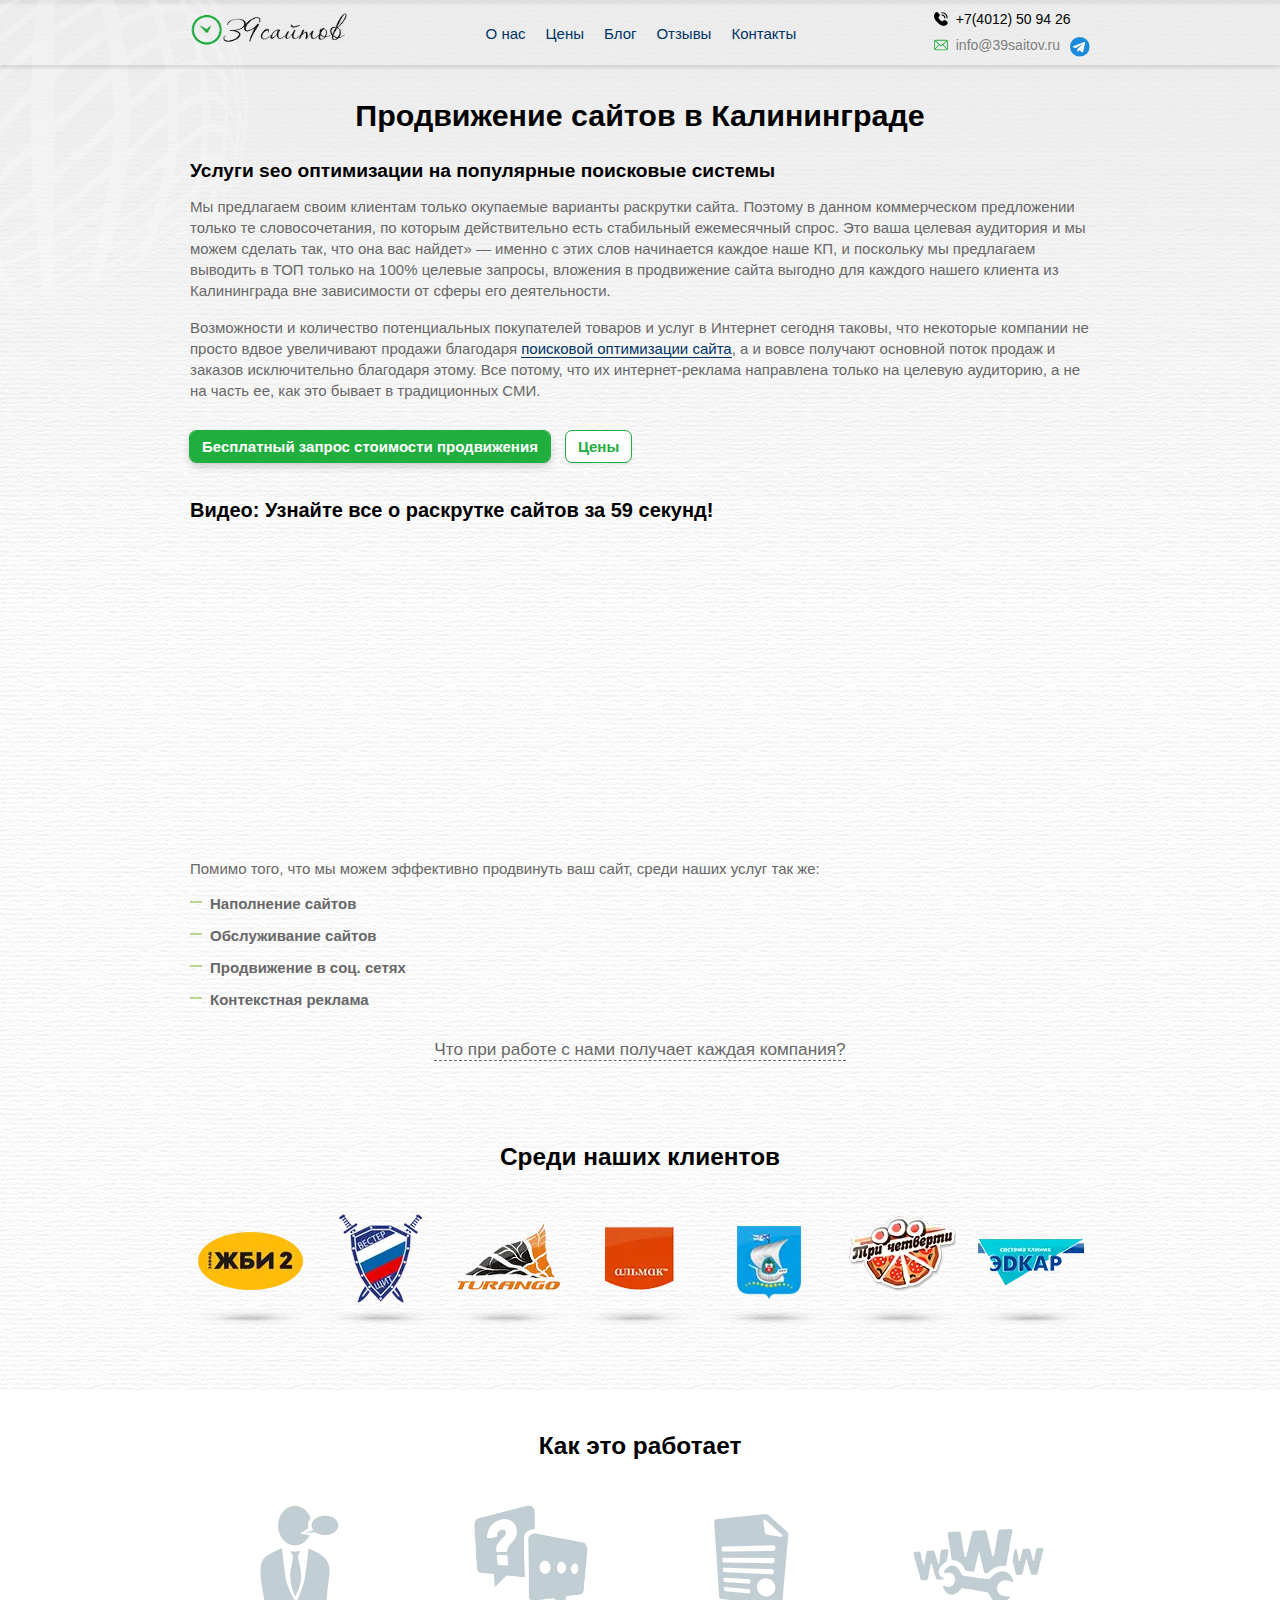
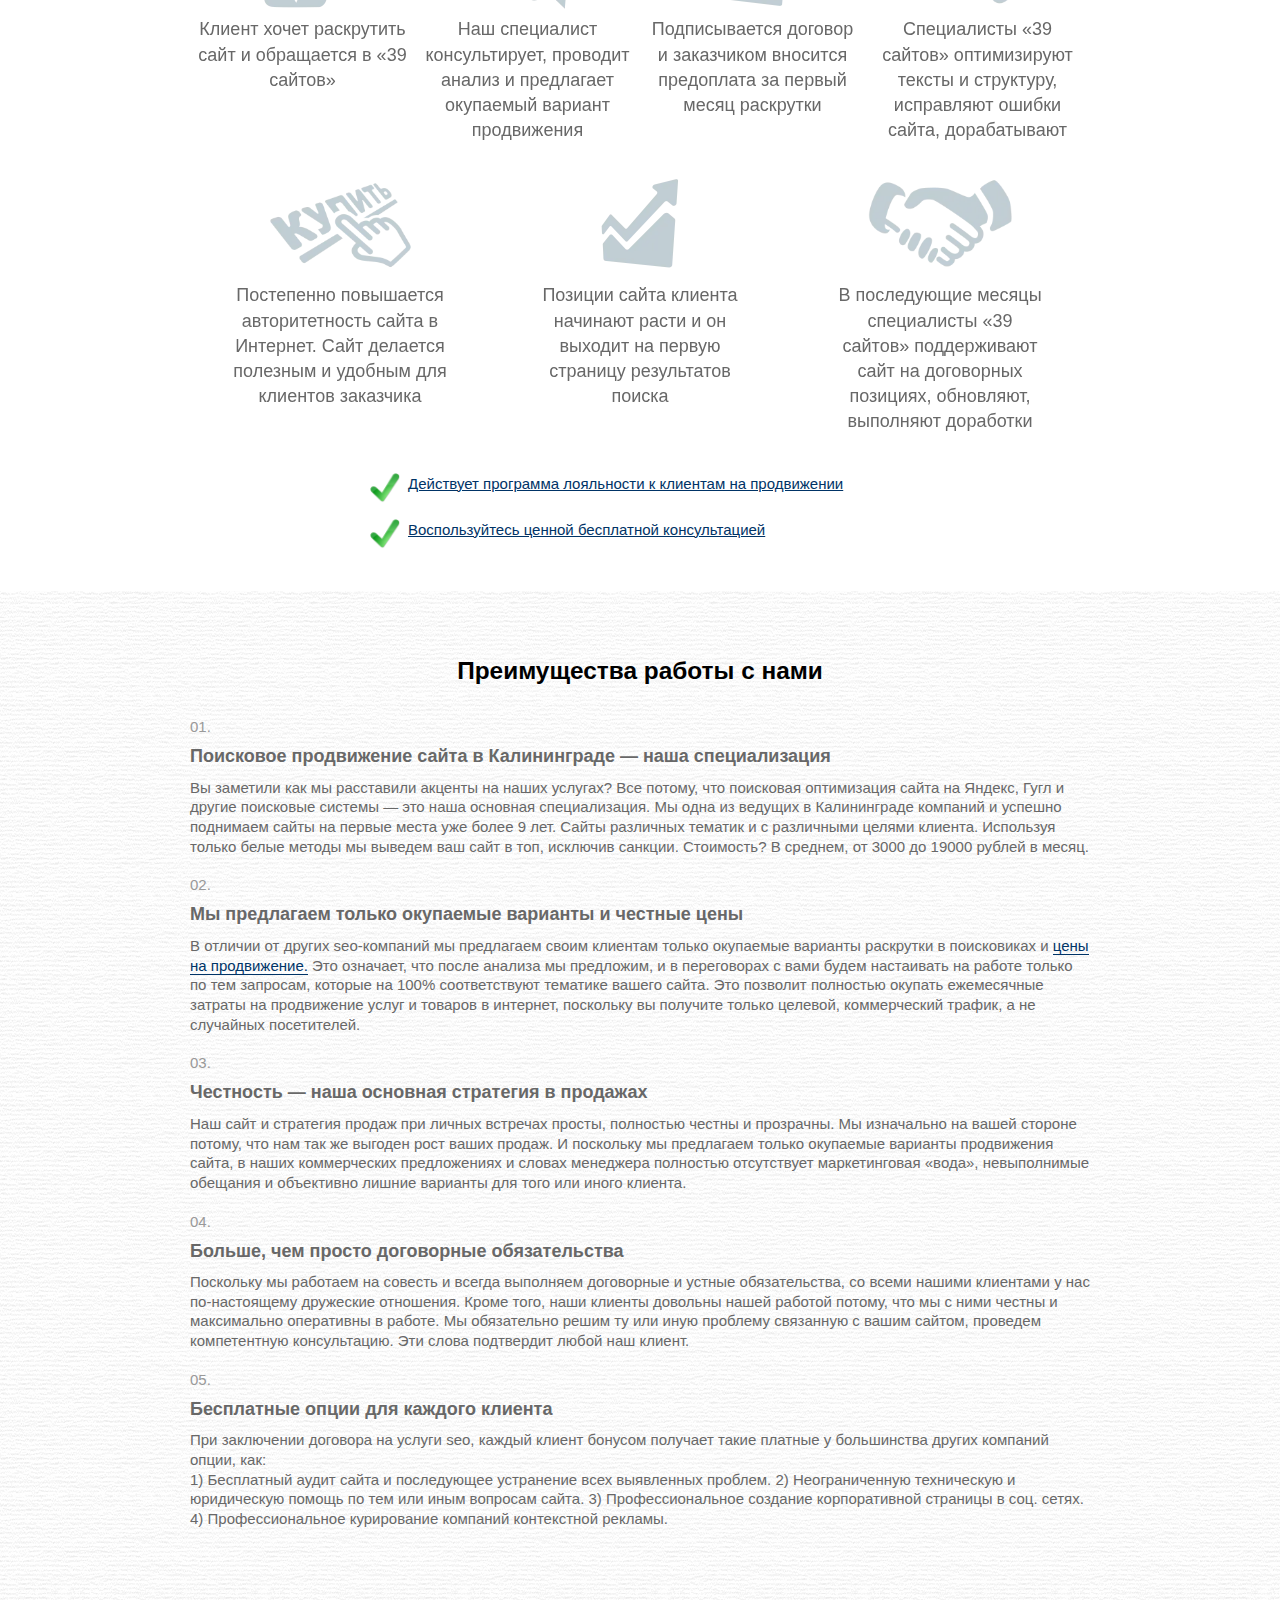
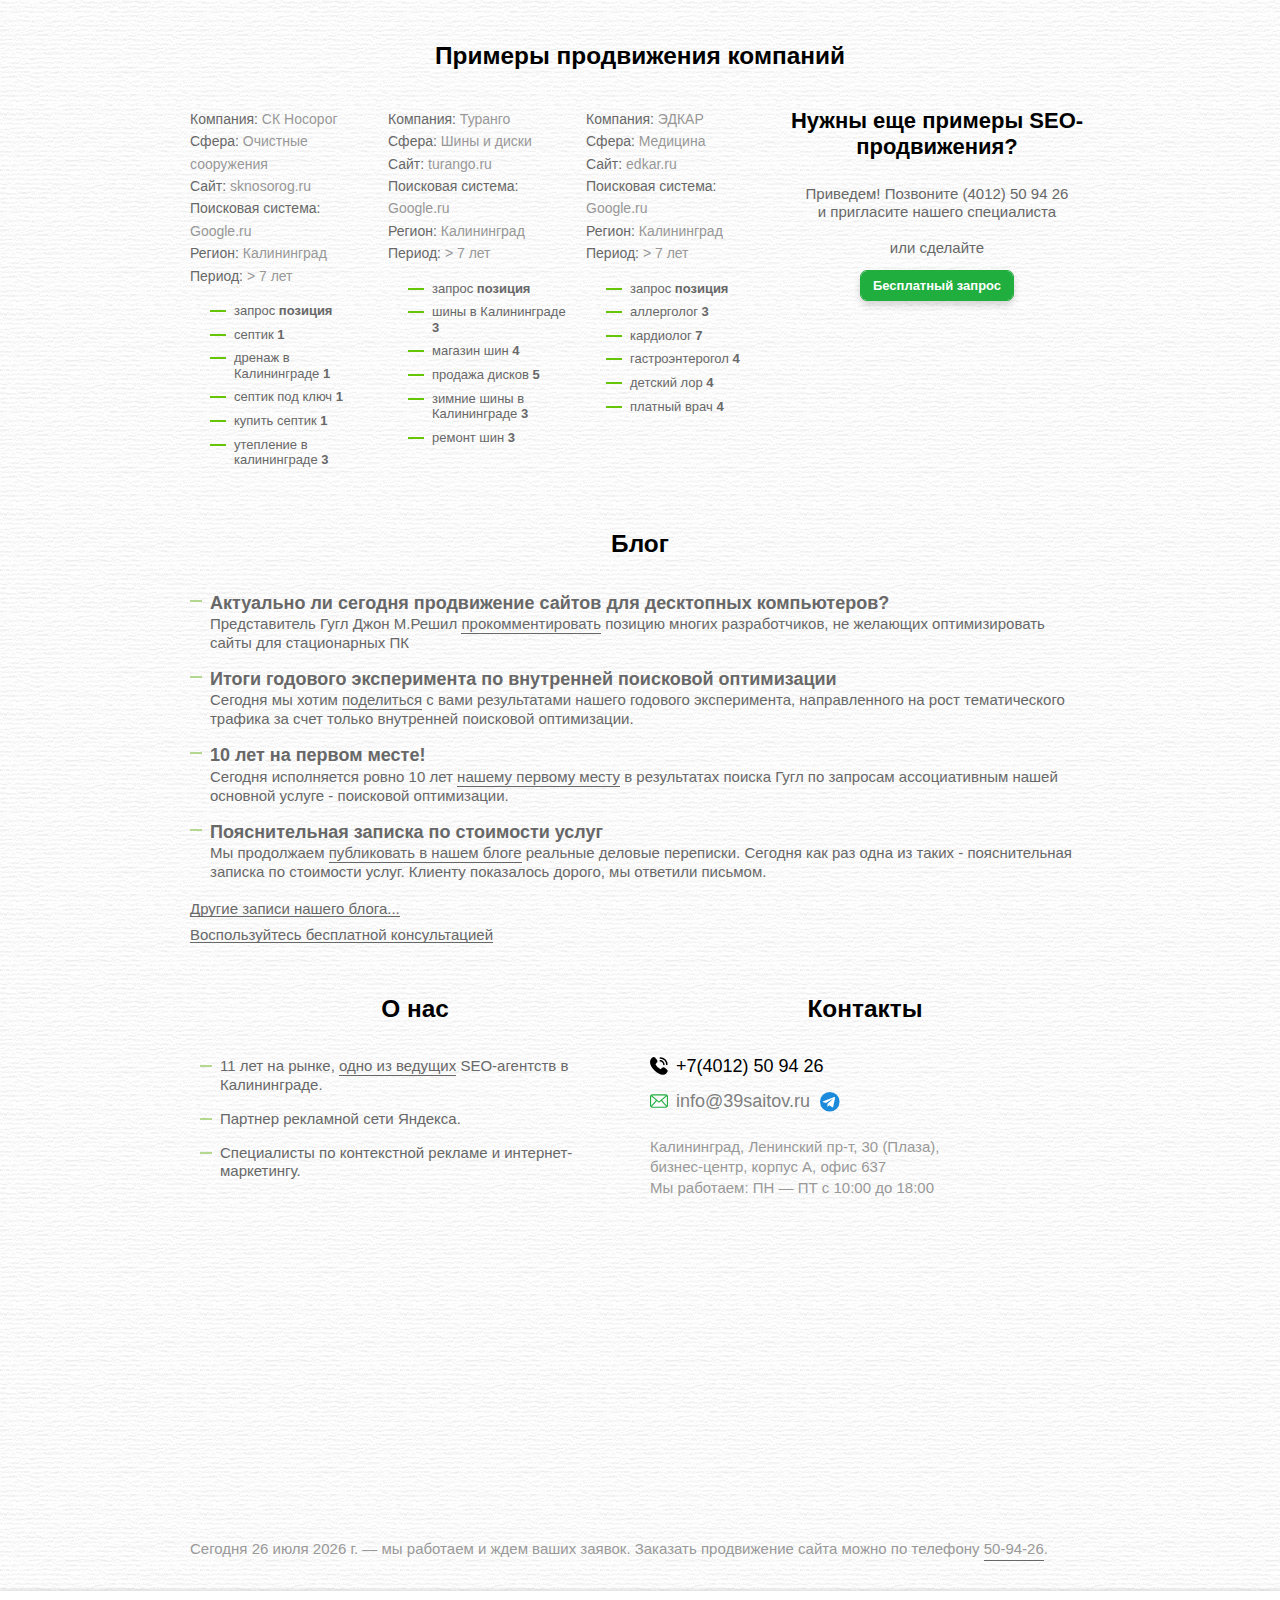
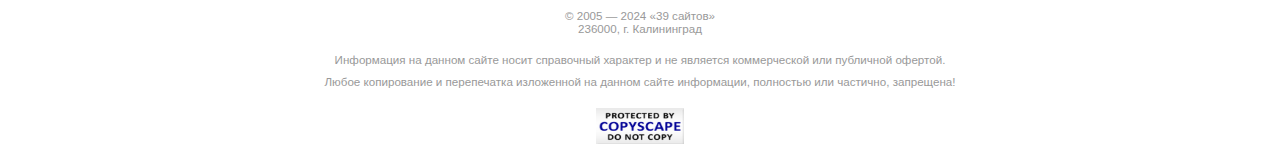
<file: index.html>
<!DOCTYPE html>
<html lang="ru">

<head>
	<title>Главная</title>
	<meta charset="UTF-8" />
	<meta name="format-detection" content="telephone=no" />
	<link rel="stylesheet" href="css/style.css?_v=20240924180501" />
	<!-- <meta name="robots" content="noindex, nofollow"> -->
	<meta name="viewport" content="width=device-width, initial-scale=1.0" />
	<!-- Put this script tag to the <head> of your page -->
	<script type="text/javascript" src="https://vk.com/js/api/openapi.js?168&_v=20240924180501"></script>
</head>


<body class="body">
	<div class="wrapper">
		<header class="header">
			<div class="header__container">
				<div class="header__left">
					<a href="index.html" class="header__logo logo">
						<picture><source srcset="img/logo.webp" type="image/webp"><img src="img/logo.png" alt="" /></picture>
					</a>
				</div>
				<a href="#" class="header__msg">
					<svg>
						<use href="img/icons/icons.svg#msgs"></use>
					</svg>
				</a>
				<div class="header__menu menu">
					<button type="button" class="menu__icon icon-menu"><span></span></button>
					<nav class="menu__body">
						<ul class="menu__list">
							<li class="menu__item">
								<a href="about.html" class="menu__link">О нас</a>
							</li>
							<li class="menu__item">
								<a href="costs.html" class="menu__link">Цены</a>
							</li>
							<li class="menu__item">
								<a href="blog.html" class="menu__link">Блог</a>
							</li>
							<li class="menu__item">
								<a href="reviews.html" class="menu__link">Отзывы</a>
							</li>
							<li class="menu__item">
								<a href="contacts.html" class="menu__link">Контакты</a>
							</li>
						</ul>
						<ul class="header__links header__links-menu links">
							<li>
								<a href="tel:+74012509426" class="links__link links__link-tel">
									<svg>
										<use href="img/icons/icons-mono.svg#phone"></use>
									</svg>
									<span>+7(4012) 50 94 26 </span>
								</a>
							</li>
							<li>
								<a href="mailto:info@39saitov.ru" class="links__link links__link-email">
									<svg>
										<use href="img/icons/icons-mono.svg#email"></use>
									</svg>
									<span>info@39saitov.ru</span>
								</a>
								<a href="" class="links__link-tg">
									<svg>
										<use href="img/icons/icons.svg#tg"></use>
									</svg>
								</a>
							</li>
						</ul>
					</nav>
				</div>

				<ul class="header__links links links-header">
					<li>
						<a href="tel:+74012509426" class="links__link links__link-tel">
							<svg>
								<use href="img/icons/icons-mono.svg#phone"></use>
							</svg>
							<span>+7(4012) 50 94 26 </span>
						</a>
					</li>
					<li>
						<a href="mailto:info@39saitov.ru" class="links__link links__link-email">
							<svg>
								<use href="img/icons/icons-mono.svg#email"></use>
							</svg>
							<span>info@39saitov.ru</span>
						</a>
						<a href="" class="links__link-tg">
							<svg>
								<use href="img/icons/icons.svg#tg"></use>
							</svg>
						</a>
					</li>
				</ul>
			</div>
		</header>

		<main class="main">
			<section class="main__section section-main">
				<div class="section-main__container">
					<h1 class="section-main__title title title-center title-h1">
						Продвижение сайтов в Калининграде
					</h1>

					<div class="section-main__content">
						<div class="section-main__left main-left">
							<span class="main-left__title title title-h1">
								Услуги seo оптимизации на популярные поисковые системы
							</span>
							<div class="main-left__text">
								<p>
									Мы предлагаем своим клиентам только окупаемые варианты
									раскрутки сайта. Поэтому в данном коммерческом предложении
									только те словосочетания, по которым действительно есть
									стабильный ежемесячный спрос. Это ваша целевая аудитория и
									мы можем сделать так, что она вас найдет» — именно с этих
									слов начинается каждое наше КП, и поскольку мы предлагаем
									выводить в ТОП только на 100% целевые запросы, вложения в
									продвижение сайта выгодно для каждого нашего клиента из
									Калининграда вне зависимости от сферы его деятельности.
								</p>
								<p>
									Возможности и количество потенциальных покупателей товаров и
									услуг в Интернет сегодня таковы, что некоторые компании не
									просто вдвое увеличивают продажи благодаря
									<a href="#">поисковой оптимизации сайта</a>, а и вовсе
									получают основной поток продаж и заказов исключительно
									благодаря этому. Все потому, что их интернет-реклама
									направлена только на целевую аудиторию, а не на часть ее,
									как это бывает в традиционных СМИ.
								</p>
							</div>
							<nav class="main-left__buttons">
								<a href="#" data-popup="#popup" class="main-left__button btn">Бесплатный запрос стоимости продвижения</a>
								<a href="" class="main-left__button btn btn-outline">Цены</a>
							</nav>
						</div>
						<div class="section-main__right main-right">
							<span class="main-right__name title">
								Видео: Узнайте все о раскрутке сайтов за 59 секунд!
							</span>
							<div class="main-right__video">
								<iframe src="https://www.youtube.com/embed/98mYFofG1y4?si=wyyHVXqjSvLUiwRJ" title="YouTube video player" frameborder="0" allow="accelerometer; autoplay; clipboard-write; encrypted-media; gyroscope; picture-in-picture; web-share" referrerpolicy="strict-origin-when-cross-origin" allowfullscreen></iframe>
							</div>
							<div data-da=".section-main__left,992,2" class="main-right__text">
								<p class="main-right__title">
									Помимо того, что мы можем эффективно продвинуть ваш сайт,
									среди наших услуг так же:
								</p>
								<ul class="main-right__list list list-bold">
									<li>Наполнение сайтов</li>
									<li>Обслуживание сайтов</li>
									<li>Продвижение в соц. сетях</li>
									<li>Контекстная реклама</li>
								</ul>
							</div>
						</div>
					</div>
					<div data-spollers data-da=".section-main__left,992,4" class="section-main__spoller">
						<div class="spollers__item">
							<button type="button" data-spoller class="spollers__title">
								Что при работе с нами получает каждая компания?
							</button>
							<div class="spollers__body">
								<ul class="main-left__list list">
									<li>
										Рост продаж. Полностью окупаемый вариант интернет-рекламы
										своих товаров и услуг;
									</li>
									<li>
										Добросовестного менеджера оперативно решающего все вопросы
										связанные с вашим сайтом;
									</li>
									<li>
										Бесплатный аудит всего сайта и последующее устранение всех
										выявленных проблем и ошибок;
									</li>
									<li>
										<span>
											Бесплатные доработки вашего сайта под требования
											поисковых систем. Пример: <a href="#">ДО</a> и
											<a href="#">ПОСЛЕ</a>;
										</span>
									</li>
									<li>
										Первая страница (топ 10, 5 или 3) в выдаче результатов
										поиска. Срок вывода: от 1 до 4 месяцев и далее поддержание
										на занимаемых местах;
									</li>
									<li>
										Техническая и юридическая помощь по тем или иным вопросам
										связанным с сайтом;
									</li>
									<li>
										Ежемесячные простые и понятные отчеты о продвижении;
									</li>
									<li>
										Круглосуточное отслеживание работоспособности сайта;
									</li>
									<li>Установка профессиональной системы статистики;</li>
									<li class="list__new">
										<span>
											Профессиональное создание, настройка и курирование
											компаний контекстной рекламы;</span>
									</li>
									<li class="list__new">
										<span>Профессиональное создание корпоративной страницы в
											социальных сетях.</span>
									</li>
								</ul>
								<p>
									Все данные опции действительны при заказе продвижения сайта
									сроком более чем на 4 месяца — минимального срока поисковой
									оптимизации.<br />
									<b>Внимание! Действует
										<a href="#">программа лояльности к клиентам на продвижении</a></b>
								</p>
							</div>
						</div>
					</div>
				</div>
			</section>
			<section class="main__section section-client">
				<div class="section-client__container">
					<h2 class="section-client__title title title-center title-h2">
						Среди наших клиентов
					</h2>
					<!-- Оболочка слайдера -->
					<div class="section-client__slider swiper swiper-client">
						<!-- Двигающееся часть слайдера -->
						<div class="section-client__wrapper swiper-wrapper">
							<!-- Слайд -->
							<div class="section-client__slide swiper-slide">
								<a href="https://zhbi2.ru/">
									<picture><source srcset="img/clients/zhbi.webp" type="image/webp"><img src="img/clients/zhbi.png" alt="" /></picture>
								</a>
							</div>
							<div class="section-client__slide swiper-slide">
								<a href="https://ohrana-kaliningrad.ru/">
									<picture><source srcset="img/clients/vester.webp" type="image/webp"><img src="img/clients/vester.png" alt="" /></picture>
								</a>
							</div>
							<div class="section-client__slide swiper-slide">
								<a href="http://www.turango.ru/">
									<picture><source srcset="img/clients/turango.webp" type="image/webp"><img src="img/clients/turango.png" alt="" /></picture>
								</a>
							</div>
							<div class="section-client__slide swiper-slide">
								<a href="http://www.almak.ru/">
									<picture><source srcset="img/clients/almak.webp" type="image/webp"><img src="img/clients/almak.png" alt="" /></picture>
								</a>
							</div>
							<div class="section-client__slide swiper-slide">
								<a href="http://gorsovetklgd.ru/">
									<picture><source srcset="img/clients/gorsovet.webp" type="image/webp"><img src="img/clients/gorsovet.png" alt="" /></picture>
								</a>
							</div>
							<div class="section-client__slide swiper-slide">
								<a href="http://3-chetverti.ru/">
									<picture><source srcset="img/clients/3chetverty.webp" type="image/webp"><img src="img/clients/3chetverty.png" alt="" /></picture>
								</a>
							</div>
							<div class="section-client__slide swiper-slide">
								<a href="http://www.edkar.ru/">
									<picture><source srcset="img/clients/edkar.webp" type="image/webp"><img src="img/clients/edkar.png" alt="" /></picture>
								</a>
							</div>
						</div>
						<!-- Если нужна пагинация -->
						<div class="swiper-pagination swiper-pagination-client"></div>
					</div>
				</div>
			</section>
			<section class="main__section-how section-how">
				<div class="section-how__container">
					<div class="section-how__content">
						<h2 class="section-how__title title title-center title-h2">
							Как это работает
						</h2>
						<!-- Оболочка слайдера -->
						<div class="section-how__slider swiper">
							<!-- Двигающаяся часть слайдера -->
							<div class="section-how__wrapper swiper-wrapper">
								<!-- Слайд -->
								<div class="section-how__slide swiper-slide slide-how">
									<div class="slide-how__content">
										<div class="slide-how__icon">
											<picture><source srcset="img/how3.webp" type="image/webp"><img src="img/how3.png" alt="" /></picture>
										</div>
										<p class="slide-how__title">
											Клиент хочет раскрутить сайт и обращается в «39 сайтов»
										</p>
									</div>
								</div>
								<div class="section-how__slide swiper-slide slide-how">
									<div class="slide-how__content">
										<div class="slide-how__icon">
											<picture><source srcset="img/how4.webp" type="image/webp"><img src="img/how4.png" alt="" /></picture>
										</div>
										<p class="slide-how__title">
											Наш специалист консультирует, проводит анализ и
											предлагает окупаемый вариант продвижения
										</p>
									</div>
								</div>
								<div class="section-how__slide swiper-slide slide-how">
									<div class="slide-how__content">
										<div class="slide-how__icon">
											<picture><source srcset="img/how5.webp" type="image/webp"><img src="img/how5.png" alt="" /></picture>
										</div>
										<p class="slide-how__title">
											Подписывается договор и заказчиком вносится предоплата
											за первый месяц раскрутки
										</p>
									</div>
								</div>
								<div class="section-how__slide swiper-slide slide-how">
									<div class="slide-how__content">
										<div class="slide-how__icon">
											<picture><source srcset="img/how6.webp" type="image/webp"><img src="img/how6.png" alt="" /></picture>
										</div>
										<p class="slide-how__title">
											Специалисты «39 сайтов» оптимизируют тексты и структуру,
											исправляют ошибки сайта, дорабатывают
										</p>
									</div>
								</div>
								<div class="section-how__slide swiper-slide slide-how">
									<div class="slide-how__content">
										<div class="slide-how__icon">
											<picture><source srcset="img/how1.webp" type="image/webp"><img src="img/how1.png" alt="" /></picture>
										</div>
										<p class="slide-how__title">
											Постепенно повышается авторитетность сайта в Интернет.
											Сайт делается полезным и удобным для клиентов заказчика
										</p>
									</div>
								</div>
								<div class="section-how__slide swiper-slide slide-how">
									<div class="slide-how__content">
										<div class="slide-how__icon">
											<picture><source srcset="img/how2.webp" type="image/webp"><img src="img/how2.png" alt="" /></picture>
										</div>
										<p class="slide-how__title">
											Позиции сайта клиента начинают расти и он выходит на
											первую страницу результатов поиска
										</p>
									</div>
								</div>
								<div class="section-how__slide swiper-slide slide-how">
									<div class="slide-how__content">
										<div class="slide-how__icon">
											<picture><source srcset="img/how7.webp" type="image/webp"><img src="img/how7.png" alt="" /></picture>
										</div>
										<p class="slide-how__title">
											В последующие месяцы специалисты «39 сайтов»
											поддерживают сайт на договорных позициях, обновляют,
											выполняют доработки
										</p>
									</div>
								</div>
							</div>
							<!-- Пагинация -->
							<div class="swiper-pagination swiper-pagination-how"></div>
						</div>

						<div class="section-how__list list list-check">
							<ul class="list-check__content">
								<li>
									<a class="list-ckeck__item" href="#">Действует программа лояльности к клиентам на продвижении
									</a>
								</li>
								<li>
									<a class="list-ckeck__item" href="#">Воспользуйтесь ценной бесплатной консультацией
									</a>
								</li>
							</ul>
						</div>
					</div>
				</div>
			</section>
			<section class="main__section-benefits section-benefits">
				<div class="section-benefits__container">
					<div class="section-benefits__content">
						<h2 class="section-benefits__title title title-center title-h2">
							Преимущества работы с нами
						</h2>
						<ul class="section-benefits__list list-benefits">
							<li class="list-benefits__item item-benefit">
								<div class="item-benefit__number">01.</div>
								<h3 class="item-benefit__title">
									Поисковое продвижение сайта в Калининграде — наша
									специализация
								</h3>
								<p class="item-benefit__text">
									Вы заметили как мы расставили акценты на наших услугах? Все
									потому, что поисковая оптимизация сайта на Яндекс, Гугл и
									другие поисковые системы — это наша основная специализация.
									Мы одна из ведущих в Калининграде компаний и успешно
									поднимаем сайты на первые места уже более 9 лет. Сайты
									различных тематик и с различными целями клиента. Используя
									только белые методы мы выведем ваш сайт в топ, исключив
									санкции. Стоимость? В среднем, от 3000 до 19000 рублей в
									месяц.
								</p>
							</li>
							<li class="list-benefits__item item-benefit">
								<div class="item-benefit__number">02.</div>
								<h3 class="item-benefit__title">
									Мы предлагаем только окупаемые варианты и честные цены
								</h3>
								<p class="item-benefit__text">
									В отличии от других seo-компаний мы предлагаем своим
									клиентам только окупаемые варианты раскрутки в поисковиках и
									<a href="#" class="item-benefit__link">цены на продвижение.</a>
									Это означает, что после анализа мы предложим, и в
									переговорах с вами будем настаивать на работе только по тем
									запросам, которые на 100% соответствуют тематике вашего
									сайта. Это позволит полностью окупать ежемесячные затраты на
									продвижение услуг и товаров в интернет, поскольку вы
									получите только целевой, коммерческий трафик, а не случайных
									посетителей.
								</p>
							</li>
							<li class="list-benefits__item item-benefit">
								<div class="item-benefit__number">03.</div>
								<h3 class="item-benefit__title">
									Честность — наша основная стратегия в продажах
								</h3>
								<p class="item-benefit__text">
									Наш сайт и стратегия продаж при личных встречах просты,
									полностью честны и прозрачны. Мы изначально на вашей стороне
									потому, что нам так же выгоден рост ваших продаж. И
									поскольку мы предлагаем только окупаемые варианты
									продвижения сайта, в наших коммерческих предложениях и
									словах менеджера полностью отсутствует маркетинговая «вода»,
									невыполнимые обещания и объективно лишние варианты для того
									или иного клиента.
								</p>
							</li>
							<li class="list-benefits__item item-benefit">
								<div class="item-benefit__number">04.</div>
								<h3 class="item-benefit__title">
									Больше, чем просто договорные обязательства
								</h3>
								<p class="item-benefit__text">
									Поскольку мы работаем на совесть и всегда выполняем
									договорные и устные обязательства, со всеми нашими клиентами
									у нас по-настоящему дружеские отношения. Кроме того, наши
									клиенты довольны нашей работой потому, что мы с ними честны
									и максимально оперативны в работе. Мы обязательно решим ту
									или иную проблему связанную с вашим сайтом, проведем
									компетентную консультацию. Эти слова подтвердит любой наш
									клиент.
								</p>
							</li>
							<li class="list-benefits__item item-benefit">
								<div class="item-benefit__number">05.</div>
								<h3 class="item-benefit__title">
									Бесплатные опции для каждого клиента
								</h3>
								<p class="item-benefit__text">
									При заключении договора на услуги seo, каждый клиент бонусом
									получает такие платные у большинства других компаний опции,
									как:<br />
									1) Бесплатный аудит сайта и последующее устранение всех
									выявленных проблем. 2) Неограниченную техническую и
									юридическую помощь по тем или иным вопросам сайта. 3)
									Профессиональное создание корпоративной страницы в соц.
									сетях. 4) Профессиональное курирование компаний контекстной
									рекламы.
								</p>
							</li>
						</ul>
					</div>
				</div>
			</section>
			<section class="main__section section-example">
				<div class="section-example__container">
					<div class="section-example__content">
						<h2 class="section-example__title title title-center title-h2">
							Примеры продвижения компаний
						</h2>
						<ul class="section-example__cards cards">
							<li class="cards__card">
								<div class="cards__info">
									<div class="cards__str">
										Компания:
										<span class="cards__value">СК Носорог</span>
									</div>
									<div class="cards__str">
										Сфера:
										<span class="cards__value">Очистные сооружения</span>
									</div>
									<div class="cards__str">
										Сайт:
										<span class="cards__value">sknosorog.ru</span>
									</div>
									<div class="cards__str">
										Поисковая система:
										<span class="cards__value">Google.ru</span>
									</div>
									<div class="cards__str">
										Регион:
										<span class="cards__value">Калининград</span>
									</div>
									<div class="cards__str">
										Период:
										<span class="cards__value">> 7 лет</span>
									</div>
								</div>
								<ul class="cards__list list list-example">
									<li>
										<span>запрос <b>позиция</b></span>
									</li>
									<li>
										<span>септик <b>1</b></span>
									</li>
									<li>
										<span>дренаж в Калининграде <b>1</b></span>
									</li>
									<li>
										<span>септик под ключ <b>1</b></span>
									</li>
									<li>
										<span>купить септик <b>1</b></span>
									</li>
									<li>
										<span>утепление в калининграде <b>3</b></span>
									</li>
								</ul>
							</li>
							<li class="cards__card">
								<div class="cards__info">
									<div class="cards__str">
										Компания:
										<span class="cards__value">Туранго</span>
									</div>
									<div class="cards__str">
										Сфера:
										<span class="cards__value">Шины и диски</span>
									</div>
									<div class="cards__str">
										Сайт:
										<span class="cards__value">turango.ru</span>
									</div>
									<div class="cards__str">
										Поисковая система:
										<span class="cards__value">Google.ru</span>
									</div>
									<div class="cards__str">
										Регион:
										<span class="cards__value">Калининград</span>
									</div>
									<div class="cards__str">
										Период:
										<span class="cards__value">> 7 лет</span>
									</div>
								</div>
								<ul class="cards__list list list-example">
									<li>
										<span>запрос <b>позиция</b></span>
									</li>
									<li>
										<span>шины в Калининграде <b>3</b></span>
									</li>
									<li>
										<span>магазин шин <b>4</b></span>
									</li>
									<li>
										<span>продажа дисков <b>5</b></span>
									</li>
									<li>
										<span>зимние шины в Калининграде <b>3</b></span>
									</li>
									<li>
										<span>ремонт шин <b>3</b></span>
									</li>
								</ul>
							</li>
							<li class="cards__card">
								<div class="cards__info">
									<div class="cards__str">
										Компания:
										<span class="cards__value">ЭДКАР</span>
									</div>
									<div class="cards__str">
										Сфера:
										<span class="cards__value">Медицина</span>
									</div>
									<div class="cards__str">
										Сайт:
										<span class="cards__value">edkar.ru</span>
									</div>
									<div class="cards__str">
										Поисковая система:
										<span class="cards__value">Google.ru</span>
									</div>
									<div class="cards__str">
										Регион:
										<span class="cards__value">Калининград</span>
									</div>
									<div class="cards__str">
										Период:
										<span class="cards__value">> 7 лет</span>
									</div>
								</div>
								<ul class="cards__list list list-example">
									<li>
										<span>запрос <b>позиция</b></span>
									</li>
									<li>
										<span>аллерголог <b>3</b></span>
									</li>
									<li>
										<span>кардиолог <b>7</b></span>
									</li>
									<li>
										<span>гастроэнтерогол <b>4</b></span>
									</li>
									<li>
										<span>детский лор <b>4</b></span>
									</li>
									<li>
										<span>платный врач <b>4</b></span>
									</li>
								</ul>
							</li>
							<li data-da=".section-example,992" class="cards__card cards__card-more card-more">
								<div class="card-more__content">
									<div class="card-more__title">
										Нужны еще примеры SEO-<br />
										продвижения?
									</div>
									<div class="card-more__subtitle">
										Приведем! Позвоните (4012) 50 94 26<br />
										и пригласите нашего специалиста<br /><br />
										или сделайте
									</div>
									<a href="#" data-popup="#popup" class="card-more__btn btn">Бесплатный запрос</a>
								</div>
							</li>
						</ul>
					</div>
				</div>
			</section>
			<section class="main__section section-blog">
				<div class="section-blog__container">
					<div class="section-blog__content">
						<h2 class="section-blog__title title title-center title-h2">
							Блог
						</h2>
						<ul class="section-blog__list list list-blog">
							<li class="list-blog__item item-blog">
								<div class="item-blog__content">
									<div class="list-blog__title">
										Актуально ли сегодня продвижение сайтов для десктопных
										компьютеров?
									</div>
									<div class="list-blog__subtitle">
										Представитель Гугл Джон М.Решил
										<a class="list-blog__link" href="">прокомментировать</a>
										позицию многих разработчиков, не желающих оптимизировать
										сайты для стационарных ПК
									</div>
								</div>
							</li>
							<li class="list-blog__item item-blog">
								<div class="item-blog__content">
									<div class="list-blog__title">
										Итоги годового эксперимента по внутренней поисковой
										оптимизации
									</div>
									<div class="list-blog__subtitle">
										Сегодня мы хотим
										<a class="list-blog__link" href="">поделиться</a> c вами
										результатами нашего годового эксперимента, направленного
										на рост тематического трафика за счет только внутренней
										поисковой оптимизации.
									</div>
								</div>
							</li>
							<li class="list-blog__item item-blog">
								<div class="item-blog__content">
									<div class="list-blog__title">10 лет на первом месте!</div>
									<div class="list-blog__subtitle">
										Сегодня исполняется ровно 10 лет
										<a class="list-blog__link" href="">нашему первому месту</a>
										в результатах поиска Гугл по запросам ассоциативным нашей
										основной услуге - поисковой оптимизации.
									</div>
								</div>
							</li>
							<li class="list-blog__item item-blog">
								<div class="item-blog__content">
									<div class="list-blog__title">
										Пояснительная записка по стоимости услуг
									</div>
									<div class="list-blog__subtitle">
										Мы продолжаем
										<a class="list-blog__link" href="">публиковать в нашем блоге</a>
										реальные деловые переписки. Сегодня как раз одна из таких
										- пояснительная записка по стоимости услуг. Клиенту
										показалось дорого, мы ответили письмом.
									</div>
								</div>
							</li>
						</ul>
						<ul class="section-blog__links">
							<li>
								<a href="#" class="section-blog__link link">Другие записи нашего блога...</a>
							</li>

							<li>
								<a href="#" class="section-blog__link link">Воспользуйтесь бесплатной консультацией</a>
							</li>
						</ul>
					</div>
				</div>
			</section>
			<section class="main__section section-company">
				<div class="section-company__container">
					<div class="section-company__content">
						<section class="section-blog">
							<h2 class="section-blog__title title title-center title-h2">
								О нас
							</h2>
							<ul class="section-blog__list list list-blog list-about">
								<li class="list-blog__item item-blog">
									<div class="item-blog__content">
										<div class="list-blog__subtitle">
											11 лет на рынке,
											<a class="list-blog__link" href="">одно из ведущих</a>
											SEO-агентств в Калининградe.
										</div>
									</div>
								</li>
								<li class="list-blog__item item-blog">
									<div class="item-blog__content">
										<div class="list-blog__subtitle">
											Партнер рекламной сети Яндекса.
										</div>
									</div>
								</li>
								<li class="list-blog__item item-blog">
									<div class="item-blog__content">
										<div class="list-blog__subtitle">
											Специалисты по контекстной рекламе и
											интернет-маркетингу.
										</div>
									</div>
								</li>
							</ul>
						</section>
						<section class="section-contacts">
							<h2 class="section-contacts__title title title-center title-h2">
								Контакты
							</h2>
							<div class="section-contacts__links">
								<ul class="header__links links">
									<li>
										<a href="tel:+74012509426" class="links__link links__link-tel">
											<svg>
												<use href="img/icons/icons-mono.svg#phone"></use>
											</svg>
											<span>+7(4012) 50 94 26 </span>
										</a>
									</li>
									<li>
										<a href="mailto:info@39saitov.ru" class="links__link links__link-email">
											<svg>
												<use href="img/icons/icons-mono.svg#email"></use>
											</svg>
											<span>info@39saitov.ru</span>
										</a>
										<a href="" class="links__link-tg">
											<svg>
												<use href="img/icons/icons.svg#tg"></use>
											</svg>
										</a>
									</li>
								</ul>
							</div>

							<p class="section-contacts__p">
								Калининград, Ленинский пр-т, 30 (Плаза),<br />
								бизнес-центр, корпус А, офис 637<br />Мы работаем: ПН — ПТ с
								10:00 до 18:00
							</p>
						</section>
					</div>
				</div>
			</section>
			<section class="main__section section-map">
				<div class="section-map__container">
					<div id="ymaps-map-id_134265821344536638033" style="width: 100%; height: 300px"></div>
					<p class="section-contacts__p">
						Сегодня <span id="currentDate"></span> — мы работаем и ждем ваших
						заявок. Заказать продвижение сайта можно по телефону
						<a href="tel:+74012509426" class="link"> 50-94-26</a>.
					</p>
				</div>

				<script type="text/javascript">
					function fid_134265821344536638033(ymaps) {
						var map = new ymaps.Map("ymaps-map-id_134265821344536638033", {
							center: [20.508711933868348, 54.71214555934374],
							zoom: 16,
							type: "yandex#map",
						});
						map.controls
							.add("zoomControl")
							.add("mapTools")
							.add(
								new ymaps.control.TypeSelector([
									"yandex#map",
									"yandex#satellite",
									"yandex#hybrid",
									"yandex#publicMap",
								])
							);
						map.geoObjects.add(
							new ymaps.Placemark(
								[20.508840679901084, 54.71143740531293], {
									balloonContent: "39 сайтов"
								}, {
									preset: "twirl#greenDotIcon"
								}
							)
						);
					}
				</script>
				<script type="text/javascript" src="//api-maps.yandex.ru/2.0/?coordorder=longlat&load=package.full&wizard=constructor&lang=ru-RU&onload=fid_134265821344536638033&_v=20240924180501"></script>
			</section>
		</main>
		<footer class="footer">
			<div class="footer__container">
				<div class="footer__content">
					<div class="footer__copyright">
						© 2005 — 2024 «39 сайтов»<br />
						236000, г. Калининград
					</div>
					<ul class="footer__list list">
						<li>
							Информация на данном сайте носит справочный характер и не является
							коммерческой или публичной офертой.
						</li>
						<li>
							Любое копирование и перепечатка изложенной на данном сайте информации,
							полностью или частично, запрещена!
						</li>
					</ul>
					<a href="http://www.copyscape.com/" class="footer__cp">
						<picture><source srcset="img/cp.webp" type="image/webp"><img src="img/cp.webp" alt="" /></picture>
					</a>
				</div>
			</div>
		</footer>

	</div>
	<div id="popup" aria-hidden="true" class="popup">
		<div class="popup__wrapper">
			<div class="popup__content">
				<button data-close type="button" class="popup__close">
					<svg>
						<use href="img/icons/icons.svg#close"></use>
					</svg>
				</button>
				<div class="popup__form">
					<h2 class="popup__title title title-center">
						Запрос стоимости продвижения сайта
					</h2>
					<form action="#" method="post">
						<div class="popup__inputs">
							<div class="popup__input">
								<label for="adress">Адрес сайта, который нужно продвинуть *</label>
								<input type="text" id="adress" />
							</div>
							<div class="popup__input popup__input-text">
								<label for="comment">Комментарий</label>
								<textarea name="" id="comment" cols="30" rows="10"></textarea>
							</div>
							<div class="popup__input">
								<label for="name">Ваше имя *</label>
								<input type="text" id="name" />
							</div>
							<div class="popup__input">
								<label for="email">Ваш e-mail *</label>
								<input type="text" id="email" />
							</div>
							<div class="popup__input">
								<label for="tel">Ваш телефон *</label>
								<input type="text" id="tel" />
							</div>
						</div>
						<button class="popup__button btn">Отправить заявку</button>
						<div class="popup__subtext">* — поля обязательные для заполнения</div>
					</form>
				</div>
			</div>
		</div>
	</div>
	<script src="js/app.min.js?_v=20240924180501"></script>

</body>

</html>
</file>
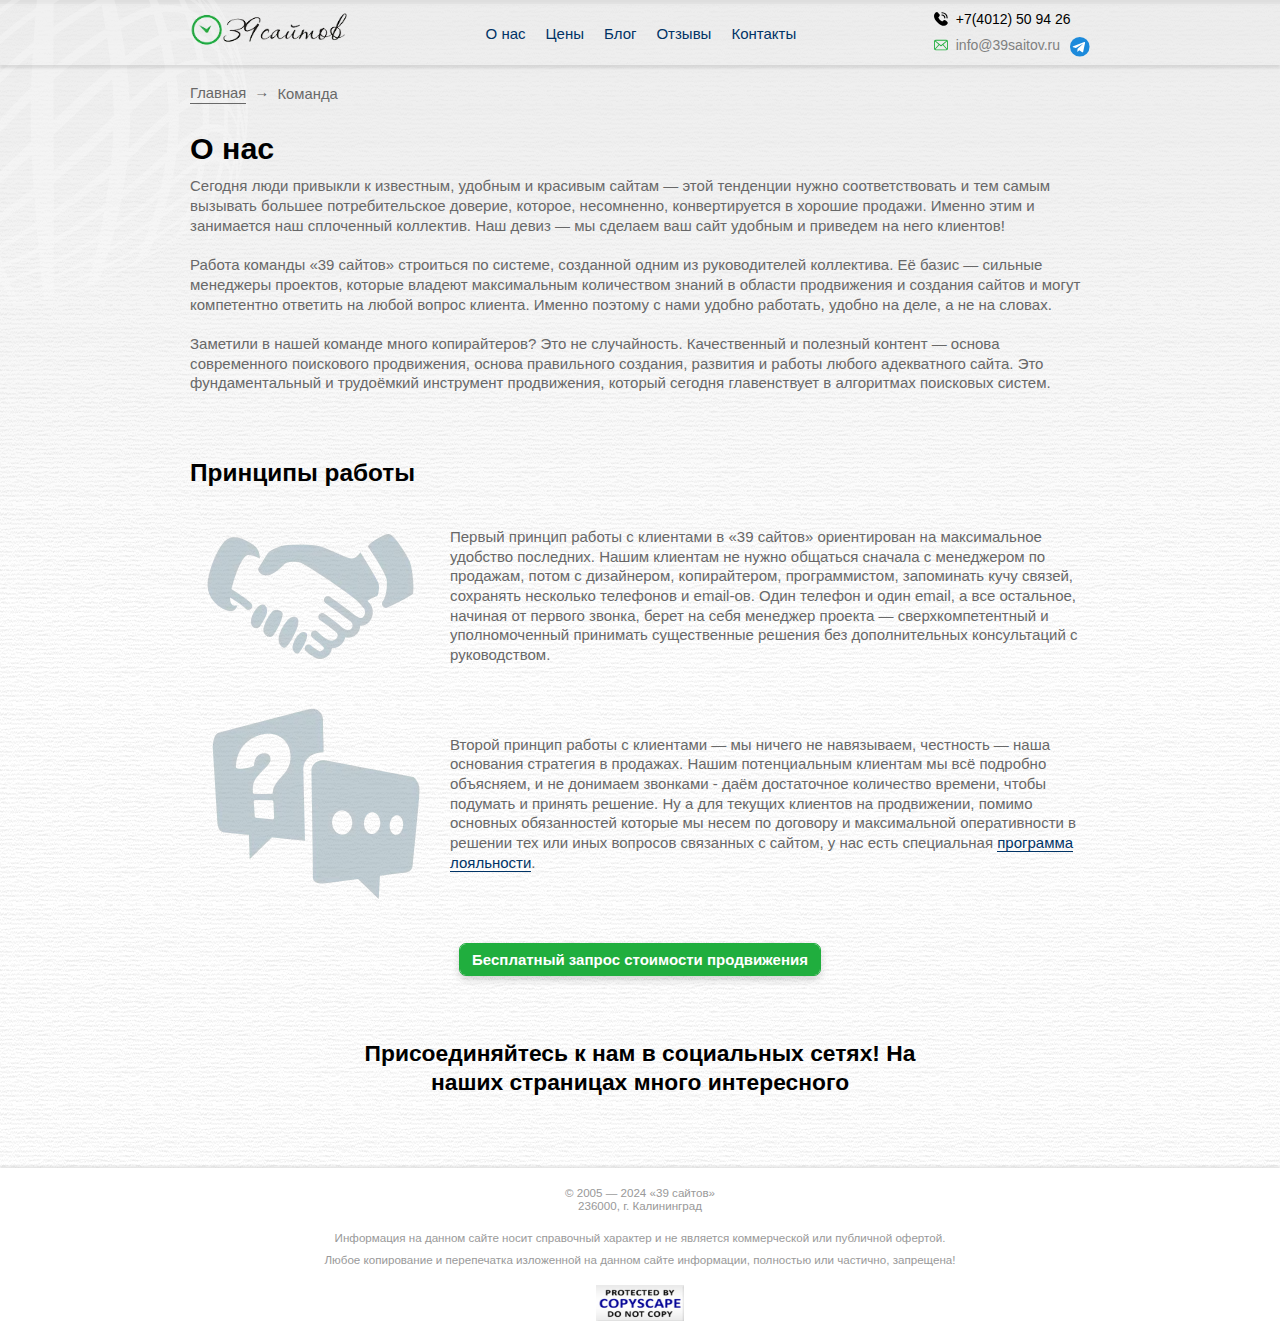
<file: about.html>
<!DOCTYPE html>
<html lang="ru">

<head>
	<title>О нас</title>
	<meta charset="UTF-8" />
	<meta name="format-detection" content="telephone=no" />
	<link rel="stylesheet" href="css/style.css?_v=20240924180501" />
	<!-- <meta name="robots" content="noindex, nofollow"> -->
	<meta name="viewport" content="width=device-width, initial-scale=1.0" />
	<!-- Put this script tag to the <head> of your page -->
	<script type="text/javascript" src="https://vk.com/js/api/openapi.js?168&_v=20240924180501"></script>
</head>


<body class="body">
	<div class="wrapper">
		<header class="header">
			<div class="header__container">
				<div class="header__left">
					<a href="index.html" class="header__logo logo">
						<picture><source srcset="img/logo.webp" type="image/webp"><img src="img/logo.png" alt="" /></picture>
					</a>
				</div>
				<a href="#" class="header__msg">
					<svg>
						<use href="img/icons/icons.svg#msgs"></use>
					</svg>
				</a>
				<div class="header__menu menu">
					<button type="button" class="menu__icon icon-menu"><span></span></button>
					<nav class="menu__body">
						<ul class="menu__list">
							<li class="menu__item">
								<a href="about.html" class="menu__link">О нас</a>
							</li>
							<li class="menu__item">
								<a href="costs.html" class="menu__link">Цены</a>
							</li>
							<li class="menu__item">
								<a href="blog.html" class="menu__link">Блог</a>
							</li>
							<li class="menu__item">
								<a href="reviews.html" class="menu__link">Отзывы</a>
							</li>
							<li class="menu__item">
								<a href="contacts.html" class="menu__link">Контакты</a>
							</li>
						</ul>
						<ul class="header__links header__links-menu links">
							<li>
								<a href="tel:+74012509426" class="links__link links__link-tel">
									<svg>
										<use href="img/icons/icons-mono.svg#phone"></use>
									</svg>
									<span>+7(4012) 50 94 26 </span>
								</a>
							</li>
							<li>
								<a href="mailto:info@39saitov.ru" class="links__link links__link-email">
									<svg>
										<use href="img/icons/icons-mono.svg#email"></use>
									</svg>
									<span>info@39saitov.ru</span>
								</a>
								<a href="" class="links__link-tg">
									<svg>
										<use href="img/icons/icons.svg#tg"></use>
									</svg>
								</a>
							</li>
						</ul>
					</nav>
				</div>

				<ul class="header__links links links-header">
					<li>
						<a href="tel:+74012509426" class="links__link links__link-tel">
							<svg>
								<use href="img/icons/icons-mono.svg#phone"></use>
							</svg>
							<span>+7(4012) 50 94 26 </span>
						</a>
					</li>
					<li>
						<a href="mailto:info@39saitov.ru" class="links__link links__link-email">
							<svg>
								<use href="img/icons/icons-mono.svg#email"></use>
							</svg>
							<span>info@39saitov.ru</span>
						</a>
						<a href="" class="links__link-tg">
							<svg>
								<use href="img/icons/icons.svg#tg"></use>
							</svg>
						</a>
					</li>
				</ul>
			</div>
		</header>

		<main class="main">
			<div class="main__section">
				<div class="main__container">
					<ul class="main__bread bread">
						<li>
							<a href="index.html" class="bread__link link">Главная</a>
						</li>
						<li>
							<a href="#" class="bread__link link bread__link-active">Команда</a>
						</li>
					</ul>
					<h1 class="main__title title title-h1">О нас</h1>
					<section class="main__section section-about">
						<div class="section-about__text">
							<p>
								Сегодня люди привыкли к известным, удобным и красивым сайтам —
								этой тенденции нужно соответствовать и тем самым вызывать
								большее потребительское доверие, которое, несомненно,
								конвертируется в хорошие продажи. Именно этим и занимается наш
								сплоченный коллектив. Наш девиз — мы сделаем ваш сайт удобным
								и приведем на него клиентов!
							</p>
							<p>
								Работа команды «39 сайтов» строиться по системе, созданной
								одним из руководителей коллектива. Её базис — сильные
								менеджеры проектов, которые владеют максимальным количеством
								знаний в области продвижения и создания сайтов и могут
								компетентно ответить на любой вопрос клиента. Именно поэтому с
								нами удобно работать, удобно на деле, а не на словах.
							</p>
							<p>
								Заметили в нашей команде много копирайтеров? Это не
								случайность. Качественный и полезный контент — основа
								современного поискового продвижения, основа правильного
								создания, развития и работы любого адекватного сайта. Это
								фундаментальный и трудоёмкий инструмент продвижения, который
								сегодня главенствует в алгоритмах поисковых систем.
							</p>
						</div>
					</section>
					<section class="main__section section-principes">
						<h2 class="section-principes__title title title-h2">
							Принципы работы
						</h2>
						<ul class="section-principes__list">
							<li class="section-principes__li">
								<div class="section-principes__img">
									<picture><source srcset="img/principes1.webp" type="image/webp"><img src="img/principes1.png" alt="" /></picture>
								</div>
								<p class="section-principes__p">
									Первый принцип работы с клиентами в «39 сайтов» ориентирован
									на максимальное удобство последних. Нашим клиентам не нужно
									общаться сначала с менеджером по продажам, потом с
									дизайнером, копирайтером, программистом, запоминать кучу
									связей, сохранять несколько телефонов и email-ов. Один
									телефон и один email, а все остальное, начиная от первого
									звонка, берет на себя менеджер проекта — сверхкомпетентный и
									уполномоченный принимать существенные решения без
									дополнительных консультаций с руководством.
								</p>
							</li>
							<li class="section-principes__li">
								<div class="section-principes__img">
									<picture><source srcset="img/principes2.webp" type="image/webp"><img src="img/principes2.png" alt="" /></picture>
								</div>
								<p class="section-principes__p">
									Второй принцип работы с клиентами — мы ничего не навязываем,
									честность — наша основания стратегия в продажах. Нашим
									потенциальным клиентам мы всё подробно объясняем, и не
									донимаем звонками - даём достаточное количество времени,
									чтобы подумать и принять решение. Ну а для текущих клиентов
									на продвижении, помимо основных обязанностей которые мы
									несем по договору и максимальной оперативности в решении тех
									или иных вопросов связанных с сайтом, у нас есть
									специальная <a class="section-principes__link link-blue" href="#">программа лояльности</a>.
								</p>
							</li>
						</ul>
						<div class="section-principes__button">
							<a href="#" data-popup="#popup" class="btn">Бесплатный запрос стоимости продвижения</a>
						</div>
					</section>
					<section class="main__section section-msgs">
						<h2 class="section-msgs__title title title-h2">
							Присоединяйтесь к нам в социальных сетях! На наших страницах
							много интересного
						</h2>
						<div class="section-msgs__content">
							<div class="section-msgs__vk" id="vk_groups"></div>
						</div>
						<script type="text/javascript">
							VK.Widgets.Group(
								"vk_groups", {
									mode: 3,
									height: 400,
									color1: "FFFFFF",
									color2: "000000",
									color3: "5181B8",
								},
								27995402
							);
						</script>
					</section>
				</div>
			</div>
		</main>
		<footer class="footer">
			<div class="footer__container">
				<div class="footer__content">
					<div class="footer__copyright">
						© 2005 — 2024 «39 сайтов»<br />
						236000, г. Калининград
					</div>
					<ul class="footer__list list">
						<li>
							Информация на данном сайте носит справочный характер и не является
							коммерческой или публичной офертой.
						</li>
						<li>
							Любое копирование и перепечатка изложенной на данном сайте информации,
							полностью или частично, запрещена!
						</li>
					</ul>
					<a href="http://www.copyscape.com/" class="footer__cp">
						<picture><source srcset="img/cp.webp" type="image/webp"><img src="img/cp.webp" alt="" /></picture>
					</a>
				</div>
			</div>
		</footer>

	</div>
	<div id="popup" aria-hidden="true" class="popup">
		<div class="popup__wrapper">
			<div class="popup__content">
				<button data-close type="button" class="popup__close">
					<svg>
						<use href="img/icons/icons.svg#close"></use>
					</svg>
				</button>
				<div class="popup__form">
					<h2 class="popup__title title title-center">
						Запрос стоимости продвижения сайта
					</h2>
					<form action="#" method="post">
						<div class="popup__inputs">
							<div class="popup__input">
								<label for="adress">Адрес сайта, который нужно продвинуть *</label>
								<input type="text" id="adress" />
							</div>
							<div class="popup__input popup__input-text">
								<label for="comment">Комментарий</label>
								<textarea name="" id="comment" cols="30" rows="10"></textarea>
							</div>
							<div class="popup__input">
								<label for="name">Ваше имя *</label>
								<input type="text" id="name" />
							</div>
							<div class="popup__input">
								<label for="email">Ваш e-mail *</label>
								<input type="text" id="email" />
							</div>
							<div class="popup__input">
								<label for="tel">Ваш телефон *</label>
								<input type="text" id="tel" />
							</div>
						</div>
						<button class="popup__button btn">Отправить заявку</button>
						<div class="popup__subtext">* — поля обязательные для заполнения</div>
					</form>
				</div>
			</div>
		</div>
	</div>
	<script src="js/app.min.js?_v=20240924180501"></script>

</body>

</html>
</file>
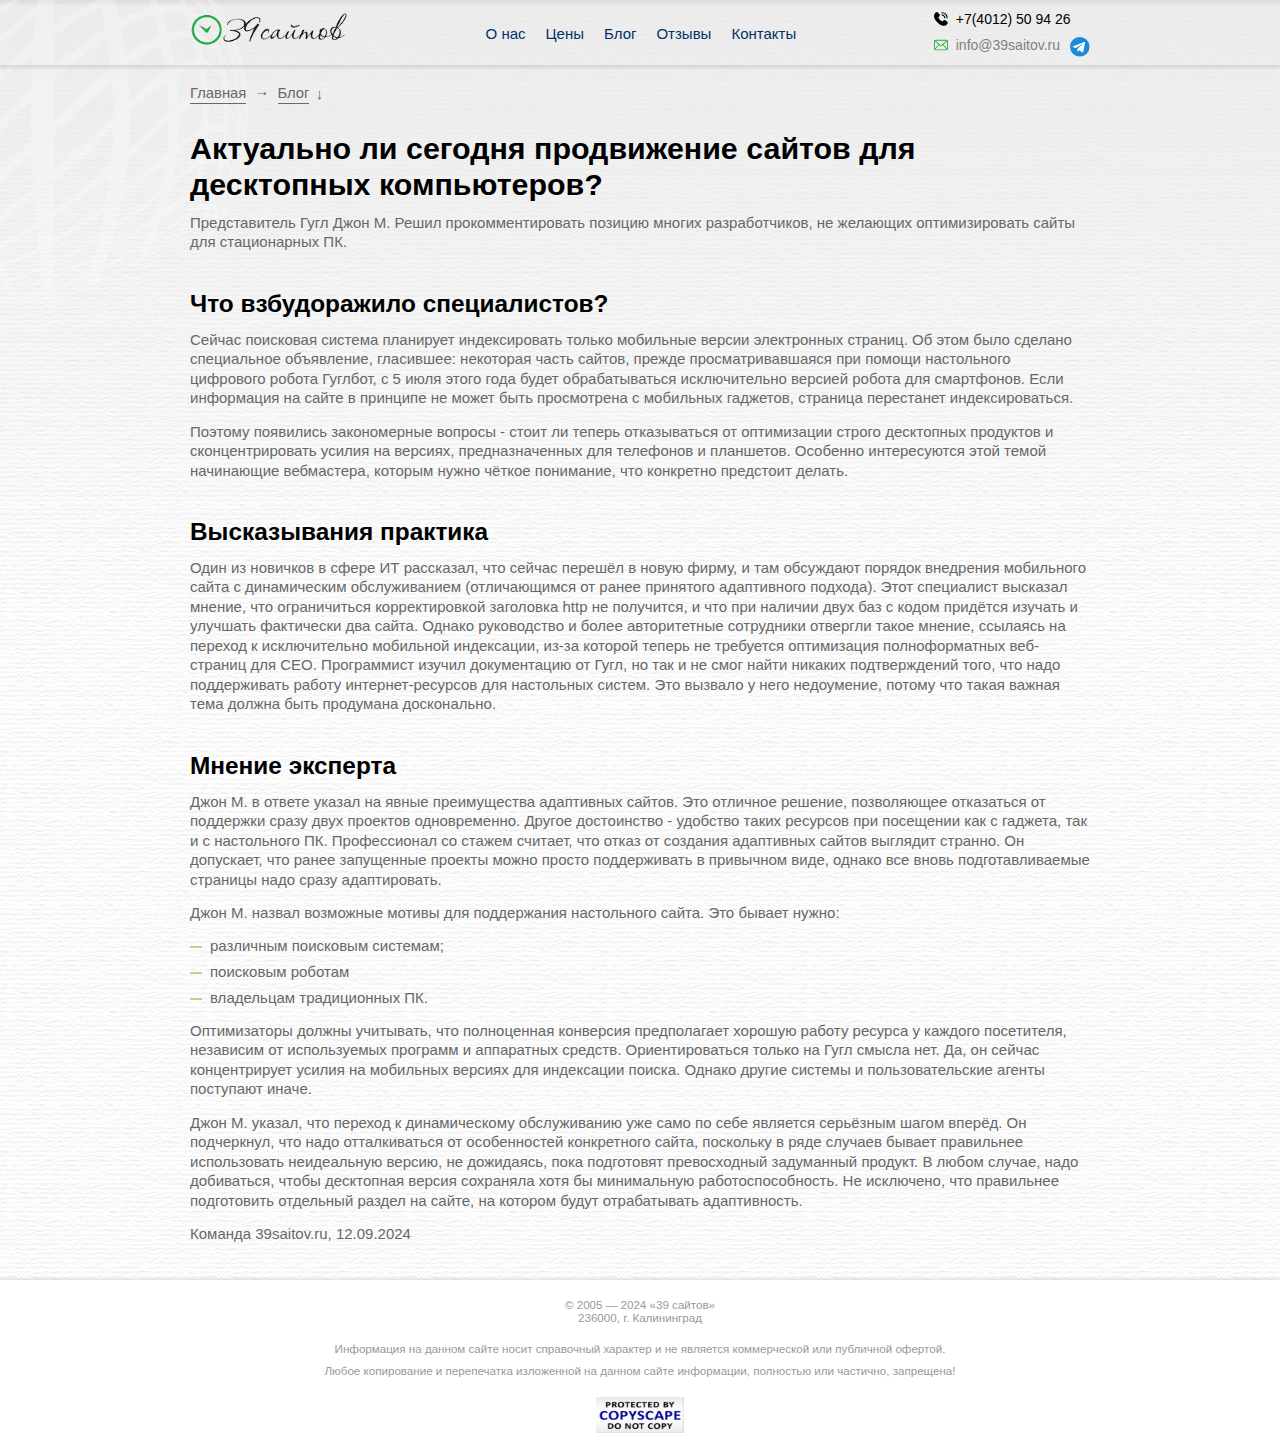
<file: blog-inside.html>
<!DOCTYPE html>
<html lang="ru">

<head>
	<title>Блог внутряк</title>
	<meta charset="UTF-8" />
	<meta name="format-detection" content="telephone=no" />
	<link rel="stylesheet" href="css/style.css?_v=20240924180501" />
	<!-- <meta name="robots" content="noindex, nofollow"> -->
	<meta name="viewport" content="width=device-width, initial-scale=1.0" />
	<!-- Put this script tag to the <head> of your page -->
	<script type="text/javascript" src="https://vk.com/js/api/openapi.js?168&_v=20240924180501"></script>
</head>


<body class="body">
	<div class="wrapper">
		<header class="header">
			<div class="header__container">
				<div class="header__left">
					<a href="index.html" class="header__logo logo">
						<picture><source srcset="img/logo.webp" type="image/webp"><img src="img/logo.png" alt="" /></picture>
					</a>
				</div>
				<a href="#" class="header__msg">
					<svg>
						<use href="img/icons/icons.svg#msgs"></use>
					</svg>
				</a>
				<div class="header__menu menu">
					<button type="button" class="menu__icon icon-menu"><span></span></button>
					<nav class="menu__body">
						<ul class="menu__list">
							<li class="menu__item">
								<a href="about.html" class="menu__link">О нас</a>
							</li>
							<li class="menu__item">
								<a href="costs.html" class="menu__link">Цены</a>
							</li>
							<li class="menu__item">
								<a href="blog.html" class="menu__link">Блог</a>
							</li>
							<li class="menu__item">
								<a href="reviews.html" class="menu__link">Отзывы</a>
							</li>
							<li class="menu__item">
								<a href="contacts.html" class="menu__link">Контакты</a>
							</li>
						</ul>
						<ul class="header__links header__links-menu links">
							<li>
								<a href="tel:+74012509426" class="links__link links__link-tel">
									<svg>
										<use href="img/icons/icons-mono.svg#phone"></use>
									</svg>
									<span>+7(4012) 50 94 26 </span>
								</a>
							</li>
							<li>
								<a href="mailto:info@39saitov.ru" class="links__link links__link-email">
									<svg>
										<use href="img/icons/icons-mono.svg#email"></use>
									</svg>
									<span>info@39saitov.ru</span>
								</a>
								<a href="" class="links__link-tg">
									<svg>
										<use href="img/icons/icons.svg#tg"></use>
									</svg>
								</a>
							</li>
						</ul>
					</nav>
				</div>

				<ul class="header__links links links-header">
					<li>
						<a href="tel:+74012509426" class="links__link links__link-tel">
							<svg>
								<use href="img/icons/icons-mono.svg#phone"></use>
							</svg>
							<span>+7(4012) 50 94 26 </span>
						</a>
					</li>
					<li>
						<a href="mailto:info@39saitov.ru" class="links__link links__link-email">
							<svg>
								<use href="img/icons/icons-mono.svg#email"></use>
							</svg>
							<span>info@39saitov.ru</span>
						</a>
						<a href="" class="links__link-tg">
							<svg>
								<use href="img/icons/icons.svg#tg"></use>
							</svg>
						</a>
					</li>
				</ul>
			</div>
		</header>

		<main class="main">
			<div class="main__section">
				<div class="main__container">
					<ul class="main__bread bread bread-blog">
						<li>
							<a href="index.html" class="bread__link link">Главная</a>
						</li>
						<li>
							<a href="#" class="bread__link link"> Блог</a>
						</li>
					</ul>
					<h1 class="main__title title title-h1">
						Актуально ли сегодня продвижение сайтов для десктопных
						компьютеров?
					</h1>
					<p class="main__subtitle subtitle">
						Представитель Гугл Джон М. Решил прокомментировать позицию многих
						разработчиков, не желающих оптимизировать сайты для стационарных
						ПК.
					</p>
					<section class="main__section-text section-text">
						<div class="section-text__block">
							<h2 class="section-text__title title-h2">
								Что взбудоражило специалистов?
							</h2>
							<div class="section-text__subtitle">
								<p>
									Сейчас поисковая система планирует индексировать только
									мобильные версии электронных страниц. Об этом было сделано
									специальное объявление, гласившее: некоторая часть сайтов,
									прежде просматривавшаяся при помощи настольного цифрового
									робота Гуглбот, с 5 июля этого года будет обрабатываться
									исключительно версией робота для смартфонов. Если информация
									на сайте в принципе не может быть просмотрена с мобильных
									гаджетов, страница перестанет индексироваться.
								</p>
								<p>
									Поэтому появились закономерные вопросы - стоит ли теперь
									отказываться от оптимизации строго десктопных продуктов и
									сконцентрировать усилия на версиях, предназначенных для
									телефонов и планшетов. Особенно интересуются этой темой
									начинающие вебмастера, которым нужно чёткое понимание, что
									конкретно предстоит делать.
								</p>
							</div>
						</div>
						<div class="section-text__block">
							<h2 class="section-text__title title-h2">
								Высказывания практика
							</h2>
							<div class="section-text__subtitle">
								<p>
									Один из новичков в сфере ИТ рассказал, что сейчас перешёл в
									новую фирму, и там обсуждают порядок внедрения мобильного
									сайта с динамическим обслуживанием (отличающимся от ранее
									принятого адаптивного подхода). Этот специалист высказал
									мнение, что ограничиться корректировкой заголовка http не
									получится, и что при наличии двух баз с кодом придётся
									изучать и улучшать фактически два сайта. Однако руководство
									и более авторитетные сотрудники отвергли такое мнение,
									ссылаясь на переход к исключительно мобильной индексации,
									из-за которой теперь не требуется оптимизация полноформатных
									веб-страниц для СЕО. Программист изучил документацию от
									Гугл, но так и не смог найти никаких подтверждений того, что
									надо поддерживать работу интернет-ресурсов для настольных
									систем. Это вызвало у него недоумение, потому что такая
									важная тема должна быть продумана досконально.
								</p>
							</div>
						</div>
						<div class="section-text__block">
							<h2 class="section-text__title title-h2">Мнение эксперта</h2>
							<div class="section-text__subtitle">
								<p>
									Джон М. в ответе указал на явные преимущества адаптивных
									сайтов. Это отличное решение, позволяющее отказаться от
									поддержки сразу двух проектов одновременно. Другое
									достоинство - удобство таких ресурсов при посещении как с
									гаджета, так и с настольного ПК. Профессионал со стажем
									считает, что отказ от создания адаптивных сайтов выглядит
									странно. Он допускает, что ранее запущенные проекты можно
									просто поддерживать в привычном виде, однако все вновь
									подготавливаемые страницы надо сразу адаптировать.
								</p>
								<p>
									Джон М. назвал возможные мотивы для поддержания настольного
									сайта. Это бывает нужно:
								</p>
								<ul class="list">
									<li>различным поисковым системам;</li>
									<li>поисковым роботам</li>
									<li>владельцам традиционных ПК.</li>
								</ul>
								<p>
									Оптимизаторы должны учитывать, что полноценная конверсия
									предполагает хорошую работу ресурса у каждого посетителя,
									независим от используемых программ и аппаратных средств.
									Ориентироваться только на Гугл смысла нет. Да, он сейчас
									концентрирует усилия на мобильных версиях для индексации
									поиска. Однако другие системы и пользовательские агенты
									поступают иначе.
								</p>
								<p>
									Джон М. указал, что переход к динамическому обслуживанию уже
									само по себе является серьёзным шагом вперёд. Он подчеркнул,
									что надо отталкиваться от особенностей конкретного сайта,
									поскольку в ряде случаев бывает правильнее использовать
									неидеальную версию, не дожидаясь, пока подготовят
									превосходный задуманный продукт. В любом случае, надо
									добиваться, чтобы десктопная версия сохраняла хотя бы
									минимальную работоспособность. Не исключено, что правильнее
									подготовить отдельный раздел на сайте, на котором будут
									отрабатывать адаптивность.
								</p>
								<p>Команда 39saitov.ru, 12.09.2024</p>
							</div>
						</div>
					</section>
				</div>
			</div>
		</main>
		<footer class="footer">
			<div class="footer__container">
				<div class="footer__content">
					<div class="footer__copyright">
						© 2005 — 2024 «39 сайтов»<br />
						236000, г. Калининград
					</div>
					<ul class="footer__list list">
						<li>
							Информация на данном сайте носит справочный характер и не является
							коммерческой или публичной офертой.
						</li>
						<li>
							Любое копирование и перепечатка изложенной на данном сайте информации,
							полностью или частично, запрещена!
						</li>
					</ul>
					<a href="http://www.copyscape.com/" class="footer__cp">
						<picture><source srcset="img/cp.webp" type="image/webp"><img src="img/cp.webp" alt="" /></picture>
					</a>
				</div>
			</div>
		</footer>

	</div>
	<div id="popup" aria-hidden="true" class="popup">
		<div class="popup__wrapper">
			<div class="popup__content">
				<button data-close type="button" class="popup__close">
					<svg>
						<use href="img/icons/icons.svg#close"></use>
					</svg>
				</button>
				<div class="popup__form">
					<h2 class="popup__title title title-center">
						Запрос стоимости продвижения сайта
					</h2>
					<form action="#" method="post">
						<div class="popup__inputs">
							<div class="popup__input">
								<label for="adress">Адрес сайта, который нужно продвинуть *</label>
								<input type="text" id="adress" />
							</div>
							<div class="popup__input popup__input-text">
								<label for="comment">Комментарий</label>
								<textarea name="" id="comment" cols="30" rows="10"></textarea>
							</div>
							<div class="popup__input">
								<label for="name">Ваше имя *</label>
								<input type="text" id="name" />
							</div>
							<div class="popup__input">
								<label for="email">Ваш e-mail *</label>
								<input type="text" id="email" />
							</div>
							<div class="popup__input">
								<label for="tel">Ваш телефон *</label>
								<input type="text" id="tel" />
							</div>
						</div>
						<button class="popup__button btn">Отправить заявку</button>
						<div class="popup__subtext">* — поля обязательные для заполнения</div>
					</form>
				</div>
			</div>
		</div>
	</div>
	<script src="js/app.min.js?_v=20240924180501"></script>

</body>

</html>
</file>
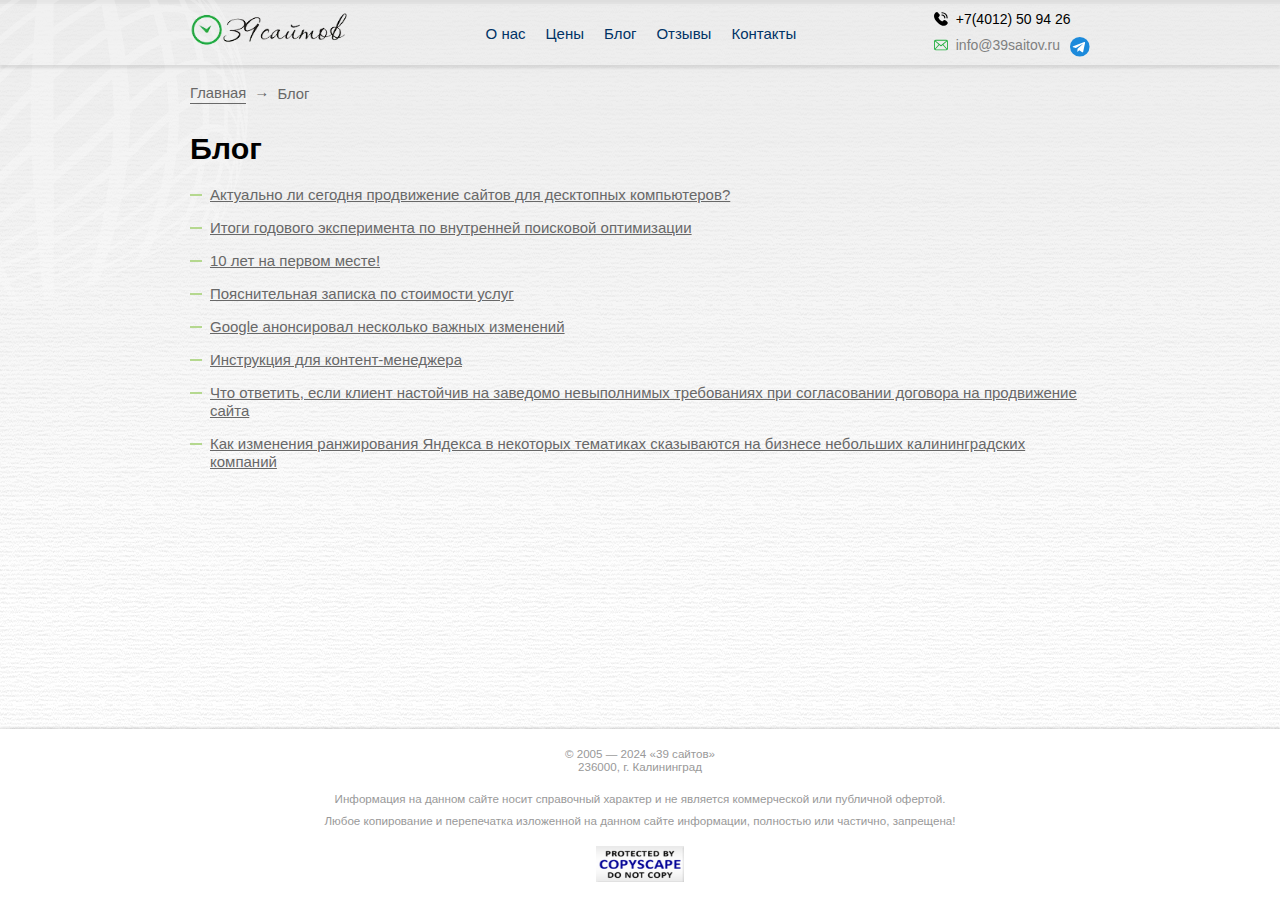
<file: blog.html>
<!DOCTYPE html>
<html lang="ru">

<head>
	<title>Блог</title>
	<meta charset="UTF-8" />
	<meta name="format-detection" content="telephone=no" />
	<link rel="stylesheet" href="css/style.css?_v=20240924180501" />
	<!-- <meta name="robots" content="noindex, nofollow"> -->
	<meta name="viewport" content="width=device-width, initial-scale=1.0" />
	<!-- Put this script tag to the <head> of your page -->
	<script type="text/javascript" src="https://vk.com/js/api/openapi.js?168&_v=20240924180501"></script>
</head>


<body class="body">
	<div class="wrapper">
		<header class="header">
			<div class="header__container">
				<div class="header__left">
					<a href="index.html" class="header__logo logo">
						<picture><source srcset="img/logo.webp" type="image/webp"><img src="img/logo.png" alt="" /></picture>
					</a>
				</div>
				<a href="#" class="header__msg">
					<svg>
						<use href="img/icons/icons.svg#msgs"></use>
					</svg>
				</a>
				<div class="header__menu menu">
					<button type="button" class="menu__icon icon-menu"><span></span></button>
					<nav class="menu__body">
						<ul class="menu__list">
							<li class="menu__item">
								<a href="about.html" class="menu__link">О нас</a>
							</li>
							<li class="menu__item">
								<a href="costs.html" class="menu__link">Цены</a>
							</li>
							<li class="menu__item">
								<a href="blog.html" class="menu__link">Блог</a>
							</li>
							<li class="menu__item">
								<a href="reviews.html" class="menu__link">Отзывы</a>
							</li>
							<li class="menu__item">
								<a href="contacts.html" class="menu__link">Контакты</a>
							</li>
						</ul>
						<ul class="header__links header__links-menu links">
							<li>
								<a href="tel:+74012509426" class="links__link links__link-tel">
									<svg>
										<use href="img/icons/icons-mono.svg#phone"></use>
									</svg>
									<span>+7(4012) 50 94 26 </span>
								</a>
							</li>
							<li>
								<a href="mailto:info@39saitov.ru" class="links__link links__link-email">
									<svg>
										<use href="img/icons/icons-mono.svg#email"></use>
									</svg>
									<span>info@39saitov.ru</span>
								</a>
								<a href="" class="links__link-tg">
									<svg>
										<use href="img/icons/icons.svg#tg"></use>
									</svg>
								</a>
							</li>
						</ul>
					</nav>
				</div>

				<ul class="header__links links links-header">
					<li>
						<a href="tel:+74012509426" class="links__link links__link-tel">
							<svg>
								<use href="img/icons/icons-mono.svg#phone"></use>
							</svg>
							<span>+7(4012) 50 94 26 </span>
						</a>
					</li>
					<li>
						<a href="mailto:info@39saitov.ru" class="links__link links__link-email">
							<svg>
								<use href="img/icons/icons-mono.svg#email"></use>
							</svg>
							<span>info@39saitov.ru</span>
						</a>
						<a href="" class="links__link-tg">
							<svg>
								<use href="img/icons/icons.svg#tg"></use>
							</svg>
						</a>
					</li>
				</ul>
			</div>
		</header>

		<main class="main">
			<div class="main__section">
				<div class="main__container">
					<ul class="main__bread bread">
						<li>
							<a href="index.html" class="bread__link link">Главная</a>
						</li>
						<li>
							<a href="#" class="bread__link link bread__link-active">Блог</a>
						</li>
					</ul>
					<h1 class="main__title title title-h1">Блог</h1>
					<ul class="section-what__list main__list list">
						<li>
							<a href="blog-inside.html" class="link-underline">Актуально ли сегодня продвижение сайтов для десктопных
								компьютеров?</a>
						</li>
						<li>
							<a href="#" class="link-underline">Итоги годового эксперимента по внутренней поисковой
								оптимизации</a>
						</li>
						<li>
							<a href="#" class="link-underline">10 лет на первом месте!</a>
						</li>
						<li>
							<a href="#" class="link-underline">Пояснительная записка по стоимости услуг</a>
						</li>
						<li>
							<a href="#" class="link-underline">Google анонсировал несколько важных изменений</a>
						</li>
						<li>
							<a href="#" class="link-underline">Инструкция для контент-менеджера</a>
						</li>
						<li>
							<a href="#" class="link-underline">Что ответить, если клиент настойчив на заведомо невыполнимых
								требованиях при согласовании договора на продвижение сайта</a>
						</li>
						<li>
							<a href="#" class="link-underline">Как изменения ранжирования Яндекса в некоторых тематиках
								сказываются на бизнесе небольших калининградских компаний</a>
						</li>
					</ul>
				</div>
			</div>
		</main>
		<footer class="footer">
			<div class="footer__container">
				<div class="footer__content">
					<div class="footer__copyright">
						© 2005 — 2024 «39 сайтов»<br />
						236000, г. Калининград
					</div>
					<ul class="footer__list list">
						<li>
							Информация на данном сайте носит справочный характер и не является
							коммерческой или публичной офертой.
						</li>
						<li>
							Любое копирование и перепечатка изложенной на данном сайте информации,
							полностью или частично, запрещена!
						</li>
					</ul>
					<a href="http://www.copyscape.com/" class="footer__cp">
						<picture><source srcset="img/cp.webp" type="image/webp"><img src="img/cp.webp" alt="" /></picture>
					</a>
				</div>
			</div>
		</footer>

	</div>
	<div id="popup" aria-hidden="true" class="popup">
		<div class="popup__wrapper">
			<div class="popup__content">
				<button data-close type="button" class="popup__close">
					<svg>
						<use href="img/icons/icons.svg#close"></use>
					</svg>
				</button>
				<div class="popup__form">
					<h2 class="popup__title title title-center">
						Запрос стоимости продвижения сайта
					</h2>
					<form action="#" method="post">
						<div class="popup__inputs">
							<div class="popup__input">
								<label for="adress">Адрес сайта, который нужно продвинуть *</label>
								<input type="text" id="adress" />
							</div>
							<div class="popup__input popup__input-text">
								<label for="comment">Комментарий</label>
								<textarea name="" id="comment" cols="30" rows="10"></textarea>
							</div>
							<div class="popup__input">
								<label for="name">Ваше имя *</label>
								<input type="text" id="name" />
							</div>
							<div class="popup__input">
								<label for="email">Ваш e-mail *</label>
								<input type="text" id="email" />
							</div>
							<div class="popup__input">
								<label for="tel">Ваш телефон *</label>
								<input type="text" id="tel" />
							</div>
						</div>
						<button class="popup__button btn">Отправить заявку</button>
						<div class="popup__subtext">* — поля обязательные для заполнения</div>
					</form>
				</div>
			</div>
		</div>
	</div>
	<script src="js/app.min.js?_v=20240924180501"></script>

</body>

</html>
</file>
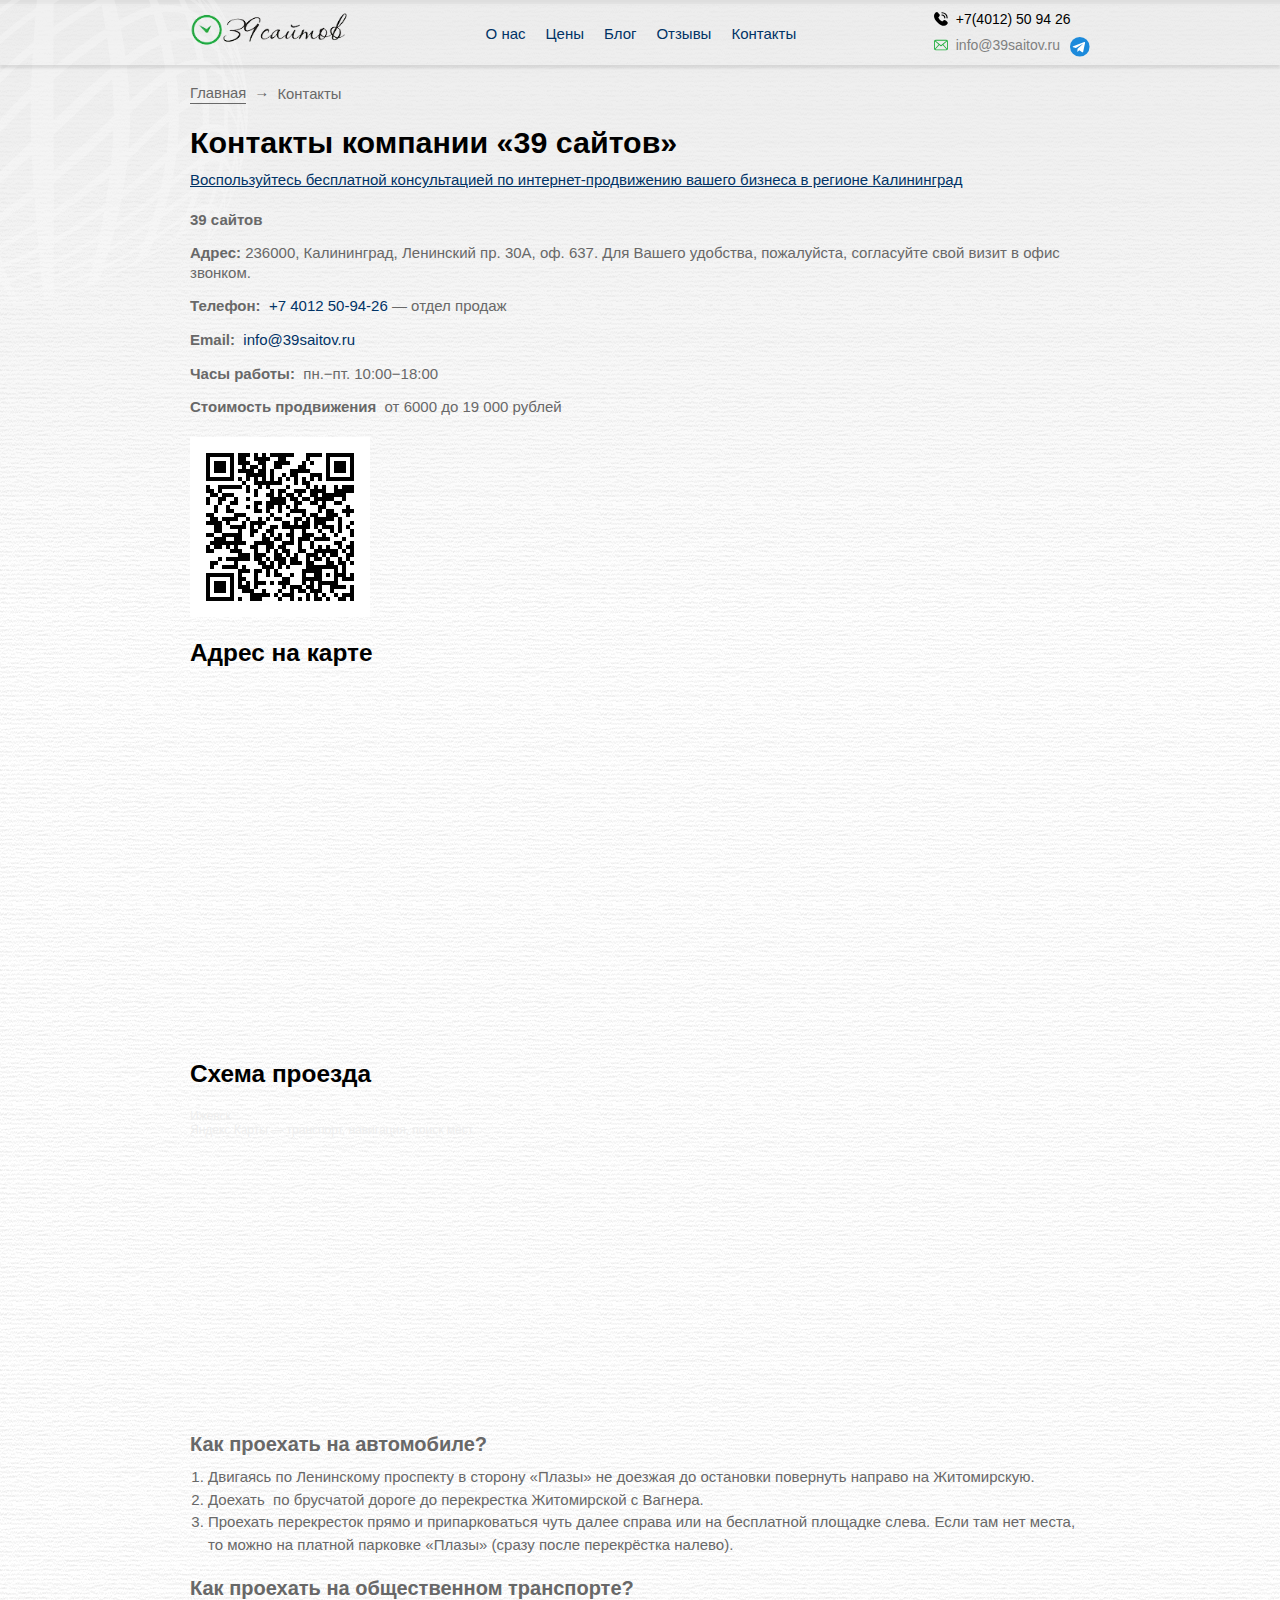
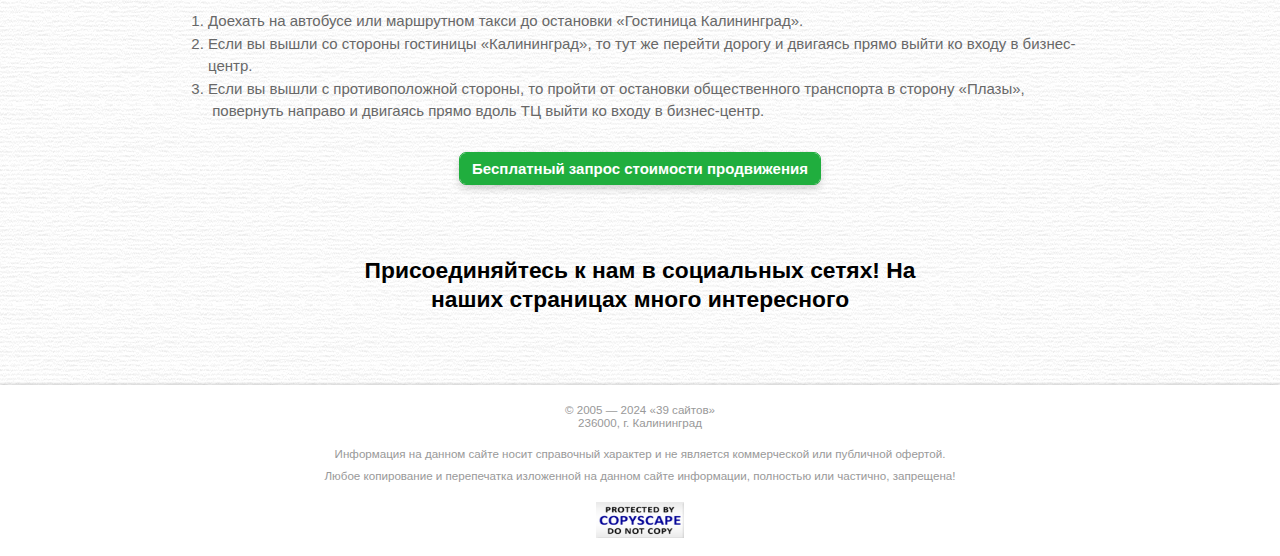
<file: contacts.html>
<!DOCTYPE html>
<html lang="ru">

<head>
	<title>Контакты</title>
	<meta charset="UTF-8" />
	<meta name="format-detection" content="telephone=no" />
	<link rel="stylesheet" href="css/style.css?_v=20240924180501" />
	<!-- <meta name="robots" content="noindex, nofollow"> -->
	<meta name="viewport" content="width=device-width, initial-scale=1.0" />
	<!-- Put this script tag to the <head> of your page -->
	<script type="text/javascript" src="https://vk.com/js/api/openapi.js?168&_v=20240924180501"></script>
</head>


<body class="body">
	<div class="wrapper">
		<header class="header">
			<div class="header__container">
				<div class="header__left">
					<a href="index.html" class="header__logo logo">
						<picture><source srcset="img/logo.webp" type="image/webp"><img src="img/logo.png" alt="" /></picture>
					</a>
				</div>
				<a href="#" class="header__msg">
					<svg>
						<use href="img/icons/icons.svg#msgs"></use>
					</svg>
				</a>
				<div class="header__menu menu">
					<button type="button" class="menu__icon icon-menu"><span></span></button>
					<nav class="menu__body">
						<ul class="menu__list">
							<li class="menu__item">
								<a href="about.html" class="menu__link">О нас</a>
							</li>
							<li class="menu__item">
								<a href="costs.html" class="menu__link">Цены</a>
							</li>
							<li class="menu__item">
								<a href="blog.html" class="menu__link">Блог</a>
							</li>
							<li class="menu__item">
								<a href="reviews.html" class="menu__link">Отзывы</a>
							</li>
							<li class="menu__item">
								<a href="contacts.html" class="menu__link">Контакты</a>
							</li>
						</ul>
						<ul class="header__links header__links-menu links">
							<li>
								<a href="tel:+74012509426" class="links__link links__link-tel">
									<svg>
										<use href="img/icons/icons-mono.svg#phone"></use>
									</svg>
									<span>+7(4012) 50 94 26 </span>
								</a>
							</li>
							<li>
								<a href="mailto:info@39saitov.ru" class="links__link links__link-email">
									<svg>
										<use href="img/icons/icons-mono.svg#email"></use>
									</svg>
									<span>info@39saitov.ru</span>
								</a>
								<a href="" class="links__link-tg">
									<svg>
										<use href="img/icons/icons.svg#tg"></use>
									</svg>
								</a>
							</li>
						</ul>
					</nav>
				</div>

				<ul class="header__links links links-header">
					<li>
						<a href="tel:+74012509426" class="links__link links__link-tel">
							<svg>
								<use href="img/icons/icons-mono.svg#phone"></use>
							</svg>
							<span>+7(4012) 50 94 26 </span>
						</a>
					</li>
					<li>
						<a href="mailto:info@39saitov.ru" class="links__link links__link-email">
							<svg>
								<use href="img/icons/icons-mono.svg#email"></use>
							</svg>
							<span>info@39saitov.ru</span>
						</a>
						<a href="" class="links__link-tg">
							<svg>
								<use href="img/icons/icons.svg#tg"></use>
							</svg>
						</a>
					</li>
				</ul>
			</div>
		</header>

		<main class="main">
			<div class="main__section">
				<div class="main__container">
					<ul class="main__bread bread">
						<li>
							<a href="index.html" class="bread__link link">Главная</a>
						</li>
						<li>
							<a href="#" class="bread__link link bread__link-active">
								Контакты</a>
						</li>
					</ul>
				</div>
			</div>
			<section class="main__section section-contacts">
				<div class="section-contacts__container">
					<h1 class="title title-h1">Контакты компании «39 сайтов»</h1>
					<div class="section-contacts__subtitle">
						<a href="#" class="link-blue">Воспользуйтесь бесплатной консультацией по интернет-продвижению
							вашего бизнеса в регионе Калининград</a>
					</div>
					<ul class="section-contacts__info">
						<li class="section-contacts__li">
							<b>39 сайтов</b>
						</li>
						<li class="section-contacts__li">
							<b>Адрес:</b> 236000, Калининград, Ленинский пр. 30А, оф. 637.
							Для Вашего удобства, пожалуйста, согласуйте свой визит в офис
							звонком.
						</li>
						<li class="section-contacts__li">
							<b>Телефон: </b>
							<a href="tel:+74012509426" class="link-blue">+7 4012 50-94-26</a> — отдел продаж
						</li>
						<li class="section-contacts__li">
							<b>Email: </b>
							<a href="mailto:info@39saitov.ru" class="link-blue">info@39saitov.ru</a>
						</li>
						<li class="section-contacts__li">
							<b>Часы работы: </b>
							пн.−пт. 10:00−18:00
						</li>
						<li class="section-contacts__li">
							<b>Стоимость продвижения </b>
							от 6000 до 19 000 рублей
						</li>
					</ul>
					<div class="section-contacts__qr">
						<picture><source srcset="img/qr.webp" type="image/webp"><img src="img/qr.png" alt="" /></picture>
					</div>
				</div>
			</section>
			<section class="main__section section-map section-map-contacts">
				<div class="section-map__container">
					<h2 class="section-map__title title-contacts title-h2">
						Адрес на карте
					</h2>
					<div id="ymaps-map-id_134265821344536638033" style="width: 100%; height: 300px"></div>
				</div>

				<script type="text/javascript">
					function fid_134265821344536638033(ymaps) {
						var map = new ymaps.Map("ymaps-map-id_134265821344536638033", {
							center: [20.508711933868348, 54.71214555934374],
							zoom: 16,
							type: "yandex#map",
						});
						map.controls
							.add("zoomControl")
							.add("mapTools")
							.add(
								new ymaps.control.TypeSelector([
									"yandex#map",
									"yandex#satellite",
									"yandex#hybrid",
									"yandex#publicMap",
								])
							);
						map.geoObjects.add(
							new ymaps.Placemark(
								[20.508840679901084, 54.71143740531293], {
									balloonContent: "39 сайтов"
								}, {
									preset: "twirl#greenDotIcon"
								}
							)
						);
					}
				</script>
				<script type="text/javascript" src="//api-maps.yandex.ru/2.0/?coordorder=longlat&load=package.full&wizard=constructor&lang=ru-RU&onload=fid_134265821344536638033&_v=20240924180501"></script>
			</section>
			<section class="main__section section-scheme section-scheme-contacts">
				<div class="section-scheme__container">
					<h2 class="section-scheme__title title-contacts title-h2">
						Схема проезда
					</h2>
					<div style="position: relative; overflow: hidden">
						<a href="https://yandex.ru/maps/44/izhevsk/?utm_medium=mapframe&utm_source=maps" style="
                  color: #eee;
                  font-size: 12px;
                  position: absolute;
                  top: 0px;
                ">Ижевск</a><a href="https://yandex.ru/maps/44/izhevsk/?from=mapframe&ll=53.170731%2C56.870396&panorama%5Bdirection%5D=139.720591%2C-2.449772&panorama%5Bfull%5D=true&panorama%5Bpoint%5D=20.506736%2C54.711856&panorama%5Bspan%5D=114.282307%2C60.000000&utm_medium=mapframe&utm_source=maps&z=14" style="
                  color: #eee;
                  font-size: 12px;
                  position: absolute;
                  top: 14px;
                ">Яндекс Карты — транспорт, навигация, поиск мест</a><iframe src="https://yandex.ru/map-widget/v1/?from=mapframe&ll=53.170731%2C56.870396&panorama%5Bdirection%5D=139.720591%2C-2.449772&panorama%5Bfull%5D=true&panorama%5Bpoint%5D=20.506736%2C54.711856&panorama%5Bspan%5D=114.282307%2C60.000000&z=14" width="100%" height="300" frameborder="1" allowfullscreen="true" style="position: relative"></iframe>
					</div>
				</div>
			</section>
			<section class="main__section section-lists">
				<div class="section-lists__container">
					<div class="section-lists__content">
						<div class="section-lists__lists">
							<div class="section-lists__list list-ol">
								<div class="list-ol__title">Как проехать на автомобиле?</div>
								<ol class="list-ol__list">
									<li>
										Двигаясь по Ленинскому проспекту в сторону «Плазы» не
										доезжая до остановки повернуть направо на Житомирскую.
									</li>
									<li>
										Доехать  по брусчатой дороге до перекрестка Житомирской с
										Вагнера.
									</li>
									<li>
										Проехать перекресток прямо и припарковаться чуть далее
										справа или на бесплатной площадке слева. Если там нет
										места, то можно на платной парковке «Плазы» (сразу после
										перекрёстка налево).
									</li>
								</ol>
							</div>
							<div class="section-lists__list list-ol">
								<div class="list-ol__title">
									Как проехать на общественном транспорте?
								</div>
								<ol class="list-ol__list">
									<li>
										Доехать на автобусе или маршрутном такси до остановки
										«Гостиница Калининград».
									</li>
									<li>
										Если вы вышли со стороны гостиницы «Калининград», то тут
										же перейти дорогу и двигаясь прямо выйти ко входу в
										бизнес-центр.
									</li>
									<li>
										Если вы вышли с противоположной стороны, то пройти от
										остановки общественного транспорта в сторону «Плазы»,
										 повернуть направо и двигаясь прямо вдоль ТЦ выйти ко
										входу в бизнес-центр.
									</li>
								</ol>
							</div>
						</div>
					</div>
					<div class="section-principes__button">
						<a href="#" data-popup="#popup" class="btn">Бесплатный запрос стоимости продвижения</a>
					</div>
				</div>
			</section>
			<section class="main__section section-msgs">
				<h2 class="section-msgs__title title title-h2">
					Присоединяйтесь к нам в социальных сетях! На наших страницах много
					интересного
				</h2>
				<div class="section-msgs__content">
					<div class="section-msgs__vk" id="vk_groups"></div>
				</div>
				<script type="text/javascript">
					VK.Widgets.Group(
						"vk_groups", {
							mode: 3,
							height: 400,
							color1: "FFFFFF",
							color2: "000000",
							color3: "5181B8",
						},
						27995402
					);
				</script>
			</section>
		</main>
		<footer class="footer">
			<div class="footer__container">
				<div class="footer__content">
					<div class="footer__copyright">
						© 2005 — 2024 «39 сайтов»<br />
						236000, г. Калининград
					</div>
					<ul class="footer__list list">
						<li>
							Информация на данном сайте носит справочный характер и не является
							коммерческой или публичной офертой.
						</li>
						<li>
							Любое копирование и перепечатка изложенной на данном сайте информации,
							полностью или частично, запрещена!
						</li>
					</ul>
					<a href="http://www.copyscape.com/" class="footer__cp">
						<picture><source srcset="img/cp.webp" type="image/webp"><img src="img/cp.webp" alt="" /></picture>
					</a>
				</div>
			</div>
		</footer>

	</div>
	<div id="popup" aria-hidden="true" class="popup">
		<div class="popup__wrapper">
			<div class="popup__content">
				<button data-close type="button" class="popup__close">
					<svg>
						<use href="img/icons/icons.svg#close"></use>
					</svg>
				</button>
				<div class="popup__form">
					<h2 class="popup__title title title-center">
						Запрос стоимости продвижения сайта
					</h2>
					<form action="#" method="post">
						<div class="popup__inputs">
							<div class="popup__input">
								<label for="adress">Адрес сайта, который нужно продвинуть *</label>
								<input type="text" id="adress" />
							</div>
							<div class="popup__input popup__input-text">
								<label for="comment">Комментарий</label>
								<textarea name="" id="comment" cols="30" rows="10"></textarea>
							</div>
							<div class="popup__input">
								<label for="name">Ваше имя *</label>
								<input type="text" id="name" />
							</div>
							<div class="popup__input">
								<label for="email">Ваш e-mail *</label>
								<input type="text" id="email" />
							</div>
							<div class="popup__input">
								<label for="tel">Ваш телефон *</label>
								<input type="text" id="tel" />
							</div>
						</div>
						<button class="popup__button btn">Отправить заявку</button>
						<div class="popup__subtext">* — поля обязательные для заполнения</div>
					</form>
				</div>
			</div>
		</div>
	</div>
	<script src="js/app.min.js?_v=20240924180501"></script>

</body>

</html>
</file>
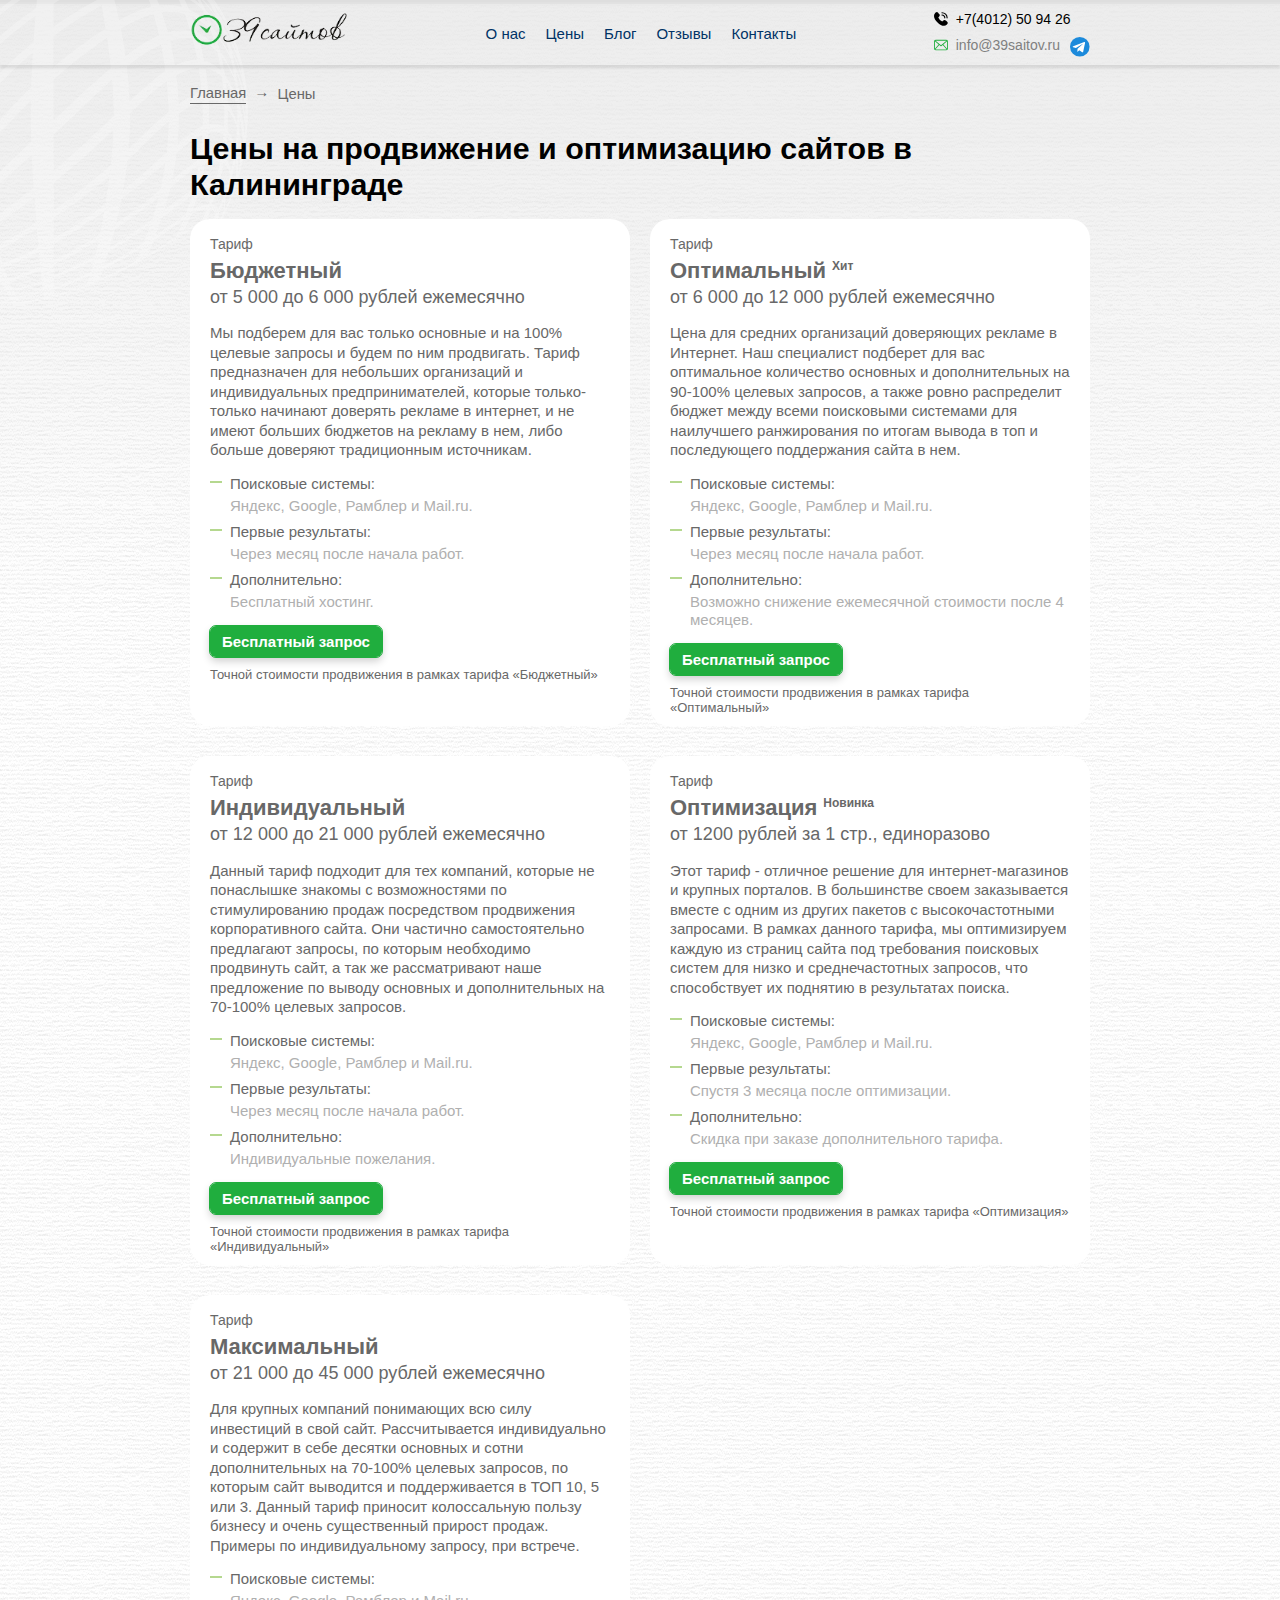
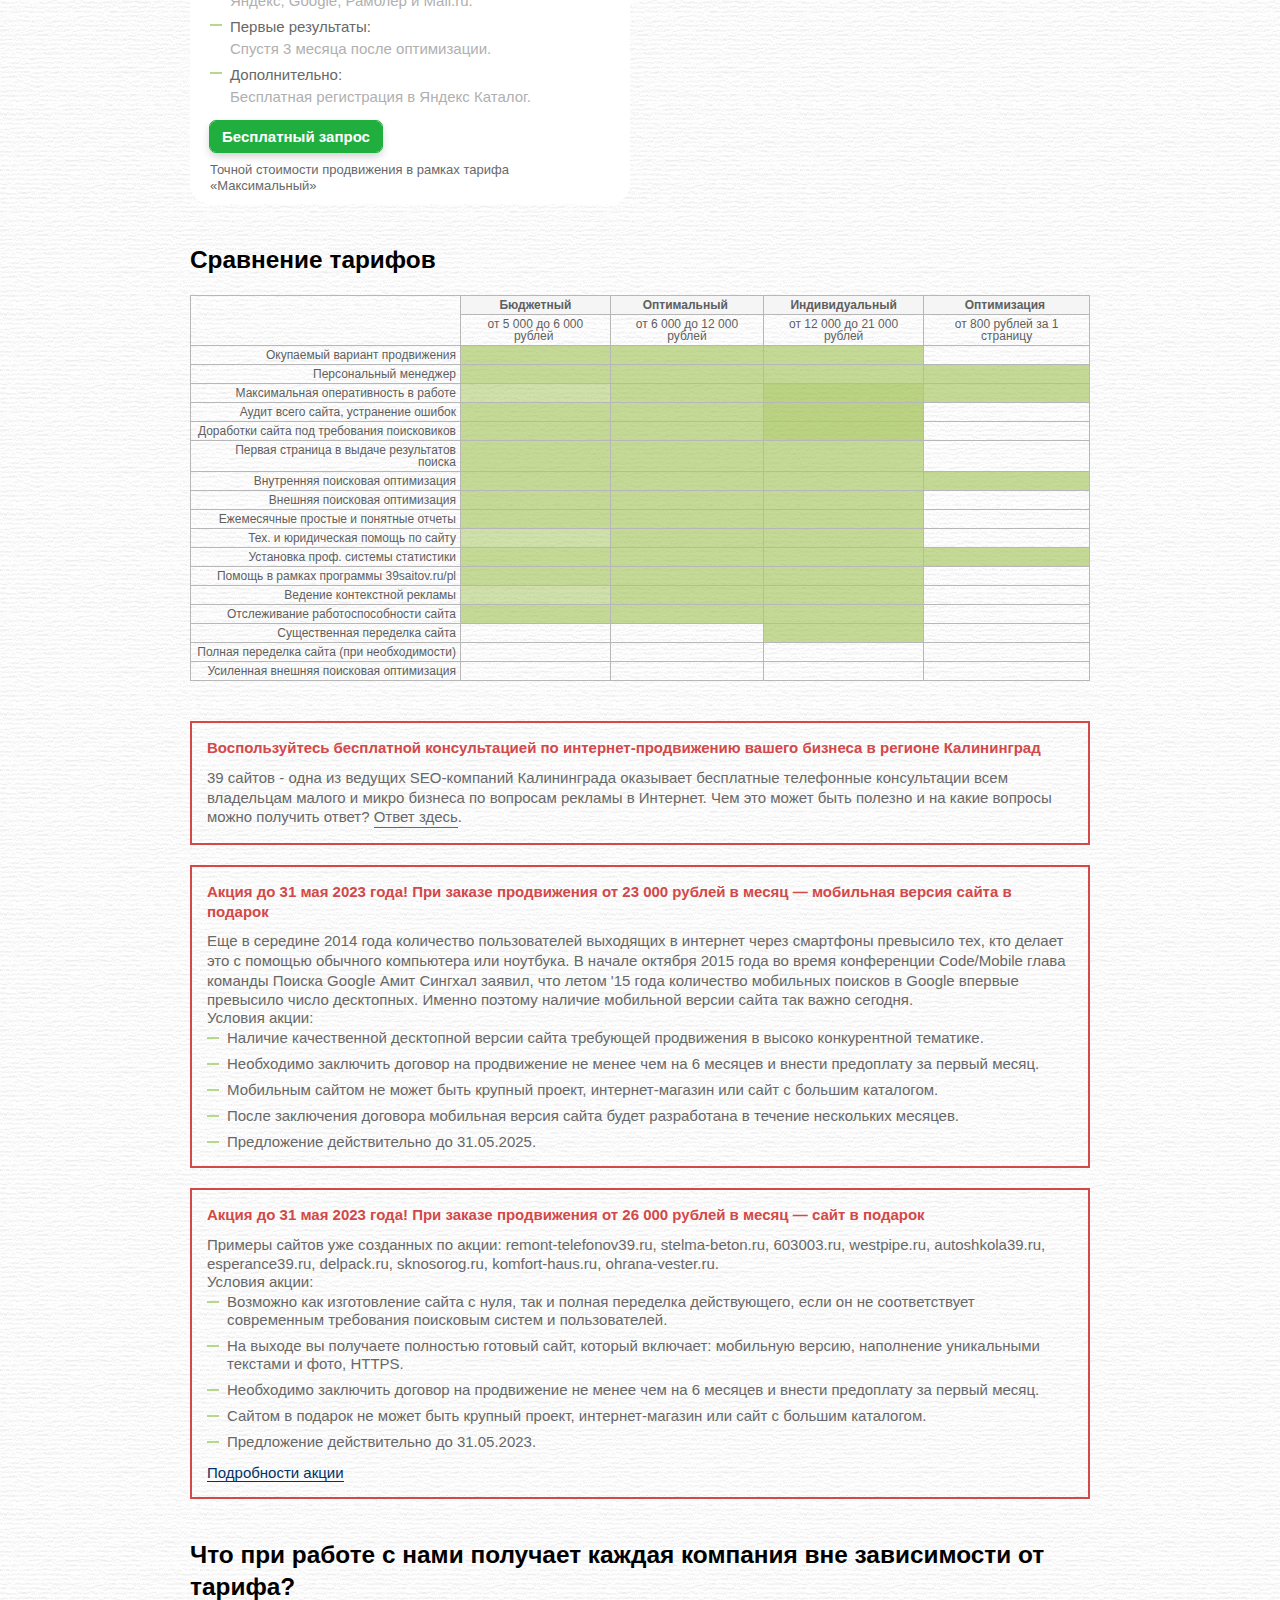
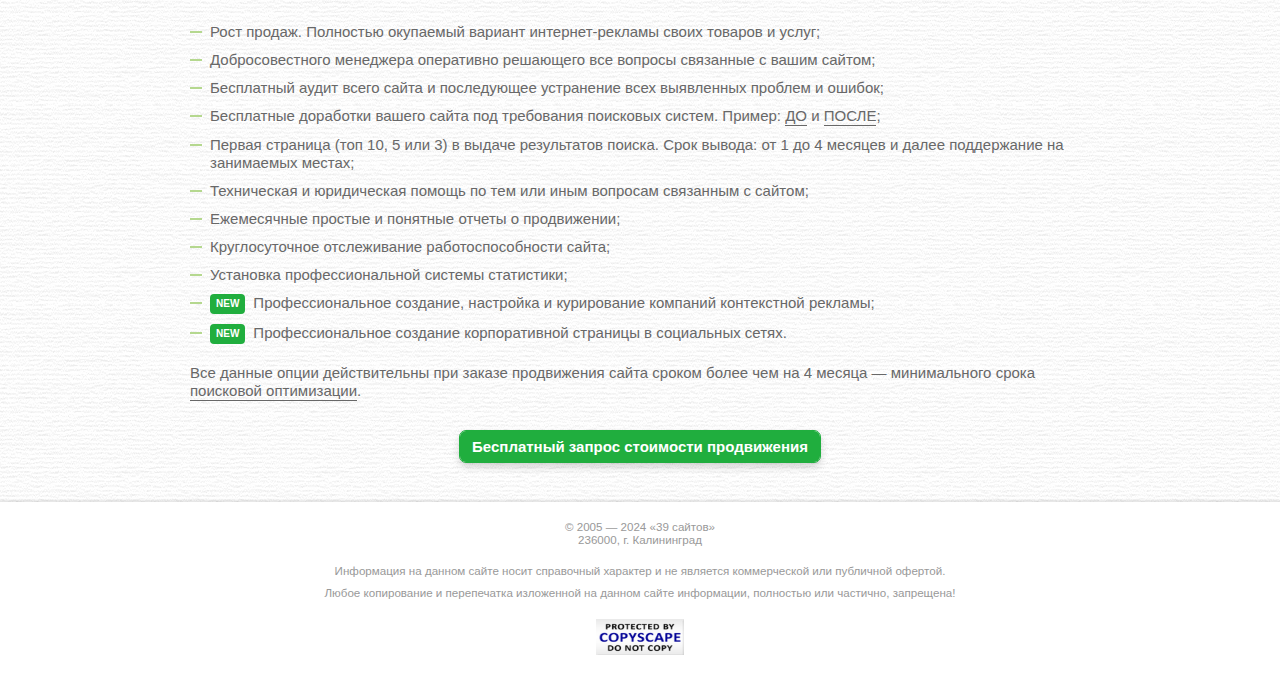
<file: costs.html>
<!DOCTYPE html>
<html lang="ru">

<head>
	<title>Цены</title>
	<meta charset="UTF-8" />
	<meta name="format-detection" content="telephone=no" />
	<link rel="stylesheet" href="css/style.css?_v=20240924180501" />
	<!-- <meta name="robots" content="noindex, nofollow"> -->
	<meta name="viewport" content="width=device-width, initial-scale=1.0" />
	<!-- Put this script tag to the <head> of your page -->
	<script type="text/javascript" src="https://vk.com/js/api/openapi.js?168&_v=20240924180501"></script>
</head>


<body class="body">
	<div class="wrapper">
		<header class="header">
			<div class="header__container">
				<div class="header__left">
					<a href="index.html" class="header__logo logo">
						<picture><source srcset="img/logo.webp" type="image/webp"><img src="img/logo.png" alt="" /></picture>
					</a>
				</div>
				<a href="#" class="header__msg">
					<svg>
						<use href="img/icons/icons.svg#msgs"></use>
					</svg>
				</a>
				<div class="header__menu menu">
					<button type="button" class="menu__icon icon-menu"><span></span></button>
					<nav class="menu__body">
						<ul class="menu__list">
							<li class="menu__item">
								<a href="about.html" class="menu__link">О нас</a>
							</li>
							<li class="menu__item">
								<a href="costs.html" class="menu__link">Цены</a>
							</li>
							<li class="menu__item">
								<a href="blog.html" class="menu__link">Блог</a>
							</li>
							<li class="menu__item">
								<a href="reviews.html" class="menu__link">Отзывы</a>
							</li>
							<li class="menu__item">
								<a href="contacts.html" class="menu__link">Контакты</a>
							</li>
						</ul>
						<ul class="header__links header__links-menu links">
							<li>
								<a href="tel:+74012509426" class="links__link links__link-tel">
									<svg>
										<use href="img/icons/icons-mono.svg#phone"></use>
									</svg>
									<span>+7(4012) 50 94 26 </span>
								</a>
							</li>
							<li>
								<a href="mailto:info@39saitov.ru" class="links__link links__link-email">
									<svg>
										<use href="img/icons/icons-mono.svg#email"></use>
									</svg>
									<span>info@39saitov.ru</span>
								</a>
								<a href="" class="links__link-tg">
									<svg>
										<use href="img/icons/icons.svg#tg"></use>
									</svg>
								</a>
							</li>
						</ul>
					</nav>
				</div>

				<ul class="header__links links links-header">
					<li>
						<a href="tel:+74012509426" class="links__link links__link-tel">
							<svg>
								<use href="img/icons/icons-mono.svg#phone"></use>
							</svg>
							<span>+7(4012) 50 94 26 </span>
						</a>
					</li>
					<li>
						<a href="mailto:info@39saitov.ru" class="links__link links__link-email">
							<svg>
								<use href="img/icons/icons-mono.svg#email"></use>
							</svg>
							<span>info@39saitov.ru</span>
						</a>
						<a href="" class="links__link-tg">
							<svg>
								<use href="img/icons/icons.svg#tg"></use>
							</svg>
						</a>
					</li>
				</ul>
			</div>
		</header>

		<main class="main">
			<div class="main__section">
				<div class="main__container">
					<ul class="main__bread bread">
						<li>
							<a href="index.html" class="bread__link link">Главная</a>
						</li>
						<li>
							<a href="#" class="bread__link link bread__link-active">Цены</a>
						</li>
					</ul>
					<h1 class="main__title title title-h1">
						Цены на продвижение и оптимизацию сайтов в Калининграде
					</h1>
					<section class="main__section-tarifes section-tarifes">
						<div class="section-tarifes__tarifes tarifes">
							<div class="tarifes__tarife tarife">
								<div class="tarife__title">Тариф</div>
								<h2 class="tarife__name">Бюджетный</h2>
								<div class="tarife__cost">
									от 5 000 до 6 000 рублей ежемесячно
								</div>
								<p class="tarife__desc">
									Мы подберем для вас только основные и на 100% целевые
									запросы и будем по ним продвигать. Тариф предназначен для
									небольших организаций и индивидуальных предпринимателей,
									которые только-только начинают доверять рекламе в интернет,
									и не имеют больших бюджетов на рекламу в нем, либо больше
									доверяют традиционным источникам.
								</p>
								<ul class="tarife__list list list-tarife">
									<li class="list-tarife__li">
										<div class="list-tarife__content">
											<div class="list-tarife__title">
												Поисковые системы: 
											</div>
											<div class="list-tarife__subtitle">
												Яндекс, Google, Рамблер и Mail.ru.
											</div>
										</div>
									</li>
									<li class="list-tarife__li">
										<div class="list-tarife__content">
											<div class="list-tarife__title">
												Первые результаты: 
											</div>
											<div class="list-tarife__subtitle">
												Через месяц после начала работ.
											</div>
										</div>
									</li>
									<li class="list-tarife__li">
										<div class="list-tarife__content">
											<div class="list-tarife__title">Дополнительно: </div>
											<div class="list-tarife__subtitle">
												Бесплатный хостинг.
											</div>
										</div>
									</li>
								</ul>
								<a href="#" data-popup="#popup" class="tarife__button btn">Бесплатный запрос</a>
								<div class="tarife__subbuton">
									Точной стоимости продвижения в рамках тарифа «Бюджетный»
								</div>
							</div>
							<div class="tarifes__tarife tarife">
								<h2 class="tarife__title">Тариф</h2>
								<div class="tarife__name tarife__name-hit">Оптимальный</div>
								<div class="tarife__cost">
									от 6 000 до 12 000 рублей ежемесячно
								</div>
								<p class="tarife__desc">
									Цена для средних организаций доверяющих рекламе в Интернет.
									Наш специалист подберет для вас оптимальное количество
									основных и дополнительных на 90-100% целевых запросов, а
									также ровно распределит бюджет между всеми поисковыми
									системами для наилучшего ранжирования по итогам вывода в топ
									и последующего поддержания сайта в нем.
								</p>
								<ul class="tarife__list list list-tarife">
									<li class="list-tarife__li">
										<div class="list-tarife__content">
											<div class="list-tarife__title">
												Поисковые системы: 
											</div>
											<div class="list-tarife__subtitle">
												Яндекс, Google, Рамблер и Mail.ru.
											</div>
										</div>
									</li>
									<li class="list-tarife__li">
										<div class="list-tarife__content">
											<div class="list-tarife__title">
												Первые результаты: 
											</div>
											<div class="list-tarife__subtitle">
												Через месяц после начала работ.
											</div>
										</div>
									</li>
									<li class="list-tarife__li">
										<div class="list-tarife__content">
											<div class="list-tarife__title">Дополнительно: </div>
											<div class="list-tarife__subtitle">
												Возможно снижение ежемесячной стоимости после 4
												месяцев.
											</div>
										</div>
									</li>
								</ul>
								<a href="#" data-popup="#popup" class="tarife__button btn">Бесплатный запрос</a>
								<div class="tarife__subbuton">
									Точной стоимости продвижения в рамках тарифа «Оптимальный»
								</div>
							</div>
							<div class="tarifes__tarife tarife">
								<h2 class="tarife__title">Тариф</h2>
								<div class="tarife__name">Индивидуальный</div>
								<div class="tarife__cost">
									от 12 000 до 21 000 рублей ежемесячно
								</div>
								<p class="tarife__desc">
									Данный тариф подходит для тех компаний, которые не
									понаслышке знакомы с возможностями по стимулированию продаж
									посредством продвижения корпоративного сайта. Они частично
									самостоятельно предлагают запросы, по которым необходимо
									продвинуть сайт, а так же рассматривают наше предложение по
									выводу основных и дополнительных на 70-100% целевых
									запросов.
								</p>
								<ul class="tarife__list list list-tarife">
									<li class="list-tarife__li">
										<div class="list-tarife__content">
											<div class="list-tarife__title">
												Поисковые системы: 
											</div>
											<div class="list-tarife__subtitle">
												Яндекс, Google, Рамблер и Mail.ru.
											</div>
										</div>
									</li>
									<li class="list-tarife__li">
										<div class="list-tarife__content">
											<div class="list-tarife__title">
												Первые результаты: 
											</div>
											<div class="list-tarife__subtitle">
												Через месяц после начала работ.
											</div>
										</div>
									</li>
									<li class="list-tarife__li">
										<div class="list-tarife__content">
											<div class="list-tarife__title">Дополнительно: </div>
											<div class="list-tarife__subtitle">
												Индивидуальные пожелания.
											</div>
										</div>
									</li>
								</ul>
								<a href="#" data-popup="#popup" class="tarife__button btn">Бесплатный запрос</a>
								<div class="tarife__subbuton">
									Точной стоимости продвижения в рамках тарифа
									«Индивидуальный»
								</div>
							</div>
							<div class="tarifes__tarife tarife">
								<h2 class="tarife__title">Тариф</h2>
								<div class="tarife__name tarife__name-new">Оптимизация</div>
								<div class="tarife__cost">
									от 1200 рублей за 1 стр., единоразово
								</div>
								<p class="tarife__desc">
									Этот тариф - отличное решение для интернет-магазинов и
									крупных порталов. В большинстве своем заказывается вместе с
									одним из других пакетов с высокочастотными запросами. В
									рамках данного тарифа, мы оптимизируем каждую из страниц
									сайта под требования поисковых систем для низко и
									среднечастотных запросов, что способствует их поднятию в
									результатах поиска.
								</p>
								<ul class="tarife__list list list-tarife">
									<li class="list-tarife__li">
										<div class="list-tarife__content">
											<div class="list-tarife__title">
												Поисковые системы: 
											</div>
											<div class="list-tarife__subtitle">
												Яндекс, Google, Рамблер и Mail.ru.
											</div>
										</div>
									</li>
									<li class="list-tarife__li">
										<div class="list-tarife__content">
											<div class="list-tarife__title">
												Первые результаты: 
											</div>
											<div class="list-tarife__subtitle">
												Спустя 3 месяца после оптимизации.
											</div>
										</div>
									</li>
									<li class="list-tarife__li">
										<div class="list-tarife__content">
											<div class="list-tarife__title">Дополнительно: </div>
											<div class="list-tarife__subtitle">
												Скидка при заказе дополнительного тарифа.
											</div>
										</div>
									</li>
								</ul>
								<a href="#" data-popup="#popup" class="tarife__button btn">Бесплатный запрос</a>
								<div class="tarife__subbuton">
									Точной стоимости продвижения в рамках тарифа «Оптимизация»
								</div>
							</div>
							<div class="tarifes__tarife tarife">
								<h2 class="tarife__title">Тариф</h2>
								<div class="tarife__name">Максимальный</div>
								<div class="tarife__cost">
									от 21 000 до 45 000 рублей ежемесячно
								</div>
								<p class="tarife__desc">
									Для крупных компаний понимающих всю силу инвестиций в свой
									сайт. Рассчитывается индивидуально и содержит в себе десятки
									основных и сотни дополнительных на 70-100% целевых запросов,
									по которым сайт выводится и поддерживается в ТОП 10, 5 или
									3. Данный тариф приносит колоссальную пользу бизнесу и очень
									существенный прирост продаж. Примеры по индивидуальному
									запросу, при встрече.
								</p>
								<ul class="tarife__list list list-tarife">
									<li class="list-tarife__li">
										<div class="list-tarife__content">
											<div class="list-tarife__title">
												Поисковые системы: 
											</div>
											<div class="list-tarife__subtitle">
												Яндекс, Google, Рамблер и Mail.ru.
											</div>
										</div>
									</li>
									<li class="list-tarife__li">
										<div class="list-tarife__content">
											<div class="list-tarife__title">
												Первые результаты: 
											</div>
											<div class="list-tarife__subtitle">
												Спустя 3 месяца после оптимизации.
											</div>
										</div>
									</li>
									<li class="list-tarife__li">
										<div class="list-tarife__content">
											<div class="list-tarife__title">Дополнительно: </div>
											<div class="list-tarife__subtitle">
												Бесплатная регистрация в Яндекс Каталог.
											</div>
										</div>
									</li>
								</ul>
								<a href="#" data-popup="#popup" class="tarife__button btn">Бесплатный запрос</a>
								<div class="tarife__subbuton">
									Точной стоимости продвижения в рамках тарифа «Максимальный»
								</div>
							</div>
						</div>
						<div class="section-tarifes__table table-box">
							<h2 class="table-box__title title-h2">Сравнение тарифов</h2>
							<div class="table-box__table">
								<table cellspacing="0" cellpadding="0" class="table-widget">
									<tbody>
										<tr>
											<td rowspan="2" width="270px"></td>
											<td class="bg">Бюджетный</td>
											<td class="bg">Оптимальный&nbsp;</td>
											<td class="bg">Индивидуальный</td>
											<td class="bg">Оптимизация&nbsp;</td>
											<td class="bg">Максимальный</td>
										</tr>
										<tr>
											<td class="td-center">
												от 5 000 до 6 000 рублей&nbsp;
											</td>
											<td class="td-center">от 6 000 до 12 000 рублей</td>
											<td class="td-center">от 12 000 до 21 000 рублей</td>
											<td class="td-center">от 800 рублей за 1 страницу</td>
											<td class="td-center">от 21 000 до 45 000 рублей</td>
										</tr>
										<tr>
											<td style="text-align: right">
												Окупаемый вариант продвижения
											</td>
											<td class="yes"></td>
											<td class="yes"></td>
											<td class="yes"></td>
											<td></td>
											<td class="yes3"></td>
										</tr>
										<tr>
											<td style="text-align: right">Персональный менеджер</td>
											<td class="yes"></td>
											<td class="yes"></td>
											<td class="yes"></td>
											<td class="yes"></td>
											<td class="yes3"></td>
										</tr>
										<tr>
											<td style="text-align: right">
												Максимальная оперативность в работе
											</td>
											<td class="yes2"></td>
											<td class="yes"></td>
											<td class="yes3"></td>
											<td class="yes"></td>
											<td class="yes3"></td>
										</tr>
										<tr>
											<td style="text-align: right">
												Аудит всего сайта, устранение ошибок
											</td>
											<td class="yes"></td>
											<td class="yes"></td>
											<td class="yes3"></td>
											<td></td>
											<td class="yes3"></td>
										</tr>
										<tr>
											<td style="text-align: right">
												Доработки сайта под требования поисковиков
											</td>
											<td class="yes"></td>
											<td class="yes"></td>
											<td class="yes3"></td>
											<td></td>
											<td class="yes3"></td>
										</tr>
										<tr>
											<td style="text-align: right">
												Первая страница в выдаче результатов поиска
											</td>
											<td class="yes"></td>
											<td class="yes"></td>
											<td class="yes"></td>
											<td></td>
											<td class="yes3"></td>
										</tr>
										<tr>
											<td style="text-align: right">
												Внутренняя поисковая оптимизация
											</td>
											<td class="yes"></td>
											<td class="yes"></td>
											<td class="yes"></td>
											<td class="yes"></td>
											<td class="yes3"></td>
										</tr>
										<tr>
											<td style="text-align: right">
												Внешняя поисковая оптимизация
											</td>
											<td class="yes"></td>
											<td class="yes"></td>
											<td class="yes"></td>
											<td></td>
											<td class="yes3"></td>
										</tr>
										<tr>
											<td style="text-align: right">
												Ежемесячные простые и понятные отчеты
											</td>
											<td class="yes"></td>
											<td class="yes"></td>
											<td class="yes"></td>
											<td></td>
											<td class="yes3"></td>
										</tr>
										<tr>
											<td style="text-align: right">
												Тех. и юридическая помощь по сайту
											</td>
											<td class="yes2"></td>
											<td class="yes"></td>
											<td class="yes"></td>
											<td></td>
											<td class="yes3"></td>
										</tr>
										<tr>
											<td style="text-align: right">
												Установка проф. системы статистики
											</td>
											<td class="yes"></td>
											<td class="yes"></td>
											<td class="yes"></td>
											<td class="yes"></td>
											<td class="yes3"></td>
										</tr>
										<tr>
											<td style="text-align: right">
												Помощь в рамках программы
												<a href="//www.39saitov.ru/pl.html" target="_blank">39saitov.ru/pl</a>
											</td>
											<td class="yes"></td>
											<td class="yes"></td>
											<td class="yes"></td>
											<td></td>
											<td class="yes3"></td>
										</tr>
										<tr>
											<td style="text-align: right">
												Ведение контекстной рекламы
											</td>
											<td class="yes2"></td>
											<td class="yes"></td>
											<td class="yes"></td>
											<td></td>
											<td class="yes3"></td>
										</tr>
										<tr>
											<td style="text-align: right">
												Отслеживание работоспособности сайта
											</td>
											<td class="yes"></td>
											<td class="yes"></td>
											<td class="yes"></td>
											<td></td>
											<td class="yes3"></td>
										</tr>
										<tr>
											<td style="text-align: right">
												Существенная переделка сайта
											</td>
											<td></td>
											<td></td>
											<td class="yes"></td>
											<td></td>
											<td class="yes3"></td>
										</tr>
										<tr>
											<td style="text-align: right">
												Полная переделка сайта (при необходимости)
											</td>
											<td></td>
											<td></td>
											<td></td>
											<td></td>
											<td class="yes3"></td>
										</tr>
										<tr>
											<td style="text-align: right">
												Усиленная внешняя поисковая оптимизация
											</td>
											<td></td>
											<td></td>
											<td></td>
											<td></td>
											<td class="yes3"></td>
										</tr>
									</tbody>
								</table>
							</div>
						</div>
						<div class="section-tarifes__cards">
							<div class="card-tarife">
								<div class="card-tarife__content">
									<div class="card-tarife__title">
										Воспользуйтесь бесплатной консультацией по
										интернет-продвижению вашего бизнеса в регионе Калининград
									</div>
									<div class="card-tarife__text">
										39 сайтов - одна из ведущих SEO-компаний Калининграда
										оказывает бесплатные телефонные консультации всем
										владельцам малого и микро бизнеса по вопросам рекламы в
										Интернет. Чем это может быть полезно и на какие вопросы
										можно получить ответ? <a class="link" href="">Ответ здесь</a>.
									</div>
								</div>
							</div>
							<div class="card-tarife">
								<div class="card-tarife__content">
									<div class="card-tarife__title">
										Акция до 31 мая 2023 года! При заказе продвижения от 23
										000 рублей в месяц — мобильная версия сайта в подарок
									</div>
									<div class="card-tarife__text">
										Еще в середине 2014 года количество пользователей
										выходящих в интернет через смартфоны превысило тех, кто
										делает это с помощью обычного компьютера или ноутбука. В
										начале октября 2015 года во время конференции Code/Mobile
										глава команды Поиска Google Амит Сингхал заявил, что летом
										'15 года количество мобильных поисков в Google впервые
										превысило число десктопных. Именно поэтому наличие
										мобильной версии сайта так важно сегодня.
									</div>
									<div class="card-tarife__list list-tarife">
										<div class="list-tarife__title">Условия акции:</div>
										<ul class="list-tarife__list list">
											<li>
												Наличие качественной десктопной версии сайта требующей
												продвижения в высоко конкурентной тематике.
											</li>
											<li>
												Необходимо заключить договор на продвижение не менее
												чем на 6 месяцев и внести предоплату за первый месяц.
											</li>
											<li>
												Мобильным сайтом не может быть крупный проект,
												интернет-магазин или сайт с большим каталогом.
											</li>
											<li>
												После заключения договора мобильная версия сайта будет
												разработана в течение нескольких месяцев.
											</li>
											<li>Предложение действительно до 31.05.2025.</li>
										</ul>
									</div>
								</div>
							</div>
							<div class="card-tarife">
								<div class="card-tarife__content">
									<div class="card-tarife__title">
										Акция до 31 мая 2023 года! При заказе продвижения от 26
										000 рублей в месяц — сайт в подарок
									</div>
									<div class="card-tarife__text">
										Примеры сайтов уже созданных по акции:
										remont-telefonov39.ru, stelma-beton.ru, 603003.ru,
										westpipe.ru, autoshkola39.ru, esperance39.ru, delpack.ru,
										sknosorog.ru, komfort-haus.ru, ohrana-vester.ru.
									</div>
									<div class="card-tarife__list list-tarife">
										<div class="list-tarife__title">Условия акции:</div>
										<ul class="list-tarife__list list">
											<li>
												Возможно как изготовление сайта с нуля, так и полная
												переделка действующего, если он не соответствует
												современным требования поисковым систем и
												пользователей.
											</li>
											<li>
												На выходе вы получаете полностью готовый сайт, который
												включает: мобильную версию, наполнение уникальными
												текстами и фото, HTTPS.
											</li>
											<li>
												Необходимо заключить договор на продвижение не менее
												чем на 6 месяцев и внести предоплату за первый месяц.
											</li>
											<li>
												Сайтом в подарок не может быть крупный проект,
												интернет-магазин или сайт с большим каталогом.
											</li>
											<li>Предложение действительно до 31.05.2023.</li>
										</ul>
									</div>
									<div class="card-tarife__link">
										<a href="#" class="link-blue">Подробности акции </a>
									</div>
								</div>
							</div>
						</div>
					</section>
					<section class="main__section-what section-what">
						<h2 class="section-what__title title-h2">
							Что при работе с нами получает каждая компания вне зависимости
							от тарифа?
						</h2>
						<ul class="section-what__list main-left__list list">
							<li>
								Рост продаж. Полностью окупаемый вариант интернет-рекламы
								своих товаров и услуг;
							</li>
							<li>
								Добросовестного менеджера оперативно решающего все вопросы
								связанные с вашим сайтом;
							</li>
							<li>
								Бесплатный аудит всего сайта и последующее устранение всех
								выявленных проблем и ошибок;
							</li>
							<li>
								<span>
									Бесплатные доработки вашего сайта под требования поисковых
									систем. Пример: <a class="link" href="#">ДО</a> и
									<a class="link" href="#">ПОСЛЕ</a>;
								</span>
							</li>
							<li>
								Первая страница (топ 10, 5 или 3) в выдаче результатов поиска.
								Срок вывода: от 1 до 4 месяцев и далее поддержание на
								занимаемых местах;
							</li>
							<li>
								Техническая и юридическая помощь по тем или иным вопросам
								связанным с сайтом;
							</li>
							<li>Ежемесячные простые и понятные отчеты о продвижении;</li>
							<li>Круглосуточное отслеживание работоспособности сайта;</li>
							<li>Установка профессиональной системы статистики;</li>
							<li class="list__new">
								<span>
									Профессиональное создание, настройка и курирование компаний
									контекстной рекламы;</span>
							</li>
							<li class="list__new">
								<span>Профессиональное создание корпоративной страницы в
									социальных сетях.</span>
							</li>
						</ul>
						<p class="section-what__p">
							Все данные опции действительны при заказе продвижения сайта
							сроком более чем на 4 месяца — минимального срока
							<a href="#" class="link">поисковой оптимизации</a>.
						</p>
						<div class="section-principes__button">
							<a href="#" data-popup="#popup" class="btn">Бесплатный запрос стоимости продвижения</a>
						</div>
					</section>
				</div>
			</div>
		</main>
		<footer class="footer">
			<div class="footer__container">
				<div class="footer__content">
					<div class="footer__copyright">
						© 2005 — 2024 «39 сайтов»<br />
						236000, г. Калининград
					</div>
					<ul class="footer__list list">
						<li>
							Информация на данном сайте носит справочный характер и не является
							коммерческой или публичной офертой.
						</li>
						<li>
							Любое копирование и перепечатка изложенной на данном сайте информации,
							полностью или частично, запрещена!
						</li>
					</ul>
					<a href="http://www.copyscape.com/" class="footer__cp">
						<picture><source srcset="img/cp.webp" type="image/webp"><img src="img/cp.webp" alt="" /></picture>
					</a>
				</div>
			</div>
		</footer>

	</div>
	<div id="popup" aria-hidden="true" class="popup">
		<div class="popup__wrapper">
			<div class="popup__content">
				<button data-close type="button" class="popup__close">
					<svg>
						<use href="img/icons/icons.svg#close"></use>
					</svg>
				</button>
				<div class="popup__form">
					<h2 class="popup__title title title-center">
						Запрос стоимости продвижения сайта
					</h2>
					<form action="#" method="post">
						<div class="popup__inputs">
							<div class="popup__input">
								<label for="adress">Адрес сайта, который нужно продвинуть *</label>
								<input type="text" id="adress" />
							</div>
							<div class="popup__input popup__input-text">
								<label for="comment">Комментарий</label>
								<textarea name="" id="comment" cols="30" rows="10"></textarea>
							</div>
							<div class="popup__input">
								<label for="name">Ваше имя *</label>
								<input type="text" id="name" />
							</div>
							<div class="popup__input">
								<label for="email">Ваш e-mail *</label>
								<input type="text" id="email" />
							</div>
							<div class="popup__input">
								<label for="tel">Ваш телефон *</label>
								<input type="text" id="tel" />
							</div>
						</div>
						<button class="popup__button btn">Отправить заявку</button>
						<div class="popup__subtext">* — поля обязательные для заполнения</div>
					</form>
				</div>
			</div>
		</div>
	</div>
	<script src="js/app.min.js?_v=20240924180501"></script>

</body>

</html>
</file>
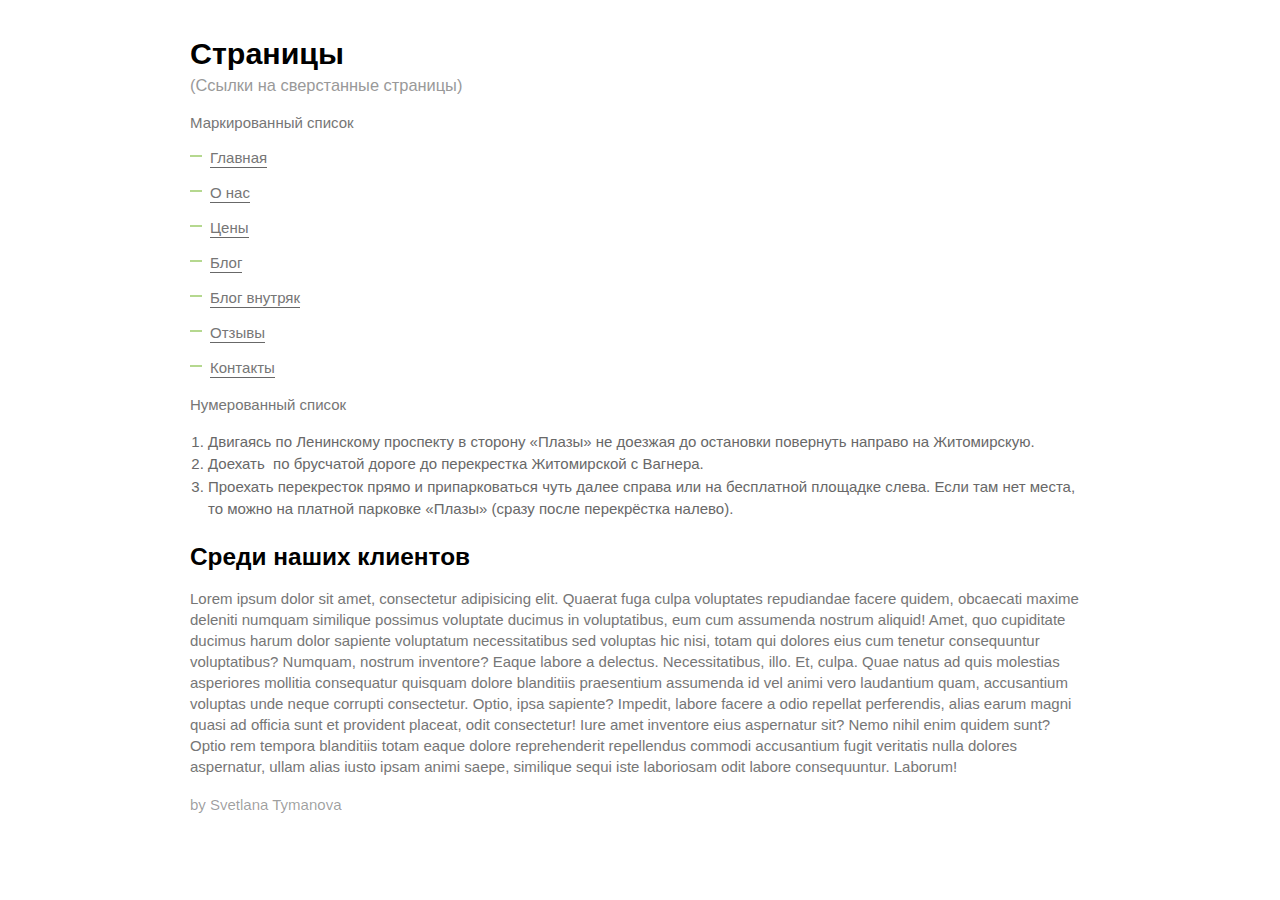
<file: navigation.html>
<!DOCTYPE html>
<html lang="ru">

<head>
	<title>Главная</title>
	<meta charset="UTF-8" />
	<meta name="format-detection" content="telephone=no" />
	<link rel="stylesheet" href="css/style.css?_v=20240924180501" />
	<!-- <meta name="robots" content="noindex, nofollow"> -->
	<meta name="viewport" content="width=device-width, initial-scale=1.0" />
	<!-- Put this script tag to the <head> of your page -->
	<script type="text/javascript" src="https://vk.com/js/api/openapi.js?168&_v=20240924180501"></script>
</head>

<body>
	<div class="wrapper">
		<main class="main">
			<section>
				<div class="section-main__container">
					<div class="section-main__content">
						<div class="section-main__left">
							<h1 class="section-main__title title title-h1">Страницы</h1>
							<div class="main-left__subtitle">
								(Ссылки на сверстанные страницы)
							</div>
							<p class="main-right__title">Маркированный список</p>

							<ul class="main-right__list list-check__content list">
								<li>
									<a class="link" href="index.html"> Главная </a>
								</li>
								<li>
									<a class="link" href="about.html"> О нас </a>
								</li>
								<li>
									<a class="link" href="costs.html"> Цены </a>
								</li>
								<li>
									<a class="link" href="blog.html"> Блог </a>
								</li>
								<li>
									<a class="link" href="blog-inside.html"> Блог внутряк </a>
								</li>
								<li>
									<a class="link" href="reviews.html"> Отзывы </a>
								</li>
								<li>
									<a class="link" href="contacts.html"> Контакты </a>
								</li>
							</ul>
							<p class="main-right__title">Нумерованный список</p>
							<ol class="main-right__list list-ol__list">
								<li>
									Двигаясь по Ленинскому проспекту в сторону «Плазы» не
									доезжая до остановки повернуть направо на Житомирскую.
								</li>
								<li>
									Доехать &nbsp;по брусчатой дороге до перекрестка Житомирской
									с Вагнера.
								</li>
								<li>
									Проехать перекресток прямо и припарковаться чуть далее
									справа или на бесплатной площадке слева. Если там нет места,
									то можно на платной парковке «Плазы» (сразу после
									перекрёстка налево).
								</li>
							</ol>
							<h2 style="margin-top: 20px" class="section-client__title title title-h2">
								Среди наших клиентов
							</h2>
							<p class="main-right__title">
								Lorem ipsum dolor sit amet, consectetur adipisicing elit.
								Quaerat fuga culpa voluptates repudiandae facere quidem,
								obcaecati maxime deleniti numquam similique possimus voluptate
								ducimus in voluptatibus, eum cum assumenda nostrum aliquid!
								Amet, quo cupiditate ducimus harum dolor sapiente voluptatum
								necessitatibus sed voluptas hic nisi, totam qui dolores eius
								cum tenetur consequuntur voluptatibus? Numquam, nostrum
								inventore? Eaque labore a delectus. Necessitatibus, illo. Et,
								culpa. Quae natus ad quis molestias asperiores mollitia
								consequatur quisquam dolore blanditiis praesentium assumenda
								id vel animi vero laudantium quam, accusantium voluptas unde
								neque corrupti consectetur. Optio, ipsa sapiente? Impedit,
								labore facere a odio repellat perferendis, alias earum magni
								quasi ad officia sunt et provident placeat, odit consectetur!
								Iure amet inventore eius aspernatur sit? Nemo nihil enim
								quidem sunt? Optio rem tempora blanditiis totam eaque dolore
								reprehenderit repellendus commodi accusantium fugit veritatis
								nulla dolores aspernatur, ullam alias iusto ipsam animi saepe,
								similique sequi iste laboriosam odit labore consequuntur.
								Laborum!
							</p>

							<p style="margin-top: 20px; color: #00000063">
								by Svetlana Tymanova
							</p>
						</div>
					</div>
				</div>
			</section>
		</main>
	</div>

	<script src="js/app.min.js?_v=20240924180501"></script>

</body>

</html>
</file>
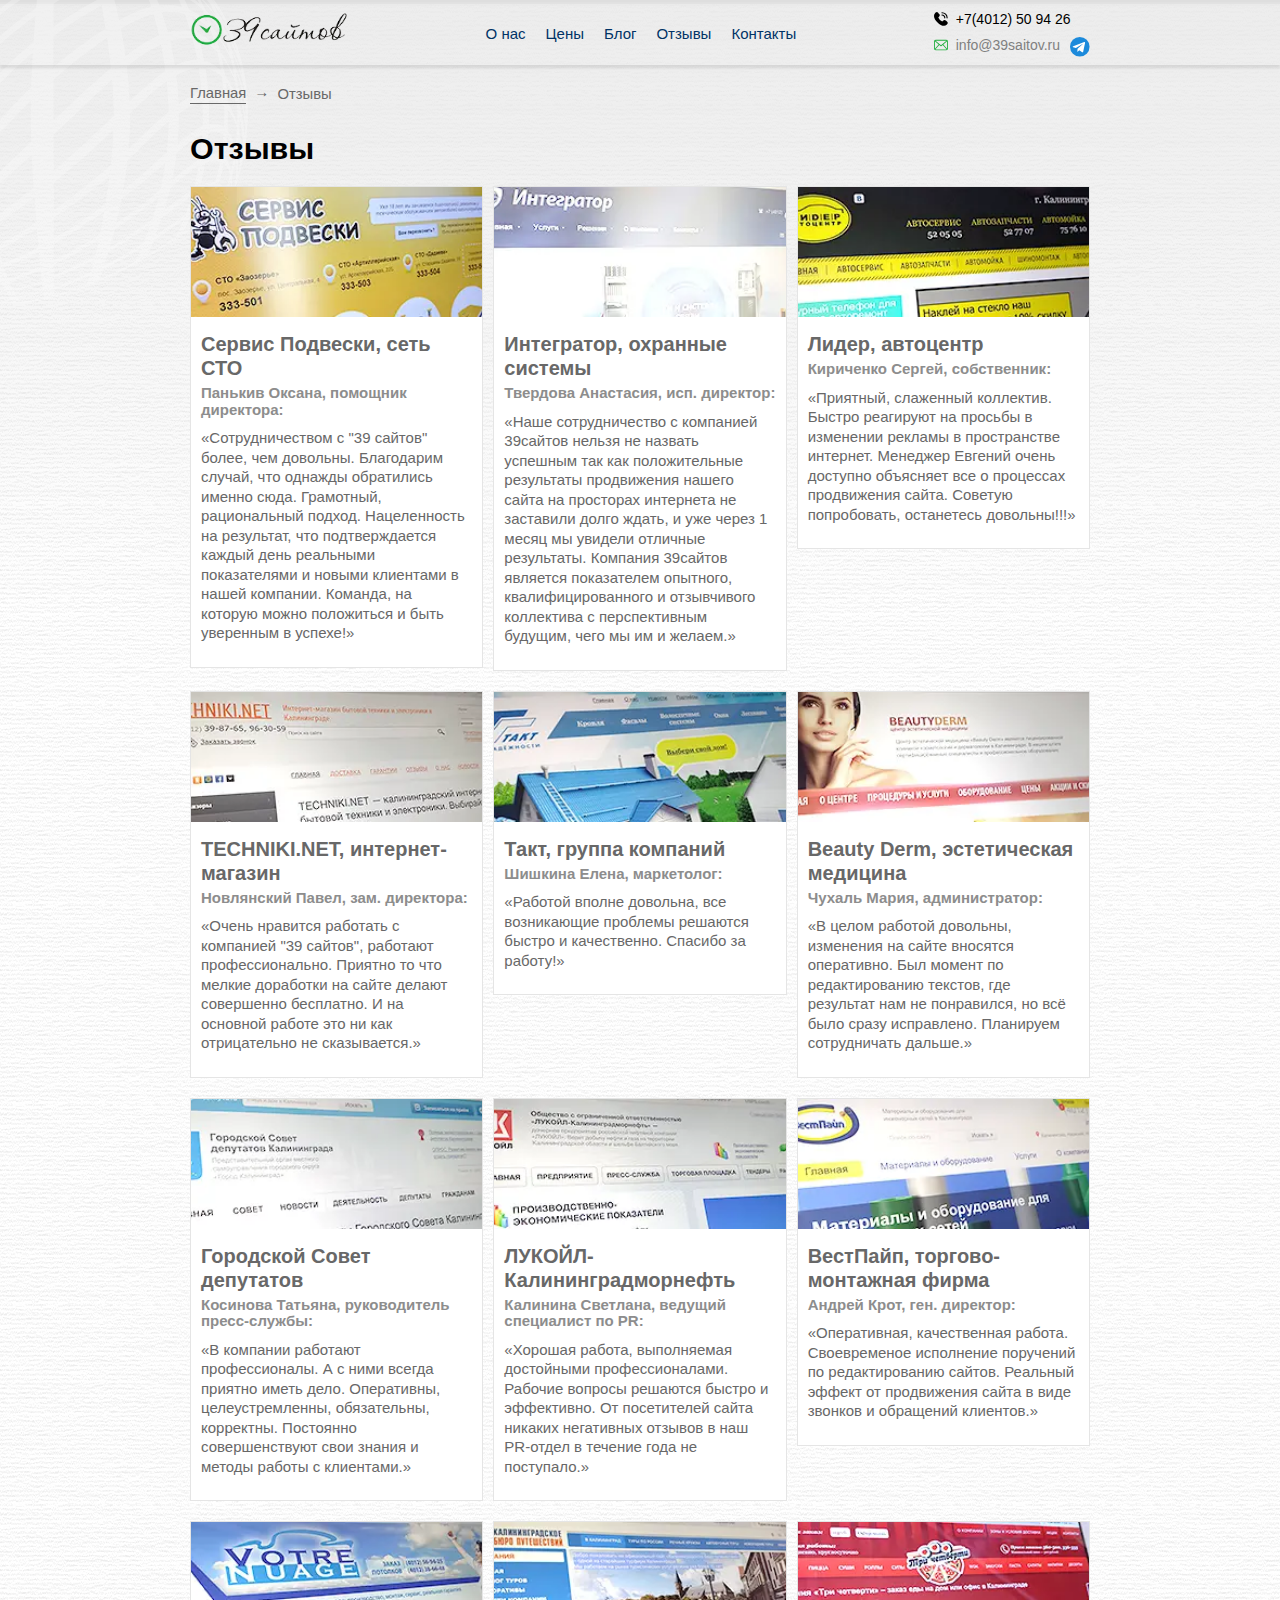
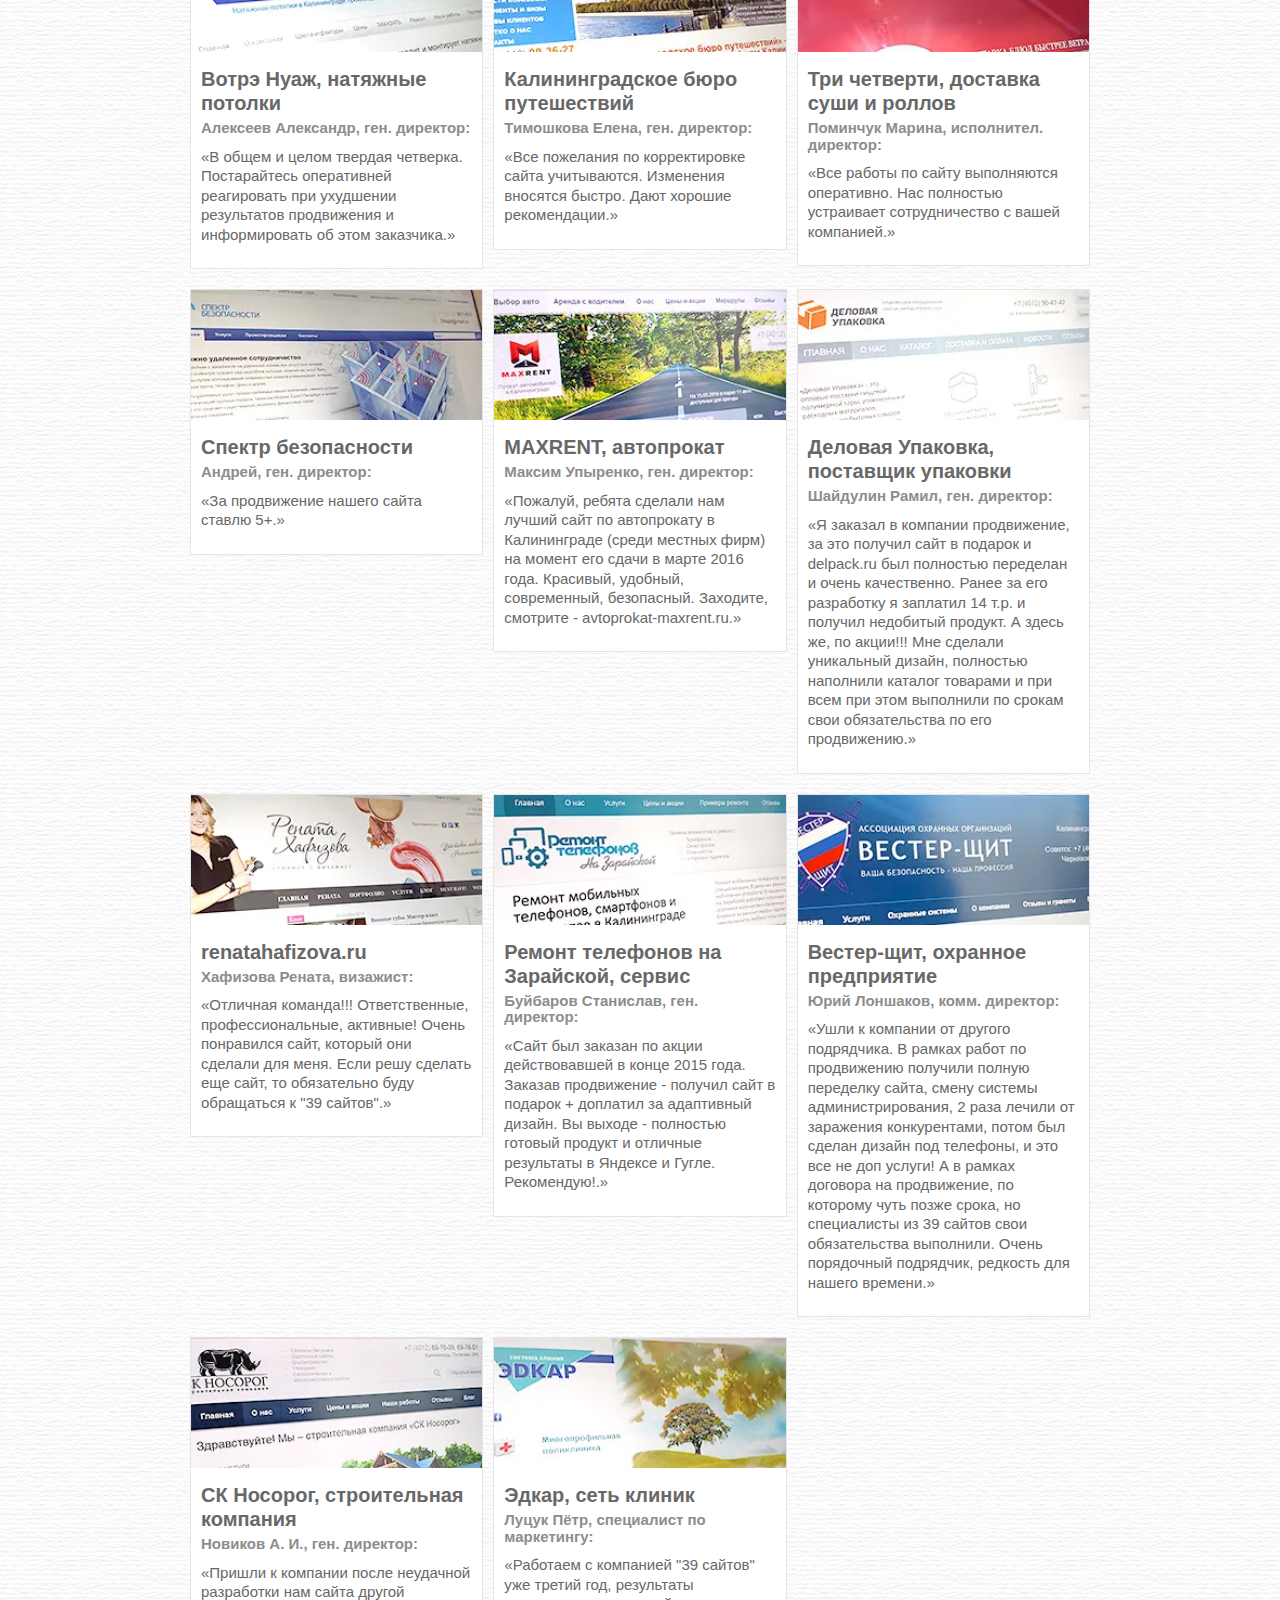
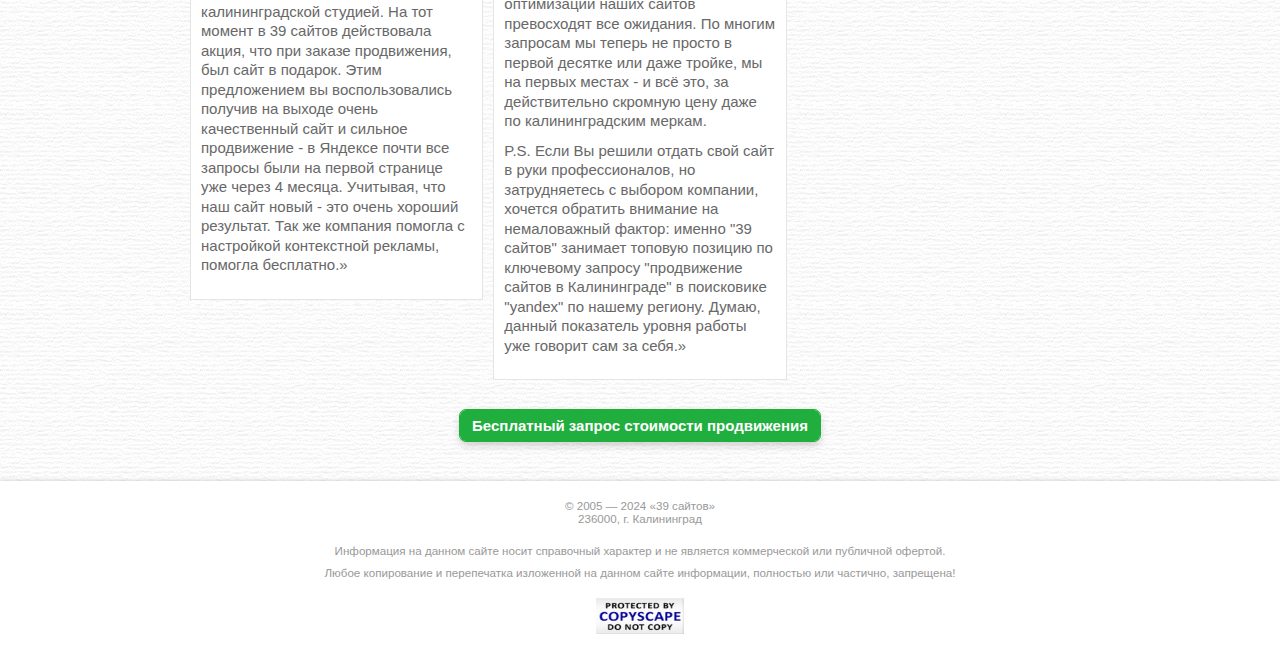
<file: reviews.html>
<!DOCTYPE html>
<html lang="ru">

<head>
	<title>Отзывы</title>
	<meta charset="UTF-8" />
	<meta name="format-detection" content="telephone=no" />
	<link rel="stylesheet" href="css/style.css?_v=20240924180501" />
	<!-- <meta name="robots" content="noindex, nofollow"> -->
	<meta name="viewport" content="width=device-width, initial-scale=1.0" />
	<!-- Put this script tag to the <head> of your page -->
	<script type="text/javascript" src="https://vk.com/js/api/openapi.js?168&_v=20240924180501"></script>
</head>


<body class="body">
	<div class="wrapper">
		<header class="header">
			<div class="header__container">
				<div class="header__left">
					<a href="index.html" class="header__logo logo">
						<picture><source srcset="img/logo.webp" type="image/webp"><img src="img/logo.png" alt="" /></picture>
					</a>
				</div>
				<a href="#" class="header__msg">
					<svg>
						<use href="img/icons/icons.svg#msgs"></use>
					</svg>
				</a>
				<div class="header__menu menu">
					<button type="button" class="menu__icon icon-menu"><span></span></button>
					<nav class="menu__body">
						<ul class="menu__list">
							<li class="menu__item">
								<a href="about.html" class="menu__link">О нас</a>
							</li>
							<li class="menu__item">
								<a href="costs.html" class="menu__link">Цены</a>
							</li>
							<li class="menu__item">
								<a href="blog.html" class="menu__link">Блог</a>
							</li>
							<li class="menu__item">
								<a href="reviews.html" class="menu__link">Отзывы</a>
							</li>
							<li class="menu__item">
								<a href="contacts.html" class="menu__link">Контакты</a>
							</li>
						</ul>
						<ul class="header__links header__links-menu links">
							<li>
								<a href="tel:+74012509426" class="links__link links__link-tel">
									<svg>
										<use href="img/icons/icons-mono.svg#phone"></use>
									</svg>
									<span>+7(4012) 50 94 26 </span>
								</a>
							</li>
							<li>
								<a href="mailto:info@39saitov.ru" class="links__link links__link-email">
									<svg>
										<use href="img/icons/icons-mono.svg#email"></use>
									</svg>
									<span>info@39saitov.ru</span>
								</a>
								<a href="" class="links__link-tg">
									<svg>
										<use href="img/icons/icons.svg#tg"></use>
									</svg>
								</a>
							</li>
						</ul>
					</nav>
				</div>

				<ul class="header__links links links-header">
					<li>
						<a href="tel:+74012509426" class="links__link links__link-tel">
							<svg>
								<use href="img/icons/icons-mono.svg#phone"></use>
							</svg>
							<span>+7(4012) 50 94 26 </span>
						</a>
					</li>
					<li>
						<a href="mailto:info@39saitov.ru" class="links__link links__link-email">
							<svg>
								<use href="img/icons/icons-mono.svg#email"></use>
							</svg>
							<span>info@39saitov.ru</span>
						</a>
						<a href="" class="links__link-tg">
							<svg>
								<use href="img/icons/icons.svg#tg"></use>
							</svg>
						</a>
					</li>
				</ul>
			</div>
		</header>

		<main class="main">
			<div class="main__section">
				<div class="main__container">
					<ul class="main__bread bread">
						<li>
							<a href="index.html" class="bread__link link">Главная</a>
						</li>
						<li>
							<a href="#" class="bread__link link bread__link-active">
								Отзывы</a>
						</li>
					</ul>
					<h1 class="main__title title title-h1">Отзывы</h1>
					<section class="main__section-reviews section-reviews">
						<div class="section-reviews__reviews">
							<div class="section-reviews__review review">
								<div class="review__content">
									<div class="review__img">
										<picture><source srcset="img/rew2.webp" type="image/webp"><img src="img/rew2.png" alt="" /></picture>
									</div>
									<div class="review__text">
										<div class="review__title">Сервис Подвески, сеть СТО</div>
										<div class="review__subtitle">
											Панькив Оксана, помощник директора:
										</div>
										<p class="review__desc">
											«Сотрудничеством с "39 сайтов" более, чем довольны.
											Благодарим случай, что однажды обратились именно сюда.
											Грамотный, рациональный подход. Нацеленность на
											результат, что подтверждается каждый день реальными
											показателями и новыми клиентами в нашей компании.
											Команда, на которую можно положиться и быть уверенным в
											успехе!»
										</p>
									</div>
								</div>
							</div>
							<div class="section-reviews__review review">
								<div class="review__content">
									<div class="review__img">
										<picture><source srcset="img/rew12.webp" type="image/webp"><img src="img/rew12.png" alt="" /></picture>
									</div>
									<div class="review__text">
										<div class="review__title">
											Интегратор, охранные системы
										</div>
										<div class="review__subtitle">
											Твердова Анастасия, исп. директор:
										</div>
										<p class="review__desc">
											«Наше сотрудничество с компанией 39сайтов нельзя не
											назвать успешным так как положительные результаты
											продвижения нашего сайта на просторах интернета не
											заставили долго ждать, и уже через 1 месяц мы увидели
											отличные результаты. Компания 39сайтов является
											показателем опытного, квалифицированного и отзывчивого
											коллектива с перспективным будущим, чего мы им и
											желаем.»
										</p>
									</div>
								</div>
							</div>
							<div class="section-reviews__review review">
								<div class="review__content">
									<div class="review__img">
										<picture><source srcset="img/rew4.webp" type="image/webp"><img src="img/rew4.png" alt="" /></picture>
									</div>
									<div class="review__text">
										<div class="review__title">Лидер, автоцентр</div>
										<div class="review__subtitle">
											Кириченко Сергей, собственник:
										</div>
										<p class="review__desc">
											«Приятный, слаженный коллектив. Быстро реагируют на
											просьбы в изменении рекламы в пространстве интернет.
											Менеджер Евгений очень доступно объясняет все о
											процессах продвижения сайта. Советую попробовать,
											останетесь довольны!!!»
										</p>
									</div>
								</div>
							</div>
							<div class="section-reviews__review review">
								<div class="review__content">
									<div class="review__img">
										<picture><source srcset="img/rew5.webp" type="image/webp"><img src="img/rew5.png" alt="" /></picture>
									</div>
									<div class="review__text">
										<div class="review__title">
											TECHNIKI.NET, интернет-магазин
										</div>
										<div class="review__subtitle">
											Новлянский Павел, зам. директора:
										</div>
										<p class="review__desc">
											«Очень нравится работать с компанией "39 сайтов",
											работают профессионально. Приятно то что мелкие
											доработки на сайте делают совершенно бесплатно. И на
											основной работе это ни как отрицательно не сказывается.»
										</p>
									</div>
								</div>
							</div>
							<div class="section-reviews__review review">
								<div class="review__content">
									<div class="review__img">
										<picture><source srcset="img/rew3.webp" type="image/webp"><img src="img/rew3.png" alt="" /></picture>
									</div>
									<div class="review__text">
										<div class="review__title">Такт, группа компаний</div>
										<div class="review__subtitle">
											Шишкина Елена, маркетолог:
										</div>
										<p class="review__desc">
											«Работой вполне довольна, все возникающие проблемы
											решаются быстро и качественно. Спасибо за работу!»
										</p>
									</div>
								</div>
							</div>
							<div class="section-reviews__review review">
								<div class="review__content">
									<div class="review__img">
										<picture><source srcset="img/rew6.webp" type="image/webp"><img src="img/rew6.png" alt="" /></picture>
									</div>
									<div class="review__text">
										<div class="review__title">
											Beauty Derm, эстетическая медицина
										</div>
										<div class="review__subtitle">
											Чухаль Мария, администратор:
										</div>
										<p class="review__desc">
											«В целом работой довольны, изменения на сайте вносятся
											оперативно. Был момент по редактированию текстов, где
											результат нам не понравился, но всё было сразу
											исправлено. Планируем сотрудничать дальше.»
										</p>
									</div>
								</div>
							</div>
							<div class="section-reviews__review review">
								<div class="review__content">
									<div class="review__img">
										<picture><source srcset="img/rew7.webp" type="image/webp"><img src="img/rew7.png" alt="" /></picture>
									</div>
									<div class="review__text">
										<div class="review__title">Городской Совет депутатов</div>
										<div class="review__subtitle">
											Косинова Татьяна, руководитель пресс-службы:
										</div>
										<p class="review__desc">
											«В компании работают профессионалы. А с ними всегда
											приятно иметь дело. Оперативны, целеустремленны,
											обязательны, корректны. Постоянно совершенствуют свои
											знания и методы работы с клиентами.»
										</p>
									</div>
								</div>
							</div>
							<div class="section-reviews__review review">
								<div class="review__content">
									<div class="review__img">
										<picture><source srcset="img/rew8.webp" type="image/webp"><img src="img/rew8.png" alt="" /></picture>
									</div>
									<div class="review__text">
										<div class="review__title">
											ЛУКОЙЛ-Калининградморнефть
										</div>
										<div class="review__subtitle">
											Калинина Светлана, ведущий специалист по PR:
										</div>
										<p class="review__desc">
											«Хорошая работа, выполняемая достойными профессионалами.
											Рабочие вопросы решаются быстро и эффективно. От
											посетителей сайта никаких негативных отзывов в наш
											PR-отдел в течение года не поступало.»
										</p>
									</div>
								</div>
							</div>
							<div class="section-reviews__review review">
								<div class="review__content">
									<div class="review__img">
										<picture><source srcset="img/rew9.webp" type="image/webp"><img src="img/rew9.png" alt="" /></picture>
									</div>
									<div class="review__text">
										<div class="review__title">
											ВестПайп, торгово-монтажная фирма
										</div>
										<div class="review__subtitle">
											Андрей Крот, ген. директор:
										</div>
										<p class="review__desc">
											«Оперативная, качественная работа. Своевременое
											исполнение поручений по редактированию сайтов. Реальный
											эффект от продвижения сайта в виде звонков и обращений
											клиентов.»
										</p>
									</div>
								</div>
							</div>
							<div class="section-reviews__review review">
								<div class="review__content">
									<div class="review__img">
										<picture><source srcset="img/rew10.webp" type="image/webp"><img src="img/rew10.png" alt="" /></picture>
									</div>
									<div class="review__text">
										<div class="review__title">
											Вотрэ Нуаж, натяжные потолки
										</div>
										<div class="review__subtitle">
											Алексеев Александр, ген. директор:
										</div>
										<p class="review__desc">
											«В общем и целом твердая четверка. Постарайтесь
											оперативней реагировать при ухудшении результатов
											продвижения и информировать об этом заказчика.»
										</p>
									</div>
								</div>
							</div>
							<div class="section-reviews__review review">
								<div class="review__content">
									<div class="review__img">
										<picture><source srcset="img/rew11.webp" type="image/webp"><img src="img/rew11.png" alt="" /></picture>
									</div>
									<div class="review__text">
										<div class="review__title">
											Калининградское бюро путешествий
										</div>
										<div class="review__subtitle">
											Тимошкова Елена, ген. директор:
										</div>
										<p class="review__desc">
											«Все пожелания по корректировке сайта учитываются.
											Изменения вносятся быстро. Дают хорошие рекомендации.»
										</p>
									</div>
								</div>
							</div>

							<div class="section-reviews__review review">
								<div class="review__content">
									<div class="review__img">
										<picture><source srcset="img/rew13.webp" type="image/webp"><img src="img/rew13.png" alt="" /></picture>
									</div>
									<div class="review__text">
										<div class="review__title">
											Три четверти, доставка суши и роллов
										</div>
										<div class="review__subtitle">
											Поминчук Марина, исполнител. директор:
										</div>
										<p class="review__desc">
											«Все работы по сайту выполняются оперативно. Нас
											полностью устраивает сотрудничество с вашей компанией.»
										</p>
									</div>
								</div>
							</div>
							<div class="section-reviews__review review">
								<div class="review__content">
									<div class="review__img">
										<picture><source srcset="img/rew14.webp" type="image/webp"><img src="img/rew14.png" alt="" /></picture>
									</div>
									<div class="review__text">
										<div class="review__title">Спектр безопасности</div>
										<div class="review__subtitle">Андрей, ген. директор:</div>
										<p class="review__desc">
											«За продвижение нашего сайта ставлю 5+.»
										</p>
									</div>
								</div>
							</div>
							<div class="section-reviews__review review">
								<div class="review__content">
									<div class="review__img">
										<picture><source srcset="img/rew15.webp" type="image/webp"><img src="img/rew15.png" alt="" /></picture>
									</div>
									<div class="review__text">
										<div class="review__title">MAXRENT, автопрокат</div>
										<div class="review__subtitle">
											Максим Упыренко, ген. директор:
										</div>
										<p class="review__desc">
											«Пожалуй, ребята сделали нам лучший сайт по автопрокату
											в Калининграде (среди местных фирм) на момент его сдачи
											в марте 2016 года. Красивый, удобный, современный,
											безопасный. Заходите, смотрите - avtoprokat-maxrent.ru.»
										</p>
									</div>
								</div>
							</div>
							<div class="section-reviews__review review">
								<div class="review__content">
									<div class="review__img">
										<picture><source srcset="img/rew16.webp" type="image/webp"><img src="img/rew16.png" alt="" /></picture>
									</div>
									<div class="review__text">
										<div class="review__title">
											Деловая Упаковка, поставщик упаковки
										</div>
										<div class="review__subtitle">
											Шайдулин Рамил, ген. директор:
										</div>
										<p class="review__desc">
											«Я заказал в компании продвижение, за это получил сайт в
											подарок и delpack.ru был полностью переделан и очень
											качественно. Ранее за его разработку я заплатил 14 т.р.
											и получил недобитый продукт. А здесь же, по акции!!! Мне
											сделали уникальный дизайн, полностью наполнили каталог
											товарами и при всем при этом выполнили по срокам свои
											обязательства по его продвижению.»
										</p>
									</div>
								</div>
							</div>
							<div class="section-reviews__review review">
								<div class="review__content">
									<div class="review__img">
										<picture><source srcset="img/rew17.webp" type="image/webp"><img src="img/rew17.png" alt="" /></picture>
									</div>
									<div class="review__text">
										<div class="review__title">renatahafizova.ru</div>
										<div class="review__subtitle">
											Хафизова Рената, визажист:
										</div>
										<p class="review__desc">
											«Отличная команда!!! Ответственные, профессиональные,
											активные! Очень понравился сайт, который они сделали для
											меня. Если решу сделать еще сайт, то обязательно буду
											обращаться к "39 сайтов".»
										</p>
									</div>
								</div>
							</div>
							<div class="section-reviews__review review">
								<div class="review__content">
									<div class="review__img">
										<picture><source srcset="img/rew18.webp" type="image/webp"><img src="img/rew18.png" alt="" /></picture>
									</div>
									<div class="review__text">
										<div class="review__title">
											Ремонт телефонов на Зарайской, сервис
										</div>
										<div class="review__subtitle">
											Буйбаров Станислав, ген. директор:
										</div>
										<p class="review__desc">
											«Сайт был заказан по акции действовавшей в конце 2015
											года. Заказав продвижение - получил сайт в подарок +
											доплатил за адаптивный дизайн. Вы выходе - полностью
											готовый продукт и отличные результаты в Яндексе и Гугле.
											Рекомендую!.»
										</p>
									</div>
								</div>
							</div>
							<div class="section-reviews__review review">
								<div class="review__content">
									<div class="review__img">
										<picture><source srcset="img/rew19.webp" type="image/webp"><img src="img/rew19.png" alt="" /></picture>
									</div>
									<div class="review__text">
										<div class="review__title">
											Вестер-щит, охранное предприятие
										</div>
										<div class="review__subtitle">
											Юрий Лоншаков, комм. директор:
										</div>
										<p class="review__desc">
											«Ушли к компании от другого подрядчика. В рамках работ
											по продвижению получили полную переделку сайта, смену
											системы администрирования, 2 раза лечили от заражения
											конкурентами, потом был сделан дизайн под телефоны, и
											это все не доп услуги! А в рамках договора на
											продвижение, по которому чуть позже срока, но
											специалисты из 39 сайтов свои обязательства выполнили.
											Очень порядочный подрядчик, редкость для нашего
											времени.»
										</p>
									</div>
								</div>
							</div>
							<div class="section-reviews__review review">
								<div class="review__content">
									<div class="review__img">
										<picture><source srcset="img/rew20.webp" type="image/webp"><img src="img/rew20.png" alt="" /></picture>
									</div>
									<div class="review__text">
										<div class="review__title">
											СК Носорог, строительная компания
										</div>
										<div class="review__subtitle">
											Новиков А. И., ген. директор:
										</div>
										<p class="review__desc">
											«Пришли к компании после неудачной разработки нам сайта
											другой калининградской студией. На тот момент в 39
											сайтов действовала акция, что при заказе продвижения,
											был сайт в подарок. Этим предложением вы воспользовались
											получив на выходе очень качественный сайт и сильное
											продвижение - в Яндексе почти все запросы были на первой
											странице уже через 4 месяца. Учитывая, что наш сайт
											новый - это очень хороший результат. Так же компания
											помогла с настройкой контекстной рекламы, помогла
											бесплатно.»
										</p>
									</div>
								</div>
							</div>
							<div class="section-reviews__review review">
								<div class="review__content">
									<div class="review__img">
										<picture><source srcset="img/rew1.webp" type="image/webp"><img src="img/rew1.png" alt="" /></picture>
									</div>
									<div class="review__text">
										<div class="review__title">Эдкар, сеть клиник</div>
										<div class="review__subtitle">
											Луцук Пётр, специалист по маркетингу:
										</div>
										<p class="review__desc">
											«Работаем с компанией "39 сайтов" уже третий год,
											результаты оптимизации наших сайтов превосходят все
											ожидания. По многим запросам мы теперь не просто в
											первой десятке или даже тройке, мы на первых местах - и
											всё это, за действительно скромную цену даже по
											калининградским меркам.
										</p>
										<p class="review__desc">
											P.S. Если Вы решили отдать свой сайт в руки
											профессионалов, но затрудняетесь с выбором компании,
											хочется обратить внимание на немаловажный фактор: именно
											"39 сайтов" занимает топовую позицию по ключевому
											запросу "продвижение сайтов в Калининграде" в поисковике
											"yandex" по нашему региону. Думаю, данный показатель
											уровня работы уже говорит сам за себя.»
										</p>
									</div>
								</div>
							</div>
						</div>
						<div class="section-principes__button">
							<a href="#" data-popup="#popup" class="btn">Бесплатный запрос стоимости продвижения</a>
						</div>
					</section>
				</div>
			</div>
		</main>
		<footer class="footer">
			<div class="footer__container">
				<div class="footer__content">
					<div class="footer__copyright">
						© 2005 — 2024 «39 сайтов»<br />
						236000, г. Калининград
					</div>
					<ul class="footer__list list">
						<li>
							Информация на данном сайте носит справочный характер и не является
							коммерческой или публичной офертой.
						</li>
						<li>
							Любое копирование и перепечатка изложенной на данном сайте информации,
							полностью или частично, запрещена!
						</li>
					</ul>
					<a href="http://www.copyscape.com/" class="footer__cp">
						<picture><source srcset="img/cp.webp" type="image/webp"><img src="img/cp.webp" alt="" /></picture>
					</a>
				</div>
			</div>
		</footer>

	</div>
	<div id="popup" aria-hidden="true" class="popup">
		<div class="popup__wrapper">
			<div class="popup__content">
				<button data-close type="button" class="popup__close">
					<svg>
						<use href="img/icons/icons.svg#close"></use>
					</svg>
				</button>
				<div class="popup__form">
					<h2 class="popup__title title title-center">
						Запрос стоимости продвижения сайта
					</h2>
					<form action="#" method="post">
						<div class="popup__inputs">
							<div class="popup__input">
								<label for="adress">Адрес сайта, который нужно продвинуть *</label>
								<input type="text" id="adress" />
							</div>
							<div class="popup__input popup__input-text">
								<label for="comment">Комментарий</label>
								<textarea name="" id="comment" cols="30" rows="10"></textarea>
							</div>
							<div class="popup__input">
								<label for="name">Ваше имя *</label>
								<input type="text" id="name" />
							</div>
							<div class="popup__input">
								<label for="email">Ваш e-mail *</label>
								<input type="text" id="email" />
							</div>
							<div class="popup__input">
								<label for="tel">Ваш телефон *</label>
								<input type="text" id="tel" />
							</div>
						</div>
						<button class="popup__button btn">Отправить заявку</button>
						<div class="popup__subtext">* — поля обязательные для заполнения</div>
					</form>
				</div>
			</div>
		</div>
	</div>
	<script src="js/app.min.js?_v=20240924180501"></script>

</body>

</html>
</file>
<file: css/style.css>
@charset "UTF-8";

@font-face {
  font-family: FedraSansPro;
  font-display: swap;
  src: url("../fonts/FedraSansPro-LightLF.woff2") format("woff2"), url("../fonts/FedraSansPro-LightLF.woff") format("woff");
  font-weight: 400;
  font-style: normal;
}

*:focus-visible {
  outline: 1px solid rgba(144, 238, 144, 0.6);
  /* светло-зелёный с прозрачностью */
}

* {
  padding: 0px;
  margin: 0px;
  border: 0px;
}

*,
*:before,
*:after {
  -webkit-box-sizing: border-box;
          box-sizing: border-box;
}

html,
body {
  height: 100%;
  min-width: 300px;
}

body {
  color: #767676;
  line-height: 1;
  font-family: "Arial";
  font-size: 0.9375rem;
  -ms-text-size-adjust: 100%;
  -moz-text-size-adjust: 100%;
  -webkit-text-size-adjust: 100%;
  -webkit-font-smoothing: antialiased;
  -moz-osx-font-smoothing: grayscale;
}

input,
button,
textarea {
  font-family: "Arial";
  font-size: inherit;
}

button {
  cursor: pointer;
  color: inherit;
  background-color: inherit;
}

a {
  color: inherit;
}

a:link,
a:visited {
  text-decoration: none;
}

a:hover {
  text-decoration: none;
}

ul li {
  list-style: none;
}

img {
  vertical-align: top;
}

h1,
h2,
h3,
h4,
h5,
h6 {
  font-weight: inherit;
  font-size: inherit;
}

body {
  height: 100%;
}

.lock body {
  overflow: hidden;
  -ms-touch-action: none;
  touch-action: none;
}

.wrapper {
  position: relative;
  display: -webkit-box;
  display: -ms-flexbox;
  display: flex;
  -webkit-box-orient: vertical;
  -webkit-box-direction: normal;
      -ms-flex-direction: column;
          flex-direction: column;
  overflow: hidden;
  min-height: 100%;
}

.wrapper > main {
  -webkit-box-flex: 1;
      -ms-flex: 1 1 auto;
          flex: 1 1 auto;
}

.wrapper > * {
  min-width: 0;
}

/*
(i) Стили будут применяться ко 
всем классам содержащим *__container
Например header__container, main__container и т.д.
Снипет (HTML): cnt
*/

[class*=__container] {
  margin: 0 auto;
  max-width: 67.5rem;
  -webkit-box-sizing: content-box;
          box-sizing: content-box;
}

.list {
  display: -webkit-box;
  display: -ms-flexbox;
  display: flex;
  -webkit-box-orient: vertical;
  -webkit-box-direction: normal;
      -ms-flex-direction: column;
          flex-direction: column;
  gap: 8px;
  text-align: left;
}

.list li {
  display: -webkit-box;
  display: -ms-flexbox;
  display: flex;
  gap: 8px;
  line-height: 1.2;
}

.list li::before {
  content: "";
  position: relative;
  top: 6px;
  -webkit-box-flex: 0;
      -ms-flex: 0 0 auto;
          flex: 0 0 auto;
  width: 12px;
  height: 2px;
  background: #b5d88f;
}

.list__new {
  display: -webkit-box;
  display: -ms-flexbox;
  display: flex;
}

.list__new::before {
  -webkit-box-ordinal-group: 2;
      -ms-flex-order: 1;
          order: 1;
}

.list__new span {
  -webkit-box-ordinal-group: 4;
      -ms-flex-order: 3;
          order: 3;
}

.list__new::after {
  -webkit-box-ordinal-group: 3;
      -ms-flex-order: 2;
          order: 2;
  content: "NEW";
  background: #20ae3e;
  /* Цвет фона для "NEW" */
  color: #fff;
  /* Цвет текста "NEW" */
  font-size: 10px;
  font-weight: bold;
  padding: 4px 6px;
  border-radius: 4px;
  display: -webkit-inline-box;
  display: -ms-inline-flexbox;
  display: inline-flex;
  height: 20px;
}

.list-bold {
  font-weight: 600;
}

.title {
  display: -webkit-inline-box;
  display: -ms-inline-flexbox;
  display: inline-flex;
  font-size: 28px;
  font-weight: 400;
  font-family: Arial;
}

.title-center {
  text-align: center;
  font-size: 34px;
  -webkit-box-pack: center;
      -ms-flex-pack: center;
          justify-content: center;
  -webkit-box-align: center;
      -ms-flex-align: center;
          align-items: center;
  width: 100%;
}

.title-h1 {
  font-family: "Arial";
  font-style: normal;
  font-weight: 700;
  line-height: 1.2;
  color: #000000;
}

@supports (font-size: clamp( 1.75rem , 1.7rem  +  0.25vw , 2rem )) {
  .title-h1 {
    font-size: clamp( 1.75rem , 1.7rem  +  0.25vw , 2rem );
  }
}

@supports not (font-size: clamp( 1.75rem , 1.7rem  +  0.25vw , 2rem )) {
  .title-h1 {
    font-size: calc(
			1.75rem + 0.25 * (100vw - 20rem) / 100
		);
  }
}

.title-h2 {
  font-family: "Arial";
  font-style: normal;
  font-weight: 700;
  line-height: 1.3;
  color: #000000;
}

@supports (font-size: clamp( 1.375rem , 1.325rem  +  0.25vw , 1.625rem )) {
  .title-h2 {
    font-size: clamp( 1.375rem , 1.325rem  +  0.25vw , 1.625rem );
  }
}

@supports not (font-size: clamp( 1.375rem , 1.325rem  +  0.25vw , 1.625rem )) {
  .title-h2 {
    font-size: calc(
			1.375rem + 0.25 * (100vw - 20rem) / 100
		);
  }
}

.btn {
  display: -webkit-inline-box;
  display: -ms-inline-flexbox;
  display: inline-flex;
  background: #20ae3e;
  outline: 1px solid #20ae3e;
  border-radius: 6px;
  padding: 8px 12px;
  color: #fff;
  -webkit-transition: all 0.3s ease 0s;
  -o-transition: all 0.3s ease 0s;
  transition: all 0.3s ease 0s;
  -webkit-box-shadow: 0 4px 8px rgba(0, 0, 0, 0.2);
          box-shadow: 0 4px 8px rgba(0, 0, 0, 0.2);
  font-weight: 600;
}

.btn:hover {
  background: #01b428;
  -webkit-box-shadow: 0 6px 12px rgba(1, 180, 40, 0.5);
          box-shadow: 0 6px 12px rgba(1, 180, 40, 0.5);
  /* Изменение цвета тени */
}

.btn-outline {
  background: #fff;
  outline: 1px solid #20ae3e;
  color: #20ae3e;
  -webkit-box-shadow: 0 2px 4px rgba(0, 0, 0, 0.1);
          box-shadow: 0 2px 4px rgba(0, 0, 0, 0.1);
  position: relative;
  overflow: hidden;
  -webkit-transition: all 0.3s ease;
  -o-transition: all 0.3s ease;
  transition: all 0.3s ease;
}

.btn-outline:hover {
  color: #20ae3e;
  background: #fff;
  -webkit-box-shadow: 0 4px 10px rgba(1, 180, 40, 0.5);
          box-shadow: 0 4px 10px rgba(1, 180, 40, 0.5);
  /* Изменение цвета тени */
}

.link-blue {
  font-family: "Arial";
  font-style: normal;
  font-weight: 400;
  font-size: 0.9375rem;
  line-height: 131%;
  border-bottom: 1px solid #003366;
  color: #003366;
  -webkit-transition: all 0.3s ease 0s;
  -o-transition: all 0.3s ease 0s;
  transition: all 0.3s ease 0s;
}

.link-blue:hover {
  color: #20ae3e;
  border-bottom: 1px solid #20ae3e;
}

.link-underline {
  -webkit-transition: all 0.3s ease 0s;
  -o-transition: all 0.3s ease 0s;
  transition: all 0.3s ease 0s;
  font-family: "Arial";
  font-style: normal;
  font-weight: 400;
  font-size: 0.9375rem;
  line-height: 1.2;
  -webkit-text-decoration-line: underline !important;
          text-decoration-line: underline !important;
  -webkit-text-decoration-color: #686868 !important;
          text-decoration-color: #686868 !important;
  color: #686868;
}

.link-underline:hover {
  -webkit-text-decoration-color: transparent !important;
          text-decoration-color: transparent !important;
}

.header {
  position: relative;
  width: 100%;
  top: 0;
  z-index: 50;
  padding: 6px 0;
  -webkit-box-shadow: 0px 3px 3px 0px rgba(0, 0, 0, 0.1019607843);
          box-shadow: 0px 3px 3px 0px rgba(0, 0, 0, 0.1019607843);
}

.header__container {
  display: -webkit-box;
  display: -ms-flexbox;
  display: flex;
  -webkit-box-pack: justify;
      -ms-flex-pack: justify;
          justify-content: space-between;
  -webkit-box-align: center;
      -ms-flex-align: center;
          align-items: center;
  height: 100%;
  gap: 20px;
  position: relative;
  top: 0;
  left: 0;
}

.header__left {
  z-index: 10;
}

.header__msg {
  position: relative;
  top: 0;
  left: 0;
  height: 30px;
  width: 48px;
  z-index: 10;
}

.header__msg svg {
  position: absolute;
  top: 0;
  left: 0;
  width: 100%;
  height: 100%;
}

.logo {
  position: relative;
  top: 0;
  left: 0;
}

.logo img {
  max-width: 100%;
}

@supports (width: clamp( 8.75rem , 8.375rem  +  1.875vw , 10.625rem )) {
  .logo img {
    width: clamp( 8.75rem , 8.375rem  +  1.875vw , 10.625rem );
  }
}

@supports not (width: clamp( 8.75rem , 8.375rem  +  1.875vw , 10.625rem )) {
  .logo img {
    width: calc(
			8.75rem + 1.875 * (100vw - 20rem) / 100
		);
  }
}

@supports (height: clamp( 2.25rem , 2.15rem  +  0.5vw , 2.75rem )) {
  .logo img {
    height: clamp( 2.25rem , 2.15rem  +  0.5vw , 2.75rem );
  }
}

@supports not (height: clamp( 2.25rem , 2.15rem  +  0.5vw , 2.75rem )) {
  .logo img {
    height: calc(
			2.25rem + 0.5 * (100vw - 20rem) / 100
		);
  }
}

.header__links {
  margin-top: 6px;
}

.header__links li {
  display: -webkit-inline-box;
  display: -ms-inline-flexbox;
  display: inline-flex;
  gap: 10px;
}

.header__links-menu {
  display: none !important;
}

.menu__list {
  display: -webkit-box;
  display: -ms-flexbox;
  display: flex;
  gap: 20px;
  font-size: 18px;
}

.menu__link {
  color: #036;
  border-bottom: 1px solid transparent;
  -webkit-transition: all 0.3s ease 0s;
  -o-transition: all 0.3s ease 0s;
  transition: all 0.3s ease 0s;
  font-size: 0.9375rem;
}

.menu__link:hover {
  border-bottom: 1px solid #036;
}

.links {
  display: -webkit-box;
  display: -ms-flexbox;
  display: flex;
  -webkit-box-orient: vertical;
  -webkit-box-direction: normal;
      -ms-flex-direction: column;
          flex-direction: column;
  gap: 10px;
}

.links__link {
  display: -webkit-box;
  display: -ms-flexbox;
  display: flex;
  -webkit-box-align: center;
      -ms-flex-align: center;
          align-items: center;
  gap: 8px;
  color: #000;
  font-size: 18px;
  padding-bottom: 6px;
  border-bottom: 1px solid transparent;
  -webkit-transition: all 0.3s ease 0s;
  -o-transition: all 0.3s ease 0s;
  transition: all 0.3s ease 0s;
}

.links__link:hover {
  border-bottom: 1px solid #20ae3e;
}

.links__link svg {
  width: 18px;
  height: 18px;
}

.links__link-email {
  color: #808080;
}

.links__link-email svg {
  fill: #20ae3e;
}

.links__link-tg svg {
  width: 20px;
  height: 20px;
}

.icon-menu {
  display: none;
}

.menu-open .menu__body {
  right: 0;
}

.section-main {
  padding-top: 20px;
  padding-bottom: 40px;
}

.section-main__title {
  margin-top: 20px;
}

@supports (margin-top: clamp( 0.0000000625rem , -0.249999925rem  +  1.2499999375vw , 1.25rem )) {
  .section-main__title {
    margin-top: clamp( 0.0000000625rem , -0.249999925rem  +  1.2499999375vw , 1.25rem );
  }
}

@supports not (margin-top: clamp( 0.0000000625rem , -0.249999925rem  +  1.2499999375vw , 1.25rem )) {
  .section-main__title {
    margin-top: calc(
			0.0000000625rem + 1.2499999375 * (100vw - 20rem) / 100
		);
  }
}

.section-main__content {
  display: -webkit-box;
  display: -ms-flexbox;
  display: flex;
  gap: 36px;
}

.section-main__spoller {
  margin-top: 30px;
  text-align: center;
}

.section-main__spoller .spollers__title {
  border-bottom: 1px dashed;
  display: -webkit-inline-box;
  display: -ms-inline-flexbox;
  display: inline-flex;
  position: relative;
  top: 0;
  left: 0;
  -webkit-transition: all 0.3s ease 0s;
  -o-transition: all 0.3s ease 0s;
  transition: all 0.3s ease 0s;
}

@supports (font-size: clamp( 1rem , 0.975rem  +  0.125vw , 1.125rem )) {
  .section-main__spoller .spollers__title {
    font-size: clamp( 1rem , 0.975rem  +  0.125vw , 1.125rem );
  }
}

@supports not (font-size: clamp( 1rem , 0.975rem  +  0.125vw , 1.125rem )) {
  .section-main__spoller .spollers__title {
    font-size: calc(
			1rem + 0.125 * (100vw - 20rem) / 100
		);
  }
}

.section-main__spoller .spollers__title:hover {
  color: #20ae3e;
}

.section-main__spoller .spollers__body {
  font-size: 0.9375rem;
  padding-top: 16px;
  line-height: 1.2;
  padding-left: 10px;
  text-align: left;
}

.section-main__spoller p {
  line-height: 1.4;
  margin-top: 18px;
  font-size: 14px;
}

.section-main__spoller a {
  display: -webkit-inline-box;
  display: -ms-inline-flexbox;
  display: inline-flex;
  text-decoration: underline;
  -webkit-transition: all 0.3s ease 0s;
  -o-transition: all 0.3s ease 0s;
  transition: all 0.3s ease 0s;
}

.section-main__spoller a:hover {
  color: #20ae3e;
}

.main-left__title {
  color: #000;
  line-height: 1.2;
}

@supports (font-size: clamp( 1.125rem , 1.1rem  +  0.125vw , 1.25rem )) {
  .main-left__title {
    font-size: clamp( 1.125rem , 1.1rem  +  0.125vw , 1.25rem );
  }
}

@supports not (font-size: clamp( 1.125rem , 1.1rem  +  0.125vw , 1.25rem )) {
  .main-left__title {
    font-size: calc(
			1.125rem + 0.125 * (100vw - 20rem) / 100
		);
  }
}

@supports (margin-top: clamp( 0.0000000625rem , 0.4499999875rem  +  -0.3749999375vw , 0.375rem )) {
  .main-left__title {
    margin-top: clamp( 0.0000000625rem , 0.4499999875rem  +  -0.3749999375vw , 0.375rem );
  }
}

@supports not (margin-top: clamp( 0.0000000625rem , 0.4499999875rem  +  -0.3749999375vw , 0.375rem )) {
  .main-left__title {
    margin-top: calc(
			0.375rem + -0.3749999375 * (100vw - 20rem) / 100
		);
  }
}

.main-left__subtitle {
  line-height: 1.2;
  color: #999999;
}

@supports (margin-top: clamp( 0.125rem , 0.575rem  +  -0.375vw , 0.5rem )) {
  .main-left__subtitle {
    margin-top: clamp( 0.125rem , 0.575rem  +  -0.375vw , 0.5rem );
  }
}

@supports not (margin-top: clamp( 0.125rem , 0.575rem  +  -0.375vw , 0.5rem )) {
  .main-left__subtitle {
    margin-top: calc(
			0.5rem + -0.375 * (100vw - 20rem) / 100
		);
  }
}

@supports (font-size: clamp( 0.875rem , 1.325rem  +  -0.375vw , 1.25rem )) {
  .main-left__subtitle {
    font-size: clamp( 0.875rem , 1.325rem  +  -0.375vw , 1.25rem );
  }
}

@supports not (font-size: clamp( 0.875rem , 1.325rem  +  -0.375vw , 1.25rem )) {
  .main-left__subtitle {
    font-size: calc(
			1.25rem + -0.375 * (100vw - 20rem) / 100
		);
  }
}

.main-left__text {
  line-height: 1.4;
  display: -webkit-box;
  display: -ms-flexbox;
  display: flex;
  -webkit-box-orient: vertical;
  -webkit-box-direction: normal;
      -ms-flex-direction: column;
          flex-direction: column;
  gap: 16px;
}

@supports (margin-top: clamp( 0.625rem , 1.375rem  +  -0.625vw , 1.25rem )) {
  .main-left__text {
    margin-top: clamp( 0.625rem , 1.375rem  +  -0.625vw , 1.25rem );
  }
}

@supports not (margin-top: clamp( 0.625rem , 1.375rem  +  -0.625vw , 1.25rem )) {
  .main-left__text {
    margin-top: calc(
			1.25rem + -0.625 * (100vw - 20rem) / 100
		);
  }
}

.main-left__text a {
  font-family: "Arial";
  font-style: normal;
  font-weight: 400;
  font-size: 0.9375rem;
  line-height: 131%;
  border-bottom: 1px solid #003366;
  color: #003366;
  -webkit-transition: all 0.3s ease 0s;
  -o-transition: all 0.3s ease 0s;
  transition: all 0.3s ease 0s;
}

.main-left__text a:hover {
  color: #20ae3e;
  border-bottom: 1px solid #20ae3e;
}

.main-left__buttons {
  margin-top: 30px;
  display: -webkit-box;
  display: -ms-flexbox;
  display: flex;
  gap: 16px;
  -ms-flex-wrap: wrap;
      flex-wrap: wrap;
}

.main-left__list {
  gap: 10px;
}

.main-left__list li::before {
  top: 8px;
}

.main-right__name {
  font-family: "Arial";
  font-style: normal;
  font-weight: 700;
  font-size: 20px;
  line-height: 1.2;
  color: #000000;
  margin-bottom: 10px;
}

.main-right__video {
  width: 560px;
  height: 310px;
}

.main-right__video iframe {
  width: 100%;
  height: 100%;
}

.main-right__title {
  margin-top: 16px;
  line-height: 1.4;
}

.main-right__list {
  margin-top: 16px;
  gap: 14px;
}

.main-right__text {
  text-align: center;
}

.section-client {
  padding-top: 40px;
}

@supports (padding-bottom: clamp( 2.5rem , 4.75rem  +  -1.875vw , 4.375rem )) {
  .section-client {
    padding-bottom: clamp( 2.5rem , 4.75rem  +  -1.875vw , 4.375rem );
  }
}

@supports not (padding-bottom: clamp( 2.5rem , 4.75rem  +  -1.875vw , 4.375rem )) {
  .section-client {
    padding-bottom: calc(
			4.375rem + -1.875 * (100vw - 20rem) / 100
		);
  }
}

.section-client__slider {
  margin-top: 40px;
}

@supports (margin-top: clamp( 1.25rem , 1rem  +  1.25vw , 2.5rem )) {
  .section-client__slider {
    margin-top: clamp( 1.25rem , 1rem  +  1.25vw , 2.5rem );
  }
}

@supports not (margin-top: clamp( 1.25rem , 1rem  +  1.25vw , 2.5rem )) {
  .section-client__slider {
    margin-top: calc(
			1.25rem + 1.25 * (100vw - 20rem) / 100
		);
  }
}

.section-client__slide {
  display: -webkit-box;
  display: -ms-flexbox;
  display: flex;
  -webkit-box-align: center;
      -ms-flex-align: center;
          align-items: center;
  -webkit-box-pack: center;
      -ms-flex-pack: center;
          justify-content: center;
}

.section-client__slide a {
  margin: 2px;
  width: 100%;
  height: 100%;
  display: -webkit-box;
  display: -ms-flexbox;
  display: flex;
  -webkit-box-align: center;
      -ms-flex-align: center;
          align-items: center;
  -webkit-box-pack: center;
      -ms-flex-pack: center;
          justify-content: center;
}

.section-how {
  padding-top: 40px;
  padding-bottom: 40px;
  background-color: #fff;
}

@supports (margin-top: clamp( 1.875rem , 1.75rem  +  0.625vw , 2.5rem )) {
  .section-how__slider {
    margin-top: clamp( 1.875rem , 1.75rem  +  0.625vw , 2.5rem );
  }
}

@supports not (margin-top: clamp( 1.875rem , 1.75rem  +  0.625vw , 2.5rem )) {
  .section-how__slider {
    margin-top: calc(
			1.875rem + 0.625 * (100vw - 20rem) / 100
		);
  }
}

.section-how__list {
  margin-top: 20px;
}

.slide-how__icon {
  position: relative;
  top: 0;
  left: 0;
  width: 100%;
  height: 120px;
}

.slide-how__icon img {
  position: absolute;
  top: 0;
  left: 0;
  width: 100%;
  height: 100%;
  -o-object-fit: contain;
     object-fit: contain;
}

.slide-how__title {
  display: -webkit-inline-box;
  display: -ms-inline-flexbox;
  display: inline-flex;
  text-align: center;
  line-height: 1.4;
  font-family: "Arial";
  font-size: 18px;
  color: #686868;
}

.list-check {
  display: -webkit-box;
  display: -ms-flexbox;
  display: flex;
  -webkit-box-pack: center;
      -ms-flex-pack: center;
          justify-content: center;
  -webkit-box-align: center;
      -ms-flex-align: center;
          align-items: center;
  width: 100%;
}

.list-check__content {
  display: -webkit-box;
  display: -ms-flexbox;
  display: flex;
  -webkit-box-orient: vertical;
  -webkit-box-direction: normal;
      -ms-flex-direction: column;
          flex-direction: column;
  gap: 16px;
  width: 60%;
}

.list-check li {
  font-family: "Arial";
  font-style: normal;
  font-weight: 400;
  font-size: 0.9375rem;
  line-height: 18px;
  display: -webkit-box;
  display: -ms-flexbox;
  display: flex;
  text-decoration: underline;
  -webkit-transition: color 0.3s ease;
  -o-transition: color 0.3s ease;
  transition: color 0.3s ease;
  /* Плавный переход для цвета и текстового оформления */
  color: #003366;
}

.list-check li:hover {
  color: #20ae3e;
}

.no-webp .list-check li::before{
  background: url("../img/check.png"); }

.no-webp .list-check li::before{
  background: transparent url("../img/check.png") no-repeat 100%/100%; }

.list-check li::before {
  cursor: pointer;
  top: -2px;
  width: 30px;
  height: 30px;
  content: "";
  -o-object-fit: cover;
     object-fit: cover;
}

.section-benefits {
  background: url("../img/bgbox.gif") repeat scroll left top transparent;
}

@supports (padding-top: clamp( 2.5rem , 2rem  +  2.5vw , 5rem )) {
  .section-benefits {
    padding-top: clamp( 2.5rem , 2rem  +  2.5vw , 5rem );
  }
}

@supports not (padding-top: clamp( 2.5rem , 2rem  +  2.5vw , 5rem )) {
  .section-benefits {
    padding-top: calc(
			2.5rem + 2.5 * (100vw - 20rem) / 100
		);
  }
}

@supports (padding-bottom: clamp( 2.5rem , 2rem  +  2.5vw , 5rem )) {
  .section-benefits {
    padding-bottom: clamp( 2.5rem , 2rem  +  2.5vw , 5rem );
  }
}

@supports not (padding-bottom: clamp( 2.5rem , 2rem  +  2.5vw , 5rem )) {
  .section-benefits {
    padding-bottom: calc(
			2.5rem + 2.5 * (100vw - 20rem) / 100
		);
  }
}

@supports (margin-top: clamp( 1.25rem , 1rem  +  1.25vw , 2.5rem )) {
  .section-benefits__list {
    margin-top: clamp( 1.25rem , 1rem  +  1.25vw , 2.5rem );
  }
}

@supports not (margin-top: clamp( 1.25rem , 1rem  +  1.25vw , 2.5rem )) {
  .section-benefits__list {
    margin-top: calc(
			1.25rem + 1.25 * (100vw - 20rem) / 100
		);
  }
}

.list-benefits {
  display: -webkit-box;
  display: -ms-flexbox;
  display: flex;
  -webkit-box-orient: vertical;
  -webkit-box-direction: normal;
      -ms-flex-direction: column;
          flex-direction: column;
  gap: 20px;
}

.item-benefit__number {
  font-family: "Arial";
  font-style: normal;
  font-weight: 400;
  font-size: 0.9375rem;
  line-height: 1.2;
  display: -webkit-box;
  display: -ms-flexbox;
  display: flex;
  -webkit-box-align: center;
      -ms-flex-align: center;
          align-items: center;
  color: #999999;
}

.item-benefit__title {
  font-family: "Arial";
  font-style: normal;
  font-weight: 700;
  font-size: 18px;
  line-height: 1.2;
  color: #686868;
  margin-top: 10px;
}

.item-benefit__text {
  margin-top: 10px;
  font-weight: 400;
  font-size: 0.9375rem;
  line-height: 131%;
  color: #686868;
}

.item-benefit__link {
  border-bottom: 1px solid #003467;
  color: #003467;
  -webkit-transition: all 0.3s ease 0s;
  -o-transition: all 0.3s ease 0s;
  transition: all 0.3s ease 0s;
}

.item-benefit__link:hover {
  border-bottom: 1px solid #20ae3e;
  color: #20ae3e;
}

.section-example {
  padding-bottom: 10px;
}

@supports (padding-top: clamp( 2.5rem , 4rem  +  -1.25vw , 3.75rem )) {
  .section-example {
    padding-top: clamp( 2.5rem , 4rem  +  -1.25vw , 3.75rem );
  }
}

@supports not (padding-top: clamp( 2.5rem , 4rem  +  -1.25vw , 3.75rem )) {
  .section-example {
    padding-top: calc(
			3.75rem + -1.25 * (100vw - 20rem) / 100
		);
  }
}

.section-example__title {
  line-height: 1.2;
}

.section-example__cards {
  padding-bottom: 30px;
}

@supports (margin-top: clamp( 1.25rem , 0.875rem  +  1.875vw , 3.125rem )) {
  .section-example__cards {
    margin-top: clamp( 1.25rem , 0.875rem  +  1.875vw , 3.125rem );
  }
}

@supports not (margin-top: clamp( 1.25rem , 0.875rem  +  1.875vw , 3.125rem )) {
  .section-example__cards {
    margin-top: calc(
			1.25rem + 1.875 * (100vw - 20rem) / 100
		);
  }
}

.cards {
  display: -webkit-box;
  display: -ms-flexbox;
  display: flex;
  -webkit-column-gap: 10px;
     -moz-column-gap: 10px;
          column-gap: 10px;
  row-gap: 40px;
  -ms-flex-wrap: wrap;
      flex-wrap: wrap;
}

.cards__card {
  font-size: 13px;
  -webkit-box-flex: 0;
      -ms-flex: 0 0 calc(22% - 10px);
          flex: 0 0 calc(22% - 10px);
  display: -webkit-inline-box;
  display: -ms-inline-flexbox;
  display: inline-flex;
  -webkit-box-orient: vertical;
  -webkit-box-direction: normal;
      -ms-flex-direction: column;
          flex-direction: column;
}

.cards__card-more {
  -webkit-box-flex: 0;
      -ms-flex: 0 0 34%;
          flex: 0 0 34%;
}

.cards__str {
  font-family: "Arial";
  font-style: normal;
  font-weight: 400;
  font-size: 14px;
  line-height: 1.6;
  color: #686868;
}

.cards__value {
  color: #989898;
}

.cards__list {
  margin-top: 16px;
}

.list-example {
  padding-left: 20px;
}

.list-example li::before {
  top: 7px;
  width: 16px;
  background: #66c507;
}

.card-more {
  text-align: center;
}

.card-more__content {
  border-radius: 20px;
}

.card-more__title {
  font-family: "Arial";
  font-style: normal;
  font-weight: 700;
  font-size: 22px;
  line-height: 1.2;
  text-align: center;
  color: #000000;
}

.card-more__subtitle {
  margin-top: 24px;
  font-family: "Arial";
  font-style: normal;
  font-weight: 400;
  font-size: 0.9375rem;
  line-height: 1.2;
  text-align: center;
  color: #686868;
}

.card-more__btn {
  margin-top: 14px;
}

.section-blog {
  padding-top: 20px;
}

@supports (padding-bottom: clamp( 2.5rem , 2rem  +  2.5vw , 5rem )) {
  .section-blog {
    padding-bottom: clamp( 2.5rem , 2rem  +  2.5vw , 5rem );
  }
}

@supports not (padding-bottom: clamp( 2.5rem , 2rem  +  2.5vw , 5rem )) {
  .section-blog {
    padding-bottom: calc(
			2.5rem + 2.5 * (100vw - 20rem) / 100
		);
  }
}

@supports (margin-top: clamp( 1.25rem , 1rem  +  1.25vw , 2.5rem )) {
  .section-blog__list {
    margin-top: clamp( 1.25rem , 1rem  +  1.25vw , 2.5rem );
  }
}

@supports not (margin-top: clamp( 1.25rem , 1rem  +  1.25vw , 2.5rem )) {
  .section-blog__list {
    margin-top: calc(
			1.25rem + 1.25 * (100vw - 20rem) / 100
		);
  }
}

.section-blog__links {
  margin-top: 20px;
  display: -webkit-box;
  display: -ms-flexbox;
  display: flex;
  -webkit-box-orient: vertical;
  -webkit-box-direction: normal;
      -ms-flex-direction: column;
          flex-direction: column;
  gap: 10px;
}

.list-blog {
  display: -webkit-box;
  display: -ms-flexbox;
  display: flex;
  -webkit-box-orient: vertical;
  -webkit-box-direction: normal;
      -ms-flex-direction: column;
          flex-direction: column;
  gap: 16px;
}

.list-blog__title {
  font-family: "Arial";
  font-style: normal;
  font-weight: 700;
  font-size: 18px;
  line-height: 1.3;
  color: #686868;
}

.list-blog__link {
  display: -webkit-inline-box;
  display: -ms-inline-flexbox;
  display: inline-flex;
  border-bottom: 1px solid #686868;
  -webkit-transition: all 0.3s ease 0s;
  -o-transition: all 0.3s ease 0s;
  transition: all 0.3s ease 0s;
}

.list-blog__link:hover {
  border-bottom: 1px solid #20ae3e;
  color: #20ae3e;
}

.item-blog::before {
  top: 8px !important;
}

.link {
  display: -webkit-inline-box;
  display: -ms-inline-flexbox;
  display: inline-flex;
  border-bottom: 1px solid #686868;
  -webkit-transition: all 0.3s ease 0s;
  -o-transition: all 0.3s ease 0s;
  transition: all 0.3s ease 0s;
}

.link:hover {
  border-bottom: 1px solid #20ae3e;
  color: #20ae3e;
}

.list-about {
  max-width: 400px;
}

.section-company__content {
  padding: 0 10px;
  display: -webkit-box;
  display: -ms-flexbox;
  display: flex;
  gap: 20px;
}

.section-company__content section {
  -webkit-box-flex: 0;
      -ms-flex: 0 0 calc(50% - 10px);
          flex: 0 0 calc(50% - 10px);
}

.section-blog {
  padding-bottom: 30px;
}

.section-contacts {
  padding-top: 20px;
}

@supports (padding-bottom: clamp( 2.5rem , 2rem  +  2.5vw , 5rem )) {
  .section-contacts {
    padding-bottom: clamp( 2.5rem , 2rem  +  2.5vw , 5rem );
  }
}

@supports not (padding-bottom: clamp( 2.5rem , 2rem  +  2.5vw , 5rem )) {
  .section-contacts {
    padding-bottom: calc(
			2.5rem + 2.5 * (100vw - 20rem) / 100
		);
  }
}

@supports (margin-top: clamp( 1.25rem , 1rem  +  1.25vw , 2.5rem )) {
  .section-contacts__links {
    margin-top: clamp( 1.25rem , 1rem  +  1.25vw , 2.5rem );
  }
}

@supports not (margin-top: clamp( 1.25rem , 1rem  +  1.25vw , 2.5rem )) {
  .section-contacts__links {
    margin-top: calc(
			1.25rem + 1.25 * (100vw - 20rem) / 100
		);
  }
}

.section-contacts__p {
  margin-top: 20px;
  font-family: "Arial";
  font-style: normal;
  font-weight: 400;
  font-size: 0.9375rem;
  line-height: 138%;
  color: #999999;
}

.section-map {
  padding-bottom: 30px;
}

@supports (padding-top: clamp( 2.5rem , 2rem  +  2.5vw , 5rem )) {
  .section-principes {
    padding-top: clamp( 2.5rem , 2rem  +  2.5vw , 5rem );
  }
}

@supports not (padding-top: clamp( 2.5rem , 2rem  +  2.5vw , 5rem )) {
  .section-principes {
    padding-top: calc(
			2.5rem + 2.5 * (100vw - 20rem) / 100
		);
  }
}

@supports (padding-bottom: clamp( 2.5rem , 2rem  +  2.5vw , 5rem )) {
  .section-principes {
    padding-bottom: clamp( 2.5rem , 2rem  +  2.5vw , 5rem );
  }
}

@supports not (padding-bottom: clamp( 2.5rem , 2rem  +  2.5vw , 5rem )) {
  .section-principes {
    padding-bottom: calc(
			2.5rem + 2.5 * (100vw - 20rem) / 100
		);
  }
}

.section-principes__list {
  margin-top: 20px;
  display: -webkit-box;
  display: -ms-flexbox;
  display: flex;
  -webkit-box-orient: vertical;
  -webkit-box-direction: normal;
      -ms-flex-direction: column;
          flex-direction: column;
  gap: 10px;
}

.section-principes__li {
  display: -webkit-box;
  display: -ms-flexbox;
  display: flex;
  gap: 20px;
  -webkit-box-align: center;
      -ms-flex-align: center;
          align-items: center;
}

.section-principes__p {
  font-family: "Arial";
  font-style: normal;
  font-weight: 400;
  font-size: 0.9375rem;
  line-height: 131%;
  color: #686868;
}

.section-principes__button {
  margin-top: 30px;
  text-align: center;
}

.section-msgs {
  padding-bottom: 40px;
  text-align: center;
  display: -webkit-box;
  display: -ms-flexbox;
  display: flex;
  -webkit-box-orient: vertical;
  -webkit-box-direction: normal;
      -ms-flex-direction: column;
          flex-direction: column;
  -webkit-box-align: center;
      -ms-flex-align: center;
          align-items: center;
}

@supports (max-width: clamp( 33.75rem , 33rem  +  3.75vw , 37.5rem )) {
  .section-msgs__title {
    max-width: clamp( 33.75rem , 33rem  +  3.75vw , 37.5rem );
  }
}

@supports not (max-width: clamp( 33.75rem , 33rem  +  3.75vw , 37.5rem )) {
  .section-msgs__title {
    max-width: calc(
			33.75rem + 3.75 * (100vw - 20rem) / 100
		);
  }
}

@supports (font-size: clamp( 1.125rem , 1.025rem  +  0.5vw , 1.625rem )) {
  .section-msgs__title {
    font-size: clamp( 1.125rem , 1.025rem  +  0.5vw , 1.625rem );
  }
}

@supports not (font-size: clamp( 1.125rem , 1.025rem  +  0.5vw , 1.625rem )) {
  .section-msgs__title {
    font-size: calc(
			1.125rem + 0.5 * (100vw - 20rem) / 100
		);
  }
}

.section-msgs__content {
  margin-top: 30px;
  display: -webkit-box;
  display: -ms-flexbox;
  display: flex;
  -webkit-box-align: center;
      -ms-flex-align: center;
          align-items: center;
  gap: 10px;
}

.section-reviews {
  margin-top: 20px;
  padding-bottom: 40px;
}

.section-reviews__reviews {
  display: -webkit-inline-box;
  display: -ms-inline-flexbox;
  display: inline-flex;
  -webkit-column-gap: 10px;
     -moz-column-gap: 10px;
          column-gap: 10px;
  row-gap: 20px;
  -ms-flex-wrap: wrap;
      flex-wrap: wrap;
}

.section-reviews__review {
  -webkit-box-flex: 0;
      -ms-flex: 0 0 calc(33.3333333333% - 6.6666666667px);
          flex: 0 0 calc(33.3333333333% - 6.6666666667px);
}

.review__content {
  height: auto;
  background: #fff;
  border: 1px solid #e5e5e5;
}

.review__img {
  position: relative;
  top: 0;
  left: 0;
  width: 100%;
  height: 130px;
}

.review__img img {
  position: absolute;
  top: 0;
  left: 0;
  width: 100%;
  height: 100%;
  -o-object-fit: cover;
     object-fit: cover;
}

.review__text {
  padding: 15px 10px 24px;
}

.review__title {
  font-family: "Arial";
  font-style: normal;
  font-weight: 700;
  font-size: 20px;
  line-height: 1.2;
  color: #686868;
}

.review__subtitle {
  margin-top: 5px;
  font-family: "Arial";
  font-style: normal;
  font-weight: 700;
  font-size: 0.9375rem;
  line-height: 1.1;
  color: #8d8d8d;
}

.review__desc {
  margin-top: 10px;
  font-family: "Arial";
  font-style: normal;
  font-weight: 400;
  font-size: 15px;
  line-height: 1.3;
  color: #686868;
}

@supports (margin-top: clamp( 0.625rem , 0.5rem  +  0.625vw , 1.25rem )) {
  .section-tarifes__tarifes {
    margin-top: clamp( 0.625rem , 0.5rem  +  0.625vw , 1.25rem );
  }
}

@supports not (margin-top: clamp( 0.625rem , 0.5rem  +  0.625vw , 1.25rem )) {
  .section-tarifes__tarifes {
    margin-top: calc(
			0.625rem + 0.625 * (100vw - 20rem) / 100
		);
  }
}

.section-tarifes__table {
  margin-top: 40px;
}

.section-tarifes__cards {
  margin-top: 40px;
  display: -webkit-box;
  display: -ms-flexbox;
  display: flex;
  -webkit-box-orient: vertical;
  -webkit-box-direction: normal;
      -ms-flex-direction: column;
          flex-direction: column;
  gap: 20px;
}

.tarifes {
  display: -webkit-box;
  display: -ms-flexbox;
  display: flex;
  gap: 20px;
  -ms-flex-wrap: wrap;
      flex-wrap: wrap;
  row-gap: 30px;
}

.tarifes__tarife {
  -webkit-box-flex: 0;
      -ms-flex: 0 0 calc(50% - 10px);
          flex: 0 0 calc(50% - 10px);
}

.tarife {
  background-color: #fff;
  padding: 10px 20px;
  border-radius: 20px;
  font-family: "Arial";
}

.tarife__title {
  margin-top: 5px;
  font-style: normal;
  font-weight: 400;
  font-size: 14px;
  line-height: 1.5;
  color: #686868;
}

.tarife__name {
  margin-top: 5px;
  font-style: normal;
  font-weight: 700;
  font-size: 22px;
  line-height: 1;
  color: #686868;
  display: -webkit-box;
  display: -ms-flexbox;
  display: flex;
}

.tarife__name-hit::after {
  content: "Хит";
  height: 100%;
  padding-left: 6px;
  font-family: Arial;
  font-size: 12px;
  font-weight: 700;
}

.tarife__name-new::after {
  content: "Новинка";
  height: 100%;
  padding-left: 6px;
  font-family: Arial;
  font-size: 12px;
  font-weight: 700;
}

.tarife__cost {
  margin-top: 5px;
  font-style: normal;
  font-weight: 400;
  font-size: 18px;
  line-height: 1.2;
  color: #686868;
}

.tarife__desc {
  margin-top: 15px;
  font-style: normal;
  font-weight: 400;
  font-size: 0.9375rem;
  line-height: 1.3;
  color: #686868;
}

.tarife__list {
  margin-top: 15px;
}

.tarife__button {
  margin-top: 15px;
}

.tarife__subbuton {
  margin-top: 10px;
  font-family: "Arial";
  font-style: normal;
  font-weight: 400;
  font-size: 13px;
  line-height: 1.2;
  color: #686868;
}

.list-tarife__li {
  display: -webkit-box;
  display: -ms-flexbox;
  display: flex;
  font-family: "Arial";
  font-style: normal;
  font-weight: 400;
  font-size: 0.9375rem;
  line-height: 18px;
  color: #686868;
}

.list-tarife__title {
  margin-bottom: 4px;
}

.list-tarife__subtitle {
  color: #b0b0b0;
}

.table-box {
  width: 100%;
  overflow-x: auto;
}

.table-widget {
  margin-top: 20px;
  text-align: center;
  border: 1px solid #b7b7b7;
  border-collapse: collapse;
  width: 100%;
  min-width: 1060px;
  /* Минимальная ширина таблицы */
  font-size: 12px;
  overflow: auto;
}

.table-widget td {
  border: 1px solid #b7b7b7;
  padding: 3px 4px;
  color: #5f5f5f;
  text-align: right;
}

.table-widget .td-center {
  text-align: center;
}

.table-widget .bg {
  background-color: #f5f5f5;
  font-weight: bold;
  text-align: center;
}

.table-widget .yes {
  background-color: #8eb632;
  opacity: 0.5;
}

.table-widget .yes3 {
  background-color: #8eb632;
  opacity: 0.6;
}

.table-widget .yes2 {
  background-color: #8eb632;
  opacity: 0.4;
}

.card-tarife__title {
  font-family: "Arial";
  font-style: normal;
  font-weight: 700;
  font-size: 0.9375rem;
  line-height: 131%;
  color: #d34848;
}

.card-tarife__content {
  padding: 15px;
  border: 2px solid #d34848;
}

.card-tarife__text {
  margin-top: 10px;
  font-family: "Arial";
  font-weight: 400;
  font-size: 0.9375rem;
  line-height: 131%;
  color: #686868;
}

.card-tarife__list li::before {
  top: 8px !important;
}

.card-tarife__link {
  margin-top: 12px;
}

.section-what {
  padding-top: 40px;
  padding-bottom: 40px;
}

.section-what__list {
  margin-top: 20px;
}

.section-what__p {
  margin-top: 20px;
  line-height: 1.2;
}

.main__list {
  padding-bottom: 30px;
  gap: 15px;
}

.main__list li::before {
  top: 8px !important;
}

.main__subtitle {
  margin-top: 10px;
}

.subtitle {
  font-family: "Arial";
  font-style: normal;
  font-weight: 400;
  font-size: 0.9375rem;
  line-height: 131%;
  color: #686868;
}

.section-text {
  font-family: "Arial";
  font-style: normal;
  font-weight: 400;
  font-size: 0.9375rem;
  line-height: 130%;
  color: #686868;
  display: -webkit-box;
  display: -ms-flexbox;
  display: flex;
  -webkit-box-orient: vertical;
  -webkit-box-direction: normal;
      -ms-flex-direction: column;
          flex-direction: column;
}

@supports (padding-top: clamp( 1.875rem , 1.75rem  +  0.625vw , 2.5rem )) {
  .section-text {
    padding-top: clamp( 1.875rem , 1.75rem  +  0.625vw , 2.5rem );
  }
}

@supports not (padding-top: clamp( 1.875rem , 1.75rem  +  0.625vw , 2.5rem )) {
  .section-text {
    padding-top: calc(
			1.875rem + 0.625 * (100vw - 20rem) / 100
		);
  }
}

@supports (padding-bottom: clamp( 1.875rem , 1.75rem  +  0.625vw , 2.5rem )) {
  .section-text {
    padding-bottom: clamp( 1.875rem , 1.75rem  +  0.625vw , 2.5rem );
  }
}

@supports not (padding-bottom: clamp( 1.875rem , 1.75rem  +  0.625vw , 2.5rem )) {
  .section-text {
    padding-bottom: calc(
			1.875rem + 0.625 * (100vw - 20rem) / 100
		);
  }
}

@supports (gap: clamp( 1.875rem , 1.75rem  +  0.625vw , 2.5rem )) {
  .section-text {
    gap: clamp( 1.875rem , 1.75rem  +  0.625vw , 2.5rem );
  }
}

@supports not (gap: clamp( 1.875rem , 1.75rem  +  0.625vw , 2.5rem )) {
  .section-text {
    gap: calc(
			1.875rem + 0.625 * (100vw - 20rem) / 100
		);
  }
}

.section-text__subtitle {
  margin-top: 10px;
  display: -webkit-box;
  display: -ms-flexbox;
  display: flex;
  -webkit-box-orient: vertical;
  -webkit-box-direction: normal;
      -ms-flex-direction: column;
          flex-direction: column;
  gap: 14px;
}

.section-text .list li::before {
  top: 9px !important;
}

.section-about__text {
  margin-top: 10px;
  display: -webkit-box;
  display: -ms-flexbox;
  display: flex;
  -webkit-box-orient: vertical;
  -webkit-box-direction: normal;
      -ms-flex-direction: column;
          flex-direction: column;
  gap: 20px;
  font-family: "Arial";
  font-style: normal;
  font-weight: 400;
  font-size: 0.9375rem;
  line-height: 131%;
  color: #686868;
}

.main__bread {
  padding-top: 20px;
}

.bread {
  display: -webkit-box;
  display: -ms-flexbox;
  display: flex;
  -webkit-box-align: center;
      -ms-flex-align: center;
          align-items: center;
}

.bread-blog li:last-child::after {
  position: relative;
  top: 1px;
  content: "↓";
  margin-right: 4px;
  margin-left: 2px;
}

.bread li:not(:first-child)::before {
  position: relative;
  top: -2px;
  content: "→";
  margin-right: 4px;
  margin-left: 8px;
}

.bread__link {
  font-family: "Arial";
  font-style: normal;
  font-weight: 400;
  line-height: 1.2;
  border-bottom: 1px solid #686868;
  color: #686868;
}

@supports (font-size: clamp( 0.8125rem , 0.775rem  +  0.1875vw , 1rem )) {
  .bread__link {
    font-size: clamp( 0.8125rem , 0.775rem  +  0.1875vw , 1rem );
  }
}

@supports not (font-size: clamp( 0.8125rem , 0.775rem  +  0.1875vw , 1rem )) {
  .bread__link {
    font-size: calc(
			0.8125rem + 0.1875 * (100vw - 20rem) / 100
		);
  }
}

.bread__link-active {
  border-bottom: 0px solid transparent;
}

.bread__link-active:hover {
  border-bottom: 0;
}

.section-contacts {
  padding-bottom: 20px !important;
}

.section-contacts__subtitle {
  margin-top: 10px;
}

.section-contacts__subtitle a {
  -webkit-text-decoration-line: underline;
          text-decoration-line: underline;
  border-bottom: 0 !important;
  color: #003366;
}

.section-contacts__info {
  margin-top: 20px;
  display: -webkit-box;
  display: -ms-flexbox;
  display: flex;
  -webkit-box-orient: vertical;
  -webkit-box-direction: normal;
      -ms-flex-direction: column;
          flex-direction: column;
  font-family: "Arial";
  font-style: normal;
  font-size: 0.9375rem;
  line-height: 1.3;
  color: #686868;
}

@supports (gap: clamp( 0.625rem , 1.375rem  +  -0.625vw , 1.25rem )) {
  .section-contacts__info {
    gap: clamp( 0.625rem , 1.375rem  +  -0.625vw , 1.25rem );
  }
}

@supports not (gap: clamp( 0.625rem , 1.375rem  +  -0.625vw , 1.25rem )) {
  .section-contacts__info {
    gap: calc(
			1.25rem + -0.625 * (100vw - 20rem) / 100
		);
  }
}

.section-contacts__info a {
  color: #003366;
  border-bottom: 1px solid transparent;
}

.section-contacts__qr {
  margin-top: 20px;
  position: relative;
  top: 0;
  left: 0;
  width: 180px;
  height: 180px;
}

.section-contacts__qr img {
  position: absolute;
  top: 0;
  left: 0;
  width: 100%;
  height: 100%;
}

.section-map__title {
  margin-bottom: 20px;
}

.section-scheme {
  padding-top: 40px;
}

.section-scheme__title {
  margin-bottom: 20px;
}

.section-lists {
  padding-top: 20px;
  padding-bottom: 80px;
}

@supports (padding-bottom: clamp( 3.75rem , 3.5rem  +  1.25vw , 5rem )) {
  .section-lists {
    padding-bottom: clamp( 3.75rem , 3.5rem  +  1.25vw , 5rem );
  }
}

@supports not (padding-bottom: clamp( 3.75rem , 3.5rem  +  1.25vw , 5rem )) {
  .section-lists {
    padding-bottom: calc(
			3.75rem + 1.25 * (100vw - 20rem) / 100
		);
  }
}

.section-lists__lists {
  display: -webkit-box;
  display: -ms-flexbox;
  display: flex;
  -webkit-box-orient: vertical;
  -webkit-box-direction: normal;
      -ms-flex-direction: column;
          flex-direction: column;
  gap: 20px;
}

.list-ol {
  display: -webkit-box;
  display: -ms-flexbox;
  display: flex;
  -webkit-box-orient: vertical;
  -webkit-box-direction: normal;
      -ms-flex-direction: column;
          flex-direction: column;
  gap: 10px;
}

.list-ol__title {
  font-family: "Arial";
  font-style: normal;
  font-weight: 700;
  font-size: 20px;
  line-height: 1.2;
  color: #686868;
}

.list-ol__list {
  padding-left: 18px;
  font-family: "Arial";
  font-style: normal;
  font-weight: 400;
  font-size: 0.9375rem;
  line-height: 1.5;
  color: #686868;
}

.footer {
  position: relative;
  color: #999999;
  background: #fff;
  z-index: 6;
}

@supports (font-size: clamp( 0.6875rem , 0.675rem  +  0.0625vw , 0.75rem )) {
  .footer {
    font-size: clamp( 0.6875rem , 0.675rem  +  0.0625vw , 0.75rem );
  }
}

@supports not (font-size: clamp( 0.6875rem , 0.675rem  +  0.0625vw , 0.75rem )) {
  .footer {
    font-size: calc(
			0.6875rem + 0.0625 * (100vw - 20rem) / 100
		);
  }
}

.footer__content {
  padding: 18px 0;
  display: -webkit-box;
  display: -ms-flexbox;
  display: flex;
  -webkit-box-align: center;
      -ms-flex-align: center;
          align-items: center;
  -webkit-box-pack: justify;
      -ms-flex-pack: justify;
          justify-content: space-between;
  gap: 8px;
}

.footer__copyright {
  font-weight: 400;
  line-height: normal;
}

.footer__cp {
  position: relative;
  top: 0;
  left: 0;
  width: 88px;
  height: 36px;
}

.footer__cp img {
  position: absolute;
  top: 0;
  left: 0;
  width: 100%;
  height: 100%;
}

.footer__list li::before {
  top: 5px;
}

@font-face {
  font-family: swiper-icons;
  src: url("data:application/font-woff;charset=utf-8;base64, [base64]//wADZ2x5ZgAAAywAAADMAAAD2MHtryVoZWFkAAABbAAAADAAAAA2E2+eoWhoZWEAAAGcAAAAHwAAACQC9gDzaG10eAAAAigAAAAZAAAArgJkABFsb2NhAAAC0AAAAFoAAABaFQAUGG1heHAAAAG8AAAAHwAAACAAcABAbmFtZQAAA/gAAAE5AAACXvFdBwlwb3N0AAAFNAAAAGIAAACE5s74hXjaY2BkYGAAYpf5Hu/j+W2+MnAzMYDAzaX6QjD6/4//Bxj5GA8AuRwMYGkAPywL13jaY2BkYGA88P8Agx4j+/8fQDYfA1AEBWgDAIB2BOoAeNpjYGRgYNBh4GdgYgABEMnIABJzYNADCQAACWgAsQB42mNgYfzCOIGBlYGB0YcxjYGBwR1Kf2WQZGhhYGBiYGVmgAFGBiQQkOaawtDAoMBQxXjg/wEGPcYDDA4wNUA2CCgwsAAAO4EL6gAAeNpj2M0gyAACqxgGNWBkZ2D4/wMA+xkDdgAAAHjaY2BgYGaAYBkGRgYQiAHyGMF8FgYHIM3DwMHABGQrMOgyWDLEM1T9/w8UBfEMgLzE////P/5//f/V/xv+r4eaAAeMbAxwIUYmIMHEgKYAYjUcsDAwsLKxc3BycfPw8jEQA/[base64]/uznmfPFBNODM2K7MTQ45YEAZqGP81AmGGcF3iPqOop0r1SPTaTbVkfUe4HXj97wYE+yNwWYxwWu4v1ugWHgo3S1XdZEVqWM7ET0cfnLGxWfkgR42o2PvWrDMBSFj/IHLaF0zKjRgdiVMwScNRAoWUoH78Y2icB/yIY09An6AH2Bdu/UB+yxopYshQiEvnvu0dURgDt8QeC8PDw7Fpji3fEA4z/PEJ6YOB5hKh4dj3EvXhxPqH/SKUY3rJ7srZ4FZnh1PMAtPhwP6fl2PMJMPDgeQ4rY8YT6Gzao0eAEA409DuggmTnFnOcSCiEiLMgxCiTI6Cq5DZUd3Qmp10vO0LaLTd2cjN4fOumlc7lUYbSQcZFkutRG7g6JKZKy0RmdLY680CDnEJ+UMkpFFe1RN7nxdVpXrC4aTtnaurOnYercZg2YVmLN/d/gczfEimrE/fs/bOuq29Zmn8tloORaXgZgGa78yO9/cnXm2BpaGvq25Dv9S4E9+5SIc9PqupJKhYFSSl47+Qcr1mYNAAAAeNptw0cKwkAAAMDZJA8Q7OUJvkLsPfZ6zFVERPy8qHh2YER+3i/BP83vIBLLySsoKimrqKqpa2hp6+jq6RsYGhmbmJqZSy0sraxtbO3sHRydnEMU4uR6yx7JJXveP7WrDycAAAAAAAH//wACeNpjYGRgYOABYhkgZgJCZgZNBkYGLQZtIJsFLMYAAAw3ALgAeNolizEKgDAQBCchRbC2sFER0YD6qVQiBCv/H9ezGI6Z5XBAw8CBK/m5iQQVauVbXLnOrMZv2oLdKFa8Pjuru2hJzGabmOSLzNMzvutpB3N42mNgZGBg4GKQYzBhYMxJLMlj4GBgAYow/P/PAJJhLM6sSoWKfWCAAwDAjgbRAAB42mNgYGBkAIIbCZo5IPrmUn0hGA0AO8EFTQAA");
  font-weight: 400;
  font-style: normal;
}

:root {
  --swiper-theme-color: #a4a4a4;
}

.swiper {
  margin-left: auto;
  margin-right: auto;
  position: relative;
  overflow: hidden;
  list-style: none;
  padding: 0;
  z-index: 1;
}

.swiper-vertical > .swiper-wrapper {
  -webkit-box-orient: vertical;
  -webkit-box-direction: normal;
      -ms-flex-direction: column;
          flex-direction: column;
}

.swiper-wrapper {
  position: relative;
  width: 100%;
  height: 100%;
  z-index: 1;
  display: -webkit-box;
  display: -ms-flexbox;
  display: flex;
  -webkit-transition-property: -webkit-transform;
  transition-property: -webkit-transform;
  -o-transition-property: transform;
  transition-property: transform;
  transition-property: transform, -webkit-transform;
  -webkit-box-sizing: content-box;
          box-sizing: content-box;
}

.swiper-android .swiper-slide,
.swiper-wrapper {
  -webkit-transform: translate3d(0px, 0, 0);
          transform: translate3d(0px, 0, 0);
}

.swiper-pointer-events {
  -ms-touch-action: pan-y;
      touch-action: pan-y;
}

.swiper-pointer-events.swiper-vertical {
  -ms-touch-action: pan-x;
      touch-action: pan-x;
}

.swiper-slide {
  -ms-flex-negative: 0;
      flex-shrink: 0;
  width: 100%;
  height: 100%;
  position: relative;
  -webkit-transition-property: -webkit-transform;
  transition-property: -webkit-transform;
  -o-transition-property: transform;
  transition-property: transform;
  transition-property: transform, -webkit-transform;
}

.swiper-slide-invisible-blank {
  visibility: hidden;
}

.swiper-autoheight,
.swiper-autoheight .swiper-slide {
  height: auto;
}

.swiper-autoheight .swiper-wrapper {
  -webkit-box-align: start;
      -ms-flex-align: start;
          align-items: flex-start;
  -webkit-transition-property: height, -webkit-transform;
  transition-property: height, -webkit-transform;
  -o-transition-property: transform, height;
  transition-property: transform, height;
  transition-property: transform, height, -webkit-transform;
}

.swiper-3d,
.swiper-3d.swiper-css-mode .swiper-wrapper {
  -webkit-perspective: 1200px;
          perspective: 1200px;
}

.swiper-3d .swiper-cube-shadow,
.swiper-3d .swiper-slide,
.swiper-3d .swiper-slide-shadow,
.swiper-3d .swiper-slide-shadow-bottom,
.swiper-3d .swiper-slide-shadow-left,
.swiper-3d .swiper-slide-shadow-right,
.swiper-3d .swiper-slide-shadow-top,
.swiper-3d .swiper-wrapper {
  -webkit-transform-style: preserve-3d;
          transform-style: preserve-3d;
}

.swiper-3d .swiper-slide-shadow,
.swiper-3d .swiper-slide-shadow-bottom,
.swiper-3d .swiper-slide-shadow-left,
.swiper-3d .swiper-slide-shadow-right,
.swiper-3d .swiper-slide-shadow-top {
  position: absolute;
  left: 0;
  top: 0;
  width: 100%;
  height: 100%;
  pointer-events: none;
  z-index: 10;
}

.swiper-3d .swiper-slide-shadow {
  background: rgba(0, 0, 0, 0.15);
}

.swiper-3d .swiper-slide-shadow-left {
  background-image: -webkit-gradient(linear, right top, left top, from(rgba(0, 0, 0, 0.5)), to(rgba(0, 0, 0, 0)));
  background-image: -o-linear-gradient(right, rgba(0, 0, 0, 0.5), rgba(0, 0, 0, 0));
  background-image: linear-gradient(to left, rgba(0, 0, 0, 0.5), rgba(0, 0, 0, 0));
}

.swiper-3d .swiper-slide-shadow-right {
  background-image: -webkit-gradient(linear, left top, right top, from(rgba(0, 0, 0, 0.5)), to(rgba(0, 0, 0, 0)));
  background-image: -o-linear-gradient(left, rgba(0, 0, 0, 0.5), rgba(0, 0, 0, 0));
  background-image: linear-gradient(to right, rgba(0, 0, 0, 0.5), rgba(0, 0, 0, 0));
}

.swiper-3d .swiper-slide-shadow-top {
  background-image: -webkit-gradient(linear, left bottom, left top, from(rgba(0, 0, 0, 0.5)), to(rgba(0, 0, 0, 0)));
  background-image: -o-linear-gradient(bottom, rgba(0, 0, 0, 0.5), rgba(0, 0, 0, 0));
  background-image: linear-gradient(to top, rgba(0, 0, 0, 0.5), rgba(0, 0, 0, 0));
}

.swiper-3d .swiper-slide-shadow-bottom {
  background-image: -webkit-gradient(linear, left top, left bottom, from(rgba(0, 0, 0, 0.5)), to(rgba(0, 0, 0, 0)));
  background-image: -o-linear-gradient(top, rgba(0, 0, 0, 0.5), rgba(0, 0, 0, 0));
  background-image: linear-gradient(to bottom, rgba(0, 0, 0, 0.5), rgba(0, 0, 0, 0));
}

.swiper-css-mode > .swiper-wrapper {
  overflow: auto;
  scrollbar-width: none;
  -ms-overflow-style: none;
}

.swiper-css-mode > .swiper-wrapper::-webkit-scrollbar {
  display: none;
}

.swiper-css-mode > .swiper-wrapper > .swiper-slide {
  scroll-snap-align: start start;
}

.swiper-horizontal.swiper-css-mode > .swiper-wrapper {
  -ms-scroll-snap-type: x mandatory;
      scroll-snap-type: x mandatory;
}

.swiper-vertical.swiper-css-mode > .swiper-wrapper {
  -ms-scroll-snap-type: y mandatory;
      scroll-snap-type: y mandatory;
}

.swiper-centered > .swiper-wrapper::before {
  content: "";
  -ms-flex-negative: 0;
      flex-shrink: 0;
  -webkit-box-ordinal-group: 10000;
      -ms-flex-order: 9999;
          order: 9999;
}

.swiper-centered.swiper-horizontal > .swiper-wrapper > .swiper-slide:first-child {
  -webkit-margin-start: var(--swiper-centered-offset-before);
          margin-inline-start: var(--swiper-centered-offset-before);
}

.swiper-centered.swiper-horizontal > .swiper-wrapper::before {
  height: 100%;
  min-height: 1px;
  width: var(--swiper-centered-offset-after);
}

.swiper-centered.swiper-vertical > .swiper-wrapper > .swiper-slide:first-child {
  -webkit-margin-before: var(--swiper-centered-offset-before);
          margin-block-start: var(--swiper-centered-offset-before);
}

.swiper-centered.swiper-vertical > .swiper-wrapper::before {
  width: 100%;
  min-width: 1px;
  height: var(--swiper-centered-offset-after);
}

.swiper-centered > .swiper-wrapper > .swiper-slide {
  scroll-snap-align: center center;
}

.swiper-virtual.swiper-css-mode .swiper-wrapper::after {
  content: "";
  position: absolute;
  left: 0;
  top: 0;
  pointer-events: none;
}

.swiper-virtual.swiper-css-mode.swiper-horizontal .swiper-wrapper::after {
  height: 1px;
  width: var(--swiper-virtual-size);
}

.swiper-virtual.swiper-css-mode.swiper-vertical .swiper-wrapper::after {
  width: 1px;
  height: var(--swiper-virtual-size);
}

:root {
  --swiper-navigation-size: 44px;
}

.swiper-button-next,
.swiper-button-prev {
  position: absolute;
  top: 50%;
  margin-top: calc(0px - var(--swiper-navigation-size) / 2);
  z-index: 10;
  cursor: pointer;
  color: var(--swiper-navigation-color, var(--swiper-theme-color));
  border-radius: 50%;
  border: #ffbf40 1px solid;
}

.swiper-button-next.swiper-button-disabled,
.swiper-button-prev.swiper-button-disabled {
  opacity: 0.35;
  cursor: auto;
  pointer-events: none;
}

.swiper-button-next:after,
.swiper-button-prev:after {
  font-family: swiper-icons;
  font-size: var(--swiper-navigation-size);
  text-transform: none !important;
  letter-spacing: 0;
  text-transform: none;
  font-variant: initial;
  line-height: 1;
  color: #ffbf40;
}

.swiper-button-prev,
.swiper-rtl .swiper-button-next {
  left: -94px;
  right: auto;
}

.swiper-button-prev:after,
.swiper-rtl .swiper-button-next:after {
  content: none;
}

.swiper-button-next,
.swiper-rtl .swiper-button-prev {
  right: -94px;
  left: auto;
}

.swiper-button-next:after,
.swiper-rtl .swiper-button-prev:after {
  content: none;
}

.swiper-button-lock {
  display: none;
}

.swiper-pagination {
  margin-top: 20px;
  position: relative !important;
  text-align: center;
  -webkit-transition: 0.3s opacity;
  -o-transition: 0.3s opacity;
  transition: 0.3s opacity;
  -webkit-transform: translate3d(0, 0, 0);
          transform: translate3d(0, 0, 0);
  z-index: 10;
}

.swiper-pagination.swiper-pagination-hidden {
  opacity: 0;
}

.swiper-horizontal > .swiper-pagination-bullets,
.swiper-pagination-bullets.swiper-pagination-horizontal,
.swiper-pagination-custom,
.swiper-pagination-fraction {
  bottom: 10px;
  left: 0;
  width: 100%;
}

.swiper-pagination-bullets-dynamic {
  overflow: hidden;
  font-size: 0;
}

.swiper-pagination-bullets-dynamic .swiper-pagination-bullet {
  -webkit-transform: scale(0.33);
      -ms-transform: scale(0.33);
          transform: scale(0.33);
  position: relative;
}

.swiper-pagination-bullets-dynamic .swiper-pagination-bullet-active {
  -webkit-transform: scale(1);
      -ms-transform: scale(1);
          transform: scale(1);
}

.swiper-pagination-bullets-dynamic .swiper-pagination-bullet-active-main {
  -webkit-transform: scale(1);
      -ms-transform: scale(1);
          transform: scale(1);
}

.swiper-pagination-bullets-dynamic .swiper-pagination-bullet-active-prev {
  -webkit-transform: scale(0.66);
      -ms-transform: scale(0.66);
          transform: scale(0.66);
}

.swiper-pagination-bullets-dynamic .swiper-pagination-bullet-active-prev-prev {
  -webkit-transform: scale(0.33);
      -ms-transform: scale(0.33);
          transform: scale(0.33);
}

.swiper-pagination-bullets-dynamic .swiper-pagination-bullet-active-next {
  -webkit-transform: scale(0.66);
      -ms-transform: scale(0.66);
          transform: scale(0.66);
}

.swiper-pagination-bullets-dynamic .swiper-pagination-bullet-active-next-next {
  -webkit-transform: scale(0.33);
      -ms-transform: scale(0.33);
          transform: scale(0.33);
}

.swiper-pagination-bullet {
  width: var(--swiper-pagination-bullet-width, var(--swiper-pagination-bullet-size, 8px));
  height: var(--swiper-pagination-bullet-height, var(--swiper-pagination-bullet-size, 8px));
  display: inline-block;
  background: var(--swiper-pagination-bullet-inactive-color, #000);
  opacity: var(--swiper-pagination-bullet-inactive-opacity, 0.2);
}

button.swiper-pagination-bullet {
  border: none;
  margin: 0;
  padding: 0;
  -webkit-box-shadow: none;
          box-shadow: none;
  -webkit-appearance: none;
  -moz-appearance: none;
       appearance: none;
}

.swiper-pagination-clickable .swiper-pagination-bullet {
  cursor: pointer;
}

.swiper-pagination-bullet:only-child {
  display: none !important;
}

.swiper-pagination-bullet-active {
  opacity: var(--swiper-pagination-bullet-opacity, 1);
  background: var(--swiper-pagination-color, var(--swiper-theme-color));
}

.swiper-pagination-vertical.swiper-pagination-bullets,
.swiper-vertical > .swiper-pagination-bullets {
  right: 10px;
  top: 50%;
  -webkit-transform: translate3d(0px, -50%, 0);
          transform: translate3d(0px, -50%, 0);
}

.swiper-pagination-vertical.swiper-pagination-bullets .swiper-pagination-bullet,
.swiper-vertical > .swiper-pagination-bullets .swiper-pagination-bullet {
  margin: var(--swiper-pagination-bullet-vertical-gap, 6px) 0;
  display: block;
}

.swiper-pagination-vertical.swiper-pagination-bullets.swiper-pagination-bullets-dynamic,
.swiper-vertical > .swiper-pagination-bullets.swiper-pagination-bullets-dynamic {
  top: 50%;
  -webkit-transform: translateY(-50%);
      -ms-transform: translateY(-50%);
          transform: translateY(-50%);
  width: 8px;
}

.swiper-pagination-vertical.swiper-pagination-bullets.swiper-pagination-bullets-dynamic .swiper-pagination-bullet,
.swiper-vertical > .swiper-pagination-bullets.swiper-pagination-bullets-dynamic .swiper-pagination-bullet {
  display: inline-block;
  -webkit-transition: 0.2s top, 0.2s -webkit-transform;
  transition: 0.2s top, 0.2s -webkit-transform;
  -o-transition: 0.2s transform, 0.2s top;
  transition: 0.2s transform, 0.2s top;
  transition: 0.2s transform, 0.2s top, 0.2s -webkit-transform;
}

.swiper-horizontal > .swiper-pagination-bullets .swiper-pagination-bullet,
.swiper-pagination-horizontal.swiper-pagination-bullets .swiper-pagination-bullet {
  margin: 0 var(--swiper-pagination-bullet-horizontal-gap, 4px);
}

.swiper-horizontal > .swiper-pagination-bullets.swiper-pagination-bullets-dynamic,
.swiper-pagination-horizontal.swiper-pagination-bullets.swiper-pagination-bullets-dynamic {
  left: 50%;
  -webkit-transform: translateX(-50%);
      -ms-transform: translateX(-50%);
          transform: translateX(-50%);
  white-space: nowrap;
}

.swiper-horizontal > .swiper-pagination-bullets.swiper-pagination-bullets-dynamic .swiper-pagination-bullet,
.swiper-pagination-horizontal.swiper-pagination-bullets.swiper-pagination-bullets-dynamic .swiper-pagination-bullet {
  -webkit-transition: 0.2s left, 0.2s -webkit-transform;
  transition: 0.2s left, 0.2s -webkit-transform;
  -o-transition: 0.2s transform, 0.2s left;
  transition: 0.2s transform, 0.2s left;
  transition: 0.2s transform, 0.2s left, 0.2s -webkit-transform;
}

.swiper-horizontal.swiper-rtl > .swiper-pagination-bullets-dynamic .swiper-pagination-bullet {
  -webkit-transition: 0.2s right, 0.2s -webkit-transform;
  transition: 0.2s right, 0.2s -webkit-transform;
  -o-transition: 0.2s transform, 0.2s right;
  transition: 0.2s transform, 0.2s right;
  transition: 0.2s transform, 0.2s right, 0.2s -webkit-transform;
}

.swiper-pagination-progressbar {
  background: rgba(0, 0, 0, 0.25);
  position: absolute;
}

.swiper-pagination-progressbar .swiper-pagination-progressbar-fill {
  background: var(--swiper-pagination-color, var(--swiper-theme-color));
  position: absolute;
  left: 0;
  top: 0;
  width: 100%;
  height: 100%;
  -webkit-transform: scale(0);
      -ms-transform: scale(0);
          transform: scale(0);
  -webkit-transform-origin: left top;
      -ms-transform-origin: left top;
          transform-origin: left top;
}

.swiper-rtl .swiper-pagination-progressbar .swiper-pagination-progressbar-fill {
  -webkit-transform-origin: right top;
      -ms-transform-origin: right top;
          transform-origin: right top;
}

.swiper-horizontal > .swiper-pagination-progressbar,
.swiper-pagination-progressbar.swiper-pagination-horizontal,
.swiper-pagination-progressbar.swiper-pagination-vertical.swiper-pagination-progressbar-opposite,
.swiper-vertical > .swiper-pagination-progressbar.swiper-pagination-progressbar-opposite {
  width: 100%;
  height: 4px;
  left: 0;
  top: 0;
}

.swiper-horizontal > .swiper-pagination-progressbar.swiper-pagination-progressbar-opposite,
.swiper-pagination-progressbar.swiper-pagination-horizontal.swiper-pagination-progressbar-opposite,
.swiper-pagination-progressbar.swiper-pagination-vertical,
.swiper-vertical > .swiper-pagination-progressbar {
  width: 4px;
  height: 100%;
  left: 0;
  top: 0;
}

.swiper-pagination-lock {
  display: none;
}

.swiper-scrollbar {
  border-radius: 10px;
  position: relative;
  -ms-touch-action: none;
  background: rgba(0, 0, 0, 0.1);
}

.swiper-horizontal > .swiper-scrollbar {
  position: absolute;
  left: 1%;
  bottom: 3px;
  z-index: 50;
  height: 5px;
  width: 98%;
}

.swiper-vertical > .swiper-scrollbar {
  position: absolute;
  right: 3px;
  top: 1%;
  z-index: 50;
  width: 5px;
  height: 98%;
}

.swiper-scrollbar-drag {
  height: 100%;
  width: 100%;
  position: relative;
  background: rgba(0, 0, 0, 0.5);
  border-radius: 10px;
  left: 0;
  top: 0;
}

.swiper-scrollbar-cursor-drag {
  cursor: move;
}

.swiper-scrollbar-lock {
  display: none;
}

.swiper-zoom-container {
  width: 100%;
  height: 100%;
  display: -webkit-box;
  display: -ms-flexbox;
  display: flex;
  -webkit-box-pack: center;
      -ms-flex-pack: center;
          justify-content: center;
  -webkit-box-align: center;
      -ms-flex-align: center;
          align-items: center;
  text-align: center;
}

.swiper-zoom-container > canvas,
.swiper-zoom-container > img,
.swiper-zoom-container > svg {
  max-width: 100%;
  max-height: 100%;
  -o-object-fit: contain;
     object-fit: contain;
}

.swiper-slide-zoomed {
  cursor: move;
}

.swiper-lazy-preloader {
  width: 42px;
  height: 42px;
  position: absolute;
  left: 50%;
  top: 50%;
  margin-left: -21px;
  margin-top: -21px;
  z-index: 10;
  -webkit-transform-origin: 50%;
      -ms-transform-origin: 50%;
          transform-origin: 50%;
  -webkit-animation: swiper-preloader-spin 1s infinite linear;
          animation: swiper-preloader-spin 1s infinite linear;
  -webkit-box-sizing: border-box;
          box-sizing: border-box;
  border: 4px solid var(--swiper-preloader-color, var(--swiper-theme-color));
  border-radius: 50%;
  border-top-color: transparent;
}

.swiper-lazy-preloader-white {
  --swiper-preloader-color: #fff;
}

.swiper-lazy-preloader-black {
  --swiper-preloader-color: #000;
}

@-webkit-keyframes swiper-preloader-spin {
  100% {
    -webkit-transform: rotate(360deg);
            transform: rotate(360deg);
  }
}

@keyframes swiper-preloader-spin {
  100% {
    -webkit-transform: rotate(360deg);
            transform: rotate(360deg);
  }
}

.swiper .swiper-notification {
  position: absolute;
  left: 0;
  top: 0;
  pointer-events: none;
  opacity: 0;
  z-index: -1000;
}

.swiper-free-mode > .swiper-wrapper {
  -webkit-transition-timing-function: ease-out;
       -o-transition-timing-function: ease-out;
          transition-timing-function: ease-out;
  margin: 0 auto;
}

.swiper-grid > .swiper-wrapper {
  -ms-flex-wrap: wrap;
      flex-wrap: wrap;
}

.swiper-grid-column > .swiper-wrapper {
  -ms-flex-wrap: wrap;
      flex-wrap: wrap;
  -webkit-box-orient: vertical;
  -webkit-box-direction: normal;
      -ms-flex-direction: column;
          flex-direction: column;
}

.swiper-fade.swiper-free-mode .swiper-slide {
  -webkit-transition-timing-function: ease-out;
       -o-transition-timing-function: ease-out;
          transition-timing-function: ease-out;
}

.swiper-fade .swiper-slide {
  pointer-events: none;
  -webkit-transition-property: opacity;
  -o-transition-property: opacity;
  transition-property: opacity;
}

.swiper-fade .swiper-slide .swiper-slide {
  pointer-events: none;
}

.swiper-fade .swiper-slide-active,
.swiper-fade .swiper-slide-active .swiper-slide-active {
  pointer-events: auto;
}

.swiper-cube {
  overflow: visible;
}

.swiper-cube .swiper-slide {
  pointer-events: none;
  -webkit-backface-visibility: hidden;
  backface-visibility: hidden;
  z-index: 1;
  visibility: hidden;
  -webkit-transform-origin: 0 0;
      -ms-transform-origin: 0 0;
          transform-origin: 0 0;
  width: 100%;
  height: 100%;
}

.swiper-cube .swiper-slide .swiper-slide {
  pointer-events: none;
}

.swiper-cube.swiper-rtl .swiper-slide {
  -webkit-transform-origin: 100% 0;
      -ms-transform-origin: 100% 0;
          transform-origin: 100% 0;
}

.swiper-cube .swiper-slide-active,
.swiper-cube .swiper-slide-active .swiper-slide-active {
  pointer-events: auto;
}

.swiper-cube .swiper-slide-active,
.swiper-cube .swiper-slide-next,
.swiper-cube .swiper-slide-next + .swiper-slide,
.swiper-cube .swiper-slide-prev {
  pointer-events: auto;
  visibility: visible;
}

.swiper-cube .swiper-slide-shadow-bottom,
.swiper-cube .swiper-slide-shadow-left,
.swiper-cube .swiper-slide-shadow-right,
.swiper-cube .swiper-slide-shadow-top {
  z-index: 0;
  -webkit-backface-visibility: hidden;
  backface-visibility: hidden;
}

.swiper-cube .swiper-cube-shadow {
  position: absolute;
  left: 0;
  bottom: 0px;
  width: 100%;
  height: 100%;
  opacity: 0.6;
  z-index: 0;
}

.swiper-cube .swiper-cube-shadow:before {
  content: "";
  background: #000;
  position: absolute;
  left: 0;
  top: 0;
  bottom: 0;
  right: 0;
  -webkit-filter: blur(50px);
          filter: blur(50px);
}

.swiper-flip {
  overflow: visible;
}

.swiper-flip .swiper-slide {
  pointer-events: none;
  -webkit-backface-visibility: hidden;
  backface-visibility: hidden;
  z-index: 1;
}

.swiper-flip .swiper-slide .swiper-slide {
  pointer-events: none;
}

.swiper-flip .swiper-slide-active,
.swiper-flip .swiper-slide-active .swiper-slide-active {
  pointer-events: auto;
}

.swiper-flip .swiper-slide-shadow-bottom,
.swiper-flip .swiper-slide-shadow-left,
.swiper-flip .swiper-slide-shadow-right,
.swiper-flip .swiper-slide-shadow-top {
  z-index: 0;
  -webkit-backface-visibility: hidden;
  backface-visibility: hidden;
}

.swiper-creative .swiper-slide {
  -webkit-backface-visibility: hidden;
  backface-visibility: hidden;
  overflow: hidden;
  -webkit-transition-property: opacity, height, -webkit-transform;
  transition-property: opacity, height, -webkit-transform;
  -o-transition-property: transform, opacity, height;
  transition-property: transform, opacity, height;
  transition-property: transform, opacity, height, -webkit-transform;
}

.swiper-cards {
  overflow: visible;
}

.swiper-cards .swiper-slide {
  -webkit-transform-origin: center bottom;
      -ms-transform-origin: center bottom;
          transform-origin: center bottom;
  -webkit-backface-visibility: hidden;
  backface-visibility: hidden;
  overflow: hidden;
}

a {
  -webkit-tap-highlight-color: rgba(0, 0, 0, 0);
}

body::after {
  content: "";
  background-color: rgba(0, 0, 0, 0.5);
  position: fixed;
  width: 100%;
  height: 100%;
  top: 0;
  left: 0;
  opacity: 0;
  -webkit-transition: opacity 0.8s ease 0s;
  -o-transition: opacity 0.8s ease 0s;
  transition: opacity 0.8s ease 0s;
  pointer-events: none;
  z-index: 149;
}

.popup-show body::after {
  opacity: 1;
}

.popup {
  position: fixed;
  top: 0;
  left: 0;
  bottom: 0;
  right: 0;
  padding: 30px 10px;
  -webkit-transition: visibility 0.8s ease 0s;
  -o-transition: visibility 0.8s ease 0s;
  transition: visibility 0.8s ease 0s;
  visibility: hidden;
  pointer-events: none;
}

.popup_show {
  z-index: 150;
  visibility: visible;
  overflow: auto;
  pointer-events: auto;
}

.popup_show .popup__content {
  visibility: visible;
  -webkit-transform: scale(1);
      -ms-transform: scale(1);
          transform: scale(1);
}

.popup__wrapper {
  display: -webkit-box;
  display: -ms-flexbox;
  display: flex;
  -webkit-box-orient: vertical;
  -webkit-box-direction: normal;
      -ms-flex-direction: column;
          flex-direction: column;
  -webkit-box-align: center;
      -ms-flex-align: center;
          align-items: center;
  min-height: 100%;
  -webkit-box-flex: 1;
      -ms-flex: 1 1 auto;
          flex: 1 1 auto;
  width: 100%;
  display: flex;
  -webkit-box-pack: center;
      -ms-flex-pack: center;
          justify-content: center;
  align-items: center;
}

.popup__content {
  background: url("../img/bgbox1.gif") repeat scroll left top transparent;
  visibility: hidden;
  -webkit-transform: scale(0);
      -ms-transform: scale(0);
          transform: scale(0);
  -webkit-transition: -webkit-transform 0.3s ease 0s;
  transition: -webkit-transform 0.3s ease 0s;
  -o-transition: transform 0.3s ease 0s;
  transition: transform 0.3s ease 0s;
  transition: transform 0.3s ease 0s, -webkit-transform 0.3s ease 0s;
  padding: 20px;
  width: 100%;
  max-width: 460px;
  border-radius: 20px;
}

.lock .popup__content {
  visibility: visible;
}

.popup__close {
  position: absolute;
  top: 20px;
  right: 20px;
}

@supports (right: clamp( 0.625rem , 0.5rem  +  0.625vw , 1.25rem )) {
  .popup__close {
    right: clamp( 0.625rem , 0.5rem  +  0.625vw , 1.25rem );
  }
}

@supports not (right: clamp( 0.625rem , 0.5rem  +  0.625vw , 1.25rem )) {
  .popup__close {
    right: calc(
			0.625rem + 0.625 * (100vw - 20rem) / 100
		);
  }
}

@supports (top: clamp( 0.625rem , 0.5rem  +  0.625vw , 1.25rem )) {
  .popup__close {
    top: clamp( 0.625rem , 0.5rem  +  0.625vw , 1.25rem );
  }
}

@supports not (top: clamp( 0.625rem , 0.5rem  +  0.625vw , 1.25rem )) {
  .popup__close {
    top: calc(
			0.625rem + 0.625 * (100vw - 20rem) / 100
		);
  }
}

@supports (height: clamp( 1.25rem , 1.1875rem  +  0.3125vw , 1.5625rem )) {
  .popup__close svg {
    height: clamp( 1.25rem , 1.1875rem  +  0.3125vw , 1.5625rem );
  }
}

@supports not (height: clamp( 1.25rem , 1.1875rem  +  0.3125vw , 1.5625rem )) {
  .popup__close svg {
    height: calc(
			1.25rem + 0.3125 * (100vw - 20rem) / 100
		);
  }
}

@supports (width: clamp( 1.25rem , 1.1875rem  +  0.3125vw , 1.5625rem )) {
  .popup__close svg {
    width: clamp( 1.25rem , 1.1875rem  +  0.3125vw , 1.5625rem );
  }
}

@supports not (width: clamp( 1.25rem , 1.1875rem  +  0.3125vw , 1.5625rem )) {
  .popup__close svg {
    width: calc(
			1.25rem + 0.3125 * (100vw - 20rem) / 100
		);
  }
}

.popup__form {
  text-align: center;
}

.popup__title {
  font-family: "Arial";
  font-style: normal;
  font-weight: 700;
  line-height: 1.2;
  text-align: center;
  color: #000000;
}

@supports (font-size: clamp( 1.625rem , 1.55rem  +  0.375vw , 2rem )) {
  .popup__title {
    font-size: clamp( 1.625rem , 1.55rem  +  0.375vw , 2rem );
  }
}

@supports not (font-size: clamp( 1.625rem , 1.55rem  +  0.375vw , 2rem )) {
  .popup__title {
    font-size: calc(
			1.625rem + 0.375 * (100vw - 20rem) / 100
		);
  }
}

.popup__inputs {
  text-align: left;
  margin-top: 30px;
  display: -webkit-box;
  display: -ms-flexbox;
  display: flex;
  -webkit-box-orient: vertical;
  -webkit-box-direction: normal;
      -ms-flex-direction: column;
          flex-direction: column;
  gap: 15px;
}

.popup__input {
  display: -webkit-box;
  display: -ms-flexbox;
  display: flex;
  -webkit-box-orient: vertical;
  -webkit-box-direction: normal;
      -ms-flex-direction: column;
          flex-direction: column;
  gap: 10px;
}

@supports (font-size: clamp( 0.8125rem , 0.7875rem  +  0.125vw , 0.9375rem )) {
  .popup__input label {
    font-size: clamp( 0.8125rem , 0.7875rem  +  0.125vw , 0.9375rem );
  }
}

@supports not (font-size: clamp( 0.8125rem , 0.7875rem  +  0.125vw , 0.9375rem )) {
  .popup__input label {
    font-size: calc(
			0.8125rem + 0.125 * (100vw - 20rem) / 100
		);
  }
}

.popup__input input,
.popup__input textarea {
  border: 1px solid #d7d7d7;
  padding: 10px 15px;
  border-radius: 5px;
  font-family: "Arial";
  font-style: normal;
  font-weight: 400;
  font-size: 0.9375rem;
  line-height: 140%;
  color: #ababab;
}

.popup__input-text textarea {
  height: 130px;
  resize: none;
}

.popup__button {
  margin-top: 20px;
}

.popup__subtext {
  margin-top: 20px;
  font-family: "Arial";
  font-style: normal;
  font-weight: 400;
  font-size: 14px;
  line-height: 150%;
  color: #ababab;
}

[class*=-ibg] {
  position: relative;
}

[class*=-ibg] img {
  position: absolute;
  width: 100%;
  height: 100%;
  top: 0;
  left: 0;
  -o-object-fit: cover;
     object-fit: cover;
  z-index: inherit;
}

[class*=-ibg_contain] img {
  -o-object-fit: contain;
     object-fit: contain;
}

.body {
  font-family: Arial, Helvetica, sans-serif;
  background: url("../img/bgbox.gif") repeat scroll left top transparent;
  color: #686868;
}

.no-webp .wrapper{
  background: url("../img/bg.png") no-repeat top left transparent; }

.wrapper {
  background-size: 20% auto !important;
}

.no-webp .wrapper::before{
  background: url("../img/bg-gradient.png") repeat-x left top; }

.wrapper::before {
  content: "";
  position: absolute;
  top: 0;
  left: 0;
  right: 0;
  bottom: 0;
  z-index: -1;
  /* Отправляем фон назад, чтобы он не перекрывал содержимое */
}

@supports (margin-top: clamp( 1.25rem , 1.125rem  +  0.625vw , 1.875rem )) {
  .main__title {
    margin-top: clamp( 1.25rem , 1.125rem  +  0.625vw , 1.875rem );
  }
}

@supports not (margin-top: clamp( 1.25rem , 1.125rem  +  0.625vw , 1.875rem )) {
  .main__title {
    margin-top: calc(
			1.25rem + 0.625 * (100vw - 20rem) / 100
		);
  }
}

@media (min-width: 400px) {
  .main-right__title {
    text-align: left;
  }
}

@media (min-width: 62em) {
  .header__msg {
    display: none;
  }

  .links-header {
    gap: 4px !important;
  }

  .links-header .links__link {
    font-size: 14px;
  }

  .links-header .links__link svg {
    width: 14px;
    height: 14px;
  }

  .section-how__wrapper {
    display: -webkit-box;
    display: -ms-flexbox;
    display: flex;
    -ms-flex-wrap: wrap;
        flex-wrap: wrap;
    -ms-flex-pack: distribute;
        justify-content: space-around;
    /* Распределяет элементы по всей ширине */
  }

  .section-how__slide {
    -webkit-box-flex: 0;
        -ms-flex: 0 1 24%;
            flex: 0 1 24%;
    /* Ширина каждого элемента первого ряда - 24%, чтобы вмещались 4 элемента */
    margin-bottom: 20px;
    /* Отступ между рядами */
  }

  .section-how__wrapper .section-how__slide:nth-child(n+5) {
    -webkit-box-flex: 0;
        -ms-flex: 0 1 24%;
            flex: 0 1 24%;
    /* Ширина элементов второго ряда - 32%, чтобы 3 элемента были равномерно */
    margin-bottom: 20px;
    -ms-grid-column-align: center;
        justify-self: center;
  }
}

@media (min-width: 992px) {
@supports (margin-top: clamp( 1.25rem , 0.5818965517rem  +  1.0775862069vw , 1.875rem )) {
    .section-main__content {
      margin-top: clamp( 1.25rem , 0.5818965517rem  +  1.0775862069vw , 1.875rem );
    }
}

@supports not (margin-top: clamp( 1.25rem , 0.5818965517rem  +  1.0775862069vw , 1.875rem )) {
    .section-main__content {
      margin-top: calc(
			1.25rem + 0.625 * (100vw - 62rem) / 58
		);
    }
}
}

@media (max-width: 1440px) {
  .footer {
    -webkit-box-shadow: 0px -2px 2px 0px rgba(0, 0, 0, 0.1019607843);
            box-shadow: 0px -2px 2px 0px rgba(0, 0, 0, 0.1019607843);
  }

  .footer__content {
    -webkit-box-orient: vertical;
    -webkit-box-direction: normal;
        -ms-flex-direction: column;
            flex-direction: column;
    gap: 20px;
  }

@supports (gap: clamp( 0.625rem , 0.4464285714rem  +  0.8928571429vw , 1.25rem )) {
    .footer__content {
      gap: clamp( 0.625rem , 0.4464285714rem  +  0.8928571429vw , 1.25rem );
    }
}

@supports not (gap: clamp( 0.625rem , 0.4464285714rem  +  0.8928571429vw , 1.25rem )) {
    .footer__content {
      gap: calc(
			0.625rem + 0.625 * (100vw - 20rem) / 70
		);
    }
}

  .footer__copyright {
    text-align: center;
  }

  .footer__list li {
    -webkit-box-pack: center;
        -ms-flex-pack: center;
            justify-content: center;
    text-align: center;
  }

  .footer__list li::before {
    display: none;
  }
}

@media (max-width: 1420px) {
  [class*=__container] {
    max-width: 900px;
  }

  .section-main__content {
    -webkit-box-orient: vertical;
    -webkit-box-direction: normal;
        -ms-flex-direction: column;
            flex-direction: column;
  }
}

@media (max-width: 1110px) {
  .swiper-button-prev,
  .swiper-rtl .swiper-button-next {
    left: -70px;
  }

  .swiper-button-next,
  .swiper-rtl .swiper-button-prev {
    right: -70px;
  }
}

@media (max-width: 62em) {
  [class*=__container] {
    max-width: 46.875rem;
  }

  .title {
    font-weight: 700;
    color: #000;
    font-family: Arial;
  }

  .header::before {
    content: "";
    position: absolute;
    top: 0;
    left: 0;
    width: 100%;
    height: 100%;
    background-color: #fff;
    z-index: 1;
  }

  .header__links li {
    -webkit-box-orient: vertical;
    -webkit-box-direction: normal;
        -ms-flex-direction: column;
            flex-direction: column;
  }

  .header__links {
    -webkit-box-pack: start;
        -ms-flex-pack: start;
            justify-content: start;
    -webkit-box-align: start;
        -ms-flex-align: start;
            align-items: start;
    text-align: left;
    gap: 20px !important;
    display: none !important;
  }

@supports (margin-top: clamp( 0.625rem , 0.0297619048rem  +  2.9761904762vw , 1.875rem )) {
    .header__links {
      margin-top: clamp( 0.625rem , 0.0297619048rem  +  2.9761904762vw , 1.875rem );
    }
}

@supports not (margin-top: clamp( 0.625rem , 0.0297619048rem  +  2.9761904762vw , 1.875rem )) {
    .header__links {
      margin-top: calc(
			0.625rem + 1.25 * (100vw - 20rem) / 42
		);
    }
}

  .header__links-menu {
    display: -webkit-box !important;
    display: -ms-flexbox !important;
    display: flex !important;
  }

  .links__link-tg svg {
    width: 30px;
    height: 30px;
  }

  .links__link-tel {
    background: #24b041;
    border-radius: 5px;
    padding: 14px 16px;
    color: #fff;
    fill: #fff;
  }

  .icon-menu {
    display: block;
    position: relative;
    width: 1.875rem;
    height: 1.625rem;
    cursor: pointer;
    z-index: 5;
  }

  .icon-menu span,
  .icon-menu::before,
  .icon-menu::after {
    content: "";
    -webkit-transition: all 0.3s ease 0s;
    -o-transition: all 0.3s ease 0s;
    transition: all 0.3s ease 0s;
    right: 0;
    position: absolute;
    width: 100%;
    height: 0.25rem;
    background-color: #455666;
    border-radius: 30px;
  }

  .icon-menu::before {
    top: 0;
  }

  .icon-menu::after {
    top: calc(50% - 0.125rem);
  }

  .icon-menu span {
    bottom: 0;
    width: 50%;
  }

  .menu-open .icon-menu span {
    width: 0;
  }

  .menu-open .icon-menu::before {
    top: calc(50% - 0.125rem);
    -webkit-transform: rotate(-45deg);
        -ms-transform: rotate(-45deg);
            transform: rotate(-45deg);
  }

  .menu-open .icon-menu::after {
    bottom: calc(50% - 0.125rem);
    -webkit-transform: rotate(45deg);
        -ms-transform: rotate(45deg);
            transform: rotate(45deg);
  }

  .menu__body {
    position: fixed;
    right: -100%;
    top: 0;
    width: 100%;
    height: 100%;
    background: #ffffff;
    padding: 20px;
    -webkit-transition: right 0.3s ease 0s;
    -o-transition: right 0.3s ease 0s;
    transition: right 0.3s ease 0s;
    text-align: center;
    overflow-y: auto;
    -webkit-box-orient: vertical;
    -webkit-box-direction: normal;
        -ms-flex-direction: column;
            flex-direction: column;
    -webkit-box-align: center;
        -ms-flex-align: center;
            align-items: center;
    -webkit-box-shadow: 0px 0px 20px 0px rgba(41, 44, 121, 0.15);
            box-shadow: 0px 0px 20px 0px rgba(41, 44, 121, 0.15);
    -webkit-box-shadow: 0px 4px 4px 0px rgba(0, 0, 0, 0.1019607843);
            box-shadow: 0px 4px 4px 0px rgba(0, 0, 0, 0.1019607843);
  }

@supports (padding-top: clamp( 2.75rem , 2.05rem  +  3.5vw , 6.25rem )) {
    .menu__body {
      padding-top: clamp( 2.75rem , 2.05rem  +  3.5vw , 6.25rem );
    }
}

@supports not (padding-top: clamp( 2.75rem , 2.05rem  +  3.5vw , 6.25rem )) {
    .menu__body {
      padding-top: calc(
			2.75rem + 3.5 * (100vw - 20rem) / 100
		);
    }
}

  .menu__list {
    display: -webkit-box;
    display: -ms-flexbox;
    display: flex;
    -webkit-box-orient: vertical;
    -webkit-box-direction: normal;
        -ms-flex-direction: column;
            flex-direction: column;
    -webkit-box-pack: start;
        -ms-flex-pack: start;
            justify-content: start;
    -webkit-box-align: start;
        -ms-flex-align: start;
            align-items: start;
  }

@supports (gap: clamp( 0.375rem , 0.2rem  +  0.875vw , 1.25rem )) {
    .menu__list {
      gap: clamp( 0.375rem , 0.2rem  +  0.875vw , 1.25rem );
    }
}

@supports not (gap: clamp( 0.375rem , 0.2rem  +  0.875vw , 1.25rem )) {
    .menu__list {
      gap: calc(
			0.375rem + 0.875 * (100vw - 20rem) / 100
		);
    }
}

  .menu__link {
    font-family: "Arial";
    font-style: normal;
    font-weight: 400;
    font-size: 24px;
    line-height: 208%;
    color: #000000;
  }

  .section-main__title {
    text-align: center;
  }

  .main-left__title {
    display: -webkit-box;
    display: -ms-flexbox;
    display: flex;
    text-align: center;
    -webkit-box-pack: center;
        -ms-flex-pack: center;
            justify-content: center;
    width: 100%;
    color: #686868;
    font-weight: 400;
    padding: 0 40px;
  }

  .main-left__subtitle {
    text-align: center;
    font-weight: 400;
    color: #686868;
  }

  .main-right__name {
    text-align: center;
  }

  .main-right__video {
    width: 100%;
  }

  .main-right__text {
    margin-top: 30px;
  }

  .slide-how__content {
    display: -webkit-box;
    display: -ms-flexbox;
    display: flex;
    gap: 10px;
    -webkit-box-align: center;
        -ms-flex-align: center;
            align-items: center;
  }

  .slide-how__icon {
    height: 120px;
    -webkit-box-flex: 0;
        -ms-flex: 0 0 40%;
            flex: 0 0 40%;
  }

  .slide-how__title {
    text-align: left;
    font-size: 0.9375rem;
  }

  .section-example__content {
    max-width: 330px;
    margin: 0 auto;
  }

  .section-example__title {
    margin-left: auto;
    margin-right: auto;
  }

  .cards {
    -webkit-box-orient: vertical;
    -webkit-box-direction: normal;
        -ms-flex-direction: column;
            flex-direction: column;
    row-gap: 30px;
  }

  .cards__card {
    font-size: 0.9375rem;
    -webkit-box-flex: 0;
        -ms-flex: 0 0 auto;
            flex: 0 0 auto;
    display: -webkit-inline-box;
    display: -ms-inline-flexbox;
    display: inline-flex;
    margin: 0 auto;
    width: 300px;
  }

@supports (font-size: clamp( 1rem , 0.95rem  +  0.25vw , 1.25rem )) {
    .cards__card {
      font-size: clamp( 1rem , 0.95rem  +  0.25vw , 1.25rem );
    }
}

@supports not (font-size: clamp( 1rem , 0.95rem  +  0.25vw , 1.25rem )) {
    .cards__card {
      font-size: calc(
			1rem + 0.25 * (100vw - 20rem) / 100
		);
    }
}

  .no-webp .cards__card:nth-child(1){
    background: url(../img/decor1.png) no-repeat center center; }

  .no-webp .cards__card:nth-child(2){
    background: url(../img/decor2.png) no-repeat 96% center; }

  .no-webp .cards__card:nth-child(3){
    background: url(../img/decor3.png) no-repeat center center; }

  .cards__card-more {
    -webkit-box-flex: 1;
        -ms-flex: 1 1 100%;
            flex: 1 1 100%;
    -webkit-box-pack: center;
        -ms-flex-pack: center;
            justify-content: center;
    display: -webkit-inline-box;
    display: -ms-inline-flexbox;
    display: inline-flex;
    -webkit-box-align: center;
        -ms-flex-align: center;
            align-items: center;
  }

@supports (font-size: clamp( 1rem , 0.95rem  +  0.25vw , 1.25rem )) {
    .cards__str {
      font-size: clamp( 1rem , 0.95rem  +  0.25vw , 1.25rem );
    }
}

@supports not (font-size: clamp( 1rem , 0.95rem  +  0.25vw , 1.25rem )) {
    .cards__str {
      font-size: calc(
			1rem + 0.25 * (100vw - 20rem) / 100
		);
    }
}

  .card-more {
    background: #fff !important;
    width: 100%;
    padding: 40px 0;
  }

  .card-more__btn {
    padding: 10px 24px;
  }

  .list-blog__title {
    margin-bottom: 4px;
  }

  .section-principes__list {
    gap: 30px;
  }

  .section-reviews__review {
    -webkit-box-flex: 0;
        -ms-flex: 0 0 calc(50% - 5px);
            flex: 0 0 calc(50% - 5px);
  }

  .tarife {
    padding: 0;
    background-color: transparent;
  }

  .section-map-contacts .section-map__container {
    padding: 0 !important;
  }

  .section-scheme-contacts .section-scheme__container {
    padding: 0 !important;
  }

  .title-contacts {
    padding: 0 10px !important;
  }

  .body {
    background: none;
  }

  .wrapper {
    background: none !important;
  }

  .wrapper::before {
    background: none !important;
  }

  .main__section {
    background: url("../img/bgbox1.gif") repeat scroll left top transparent;
  }
}

@media (max-width: 992px) {
  .section-main__content {
    margin-top: 0;
  }

@supports (gap: clamp( 2.25rem , 4.05rem  +  -1.5vw , 3.75rem )) {
    .section-main__content {
      gap: clamp( 2.25rem , 4.05rem  +  -1.5vw , 3.75rem );
    }
}

@supports not (gap: clamp( 2.25rem , 4.05rem  +  -1.5vw , 3.75rem )) {
    .section-main__content {
      gap: calc(
			3.75rem + -1.5 * (100vw - 20rem) / 100
		);
    }
}
}

@media (max-width: 48em) {
  [class*=__container] {
    max-width: none;
    padding-left: 0.625rem;
    padding-right: 0.625rem;
  }
}

@media (max-width: 680px) {
  .section-contacts__p {
    font-size: 14px;
  }
}

@media (max-width: 660px) {
  .swiper-button-prev,
  .swiper-rtl .swiper-button-next {
    left: -54px;
  }

  .swiper-button-next,
  .swiper-rtl .swiper-button-prev {
    right: -54px;
  }
}

@media (max-width: 620px) {
@supports (padding-left: clamp( 0.0000000625rem , -3.3333332042rem  +  16.6666663333vw , 3.125rem )) {
    .slide-how__content {
      padding-left: clamp( 0.0000000625rem , -3.3333332042rem  +  16.6666663333vw , 3.125rem );
    }
}

@supports not (padding-left: clamp( 0.0000000625rem , -3.3333332042rem  +  16.6666663333vw , 3.125rem )) {
    .slide-how__content {
      padding-left: calc(
			0.0000000625rem + 3.1249999375 * (100vw - 20rem) / 18.75
		);
    }
}

@supports (padding-right: clamp( 0.0000000625rem , -3.3333332042rem  +  16.6666663333vw , 3.125rem )) {
    .slide-how__content {
      padding-right: clamp( 0.0000000625rem , -3.3333332042rem  +  16.6666663333vw , 3.125rem );
    }
}

@supports not (padding-right: clamp( 0.0000000625rem , -3.3333332042rem  +  16.6666663333vw , 3.125rem )) {
    .slide-how__content {
      padding-right: calc(
			0.0000000625rem + 3.1249999375 * (100vw - 20rem) / 18.75
		);
    }
}

  .slide-how__icon {
    -webkit-box-flex: 0;
        -ms-flex: 0 0 30%;
            flex: 0 0 30%;
  }

@supports (height: clamp( 5rem , 1rem  +  20vw , 8.75rem )) {
    .slide-how__icon {
      height: clamp( 5rem , 1rem  +  20vw , 8.75rem );
    }
}

@supports not (height: clamp( 5rem , 1rem  +  20vw , 8.75rem )) {
    .slide-how__icon {
      height: calc(
			5rem + 3.75 * (100vw - 20rem) / 18.75
		);
    }
}
}

@media (max-width: 600px) {
  .header__links {
    gap: 16px !important;
  }

  .main-right__video {
    width: 100%;
  }

@supports (height: clamp( 11.25rem , 4.1071428571rem  +  35.7142857143vw , 17.5rem )) {
    .main-right__video {
      height: clamp( 11.25rem , 4.1071428571rem  +  35.7142857143vw , 17.5rem );
    }
}

@supports not (height: clamp( 11.25rem , 4.1071428571rem  +  35.7142857143vw , 17.5rem )) {
    .main-right__video {
      height: calc(
			11.25rem + 6.25 * (100vw - 20rem) / 17.5
		);
    }
}

  .tarifes {
    -webkit-box-orient: vertical;
    -webkit-box-direction: normal;
        -ms-flex-direction: column;
            flex-direction: column;
    gap: 30px;
  }

  .tarifes__tarife {
    -webkit-box-flex: 1;
        -ms-flex: 1 1 100%;
            flex: 1 1 100%;
  }
}

@media (max-width: 580px) {
@supports (padding-left: clamp( 0.0000000625rem , -1.538461399rem  +  7.6923073077vw , 1.25rem )) {
    .section-principes__list {
      padding-left: clamp( 0.0000000625rem , -1.538461399rem  +  7.6923073077vw , 1.25rem );
    }
}

@supports not (padding-left: clamp( 0.0000000625rem , -1.538461399rem  +  7.6923073077vw , 1.25rem )) {
    .section-principes__list {
      padding-left: calc(
			0.0000000625rem + 1.2499999375 * (100vw - 20rem) / 16.25
		);
    }
}

@supports (padding-right: clamp( 0.0000000625rem , -1.538461399rem  +  7.6923073077vw , 1.25rem )) {
    .section-principes__list {
      padding-right: clamp( 0.0000000625rem , -1.538461399rem  +  7.6923073077vw , 1.25rem );
    }
}

@supports not (padding-right: clamp( 0.0000000625rem , -1.538461399rem  +  7.6923073077vw , 1.25rem )) {
    .section-principes__list {
      padding-right: calc(
			0.0000000625rem + 1.2499999375 * (100vw - 20rem) / 16.25
		);
    }
}

  .section-principes__li {
    -webkit-box-orient: vertical;
    -webkit-box-direction: normal;
        -ms-flex-direction: column;
            flex-direction: column;
    -webkit-box-flex: 0;
        -ms-flex: 0 0 calc(50% - 5px);
            flex: 0 0 calc(50% - 5px);
  }
}

@media (max-width: 560px) {
  .section-company__content {
    -webkit-box-orient: vertical;
    -webkit-box-direction: normal;
        -ms-flex-direction: column;
            flex-direction: column;
    gap: 0;
  }

  .section-company__content section {
    -webkit-box-flex: 0;
        -ms-flex: 0 0 100%;
            flex: 0 0 100%;
  }

  .section-contacts__links {
    display: -webkit-box;
    display: -ms-flexbox;
    display: flex;
    -webkit-box-pack: center;
        -ms-flex-pack: center;
            justify-content: center;
    margin-top: 0 !important;
  }

  .section-contacts__p {
    text-align: center;
  }

  .section-reviews__review {
    -webkit-box-flex: 0 !important;
        -ms-flex: 0 0 100% !important;
            flex: 0 0 100% !important;
  }
}

@media (max-width: 520px) {
  .main-left__buttons {
    -webkit-box-orient: vertical;
    -webkit-box-direction: normal;
        -ms-flex-direction: column;
            flex-direction: column;
    text-align: center;
    -webkit-box-align: center;
        -ms-flex-align: center;
            align-items: center;
  }

@supports (padding-left: clamp( 1.25rem , -5.75rem  +  35vw , 5.625rem )) {
    .main-left__buttons {
      padding-left: clamp( 1.25rem , -5.75rem  +  35vw , 5.625rem );
    }
}

@supports not (padding-left: clamp( 1.25rem , -5.75rem  +  35vw , 5.625rem )) {
    .main-left__buttons {
      padding-left: calc(
			1.25rem + 4.375 * (100vw - 20rem) / 12.5
		);
    }
}

@supports (padding-right: clamp( 1.25rem , -5.75rem  +  35vw , 5.625rem )) {
    .main-left__buttons {
      padding-right: clamp( 1.25rem , -5.75rem  +  35vw , 5.625rem );
    }
}

@supports not (padding-right: clamp( 1.25rem , -5.75rem  +  35vw , 5.625rem )) {
    .main-left__buttons {
      padding-right: calc(
			1.25rem + 4.375 * (100vw - 20rem) / 12.5
		);
    }
}
}

@media (max-width: 510px) {
  .list-check__content {
    width: 80%;
  }
}

@media (max-width: 480px) {
  .swiper-button-prev,
  .swiper-rtl .swiper-button-next {
    left: 10px;
  }

  .swiper-button-next,
  .swiper-rtl .swiper-button-prev {
    right: 10px;
  }
}

@media (max-width: 430px) {
  .main-left__title {
    padding: 0;
  }
}

@media (max-width: 420px) {
  .section-main__spoller .spollers__title {
    border-bottom: 0px dashed;
    text-decoration: underline;
    -webkit-text-decoration-style: dotted;
            text-decoration-style: dotted;
  }
}

@media (max-width: 400px) {
  .main-right__list {
    display: -webkit-inline-box;
    display: -ms-inline-flexbox;
    display: inline-flex;
  }
}

@media (max-width: 340px) {
  .section-blog__links {
    font-size: 14px;
  }
}

@media (max-width: 68.75em) {
  [class*=__container] {
    max-width: 60.625rem;
  }
}

.webp .list-check li::before{ background: url(../img/check.webp); }

.webp .list-check li::before{ background: transparent url(../img/check.webp) no-repeat 100%/100%; }

.webp .wrapper{ background: url(../img/bg.webp) no-repeat top left transparent; }

.webp .wrapper::before{ background: url(../img/bg-gradient.webp) repeat-x left top; }

@media (max-width: 62em){

  .webp .cards__card:nth-child(1){ background: url(../img/decor1.webp) no-repeat center center; }
}

@media (max-width: 62em){

  .webp .cards__card:nth-child(2){ background: url(../img/decor2.webp) no-repeat 96% center; }
}

@media (max-width: 62em){

  .webp .cards__card:nth-child(3){ background: url(../img/decor3.webp) no-repeat center center; }
}
</file>
